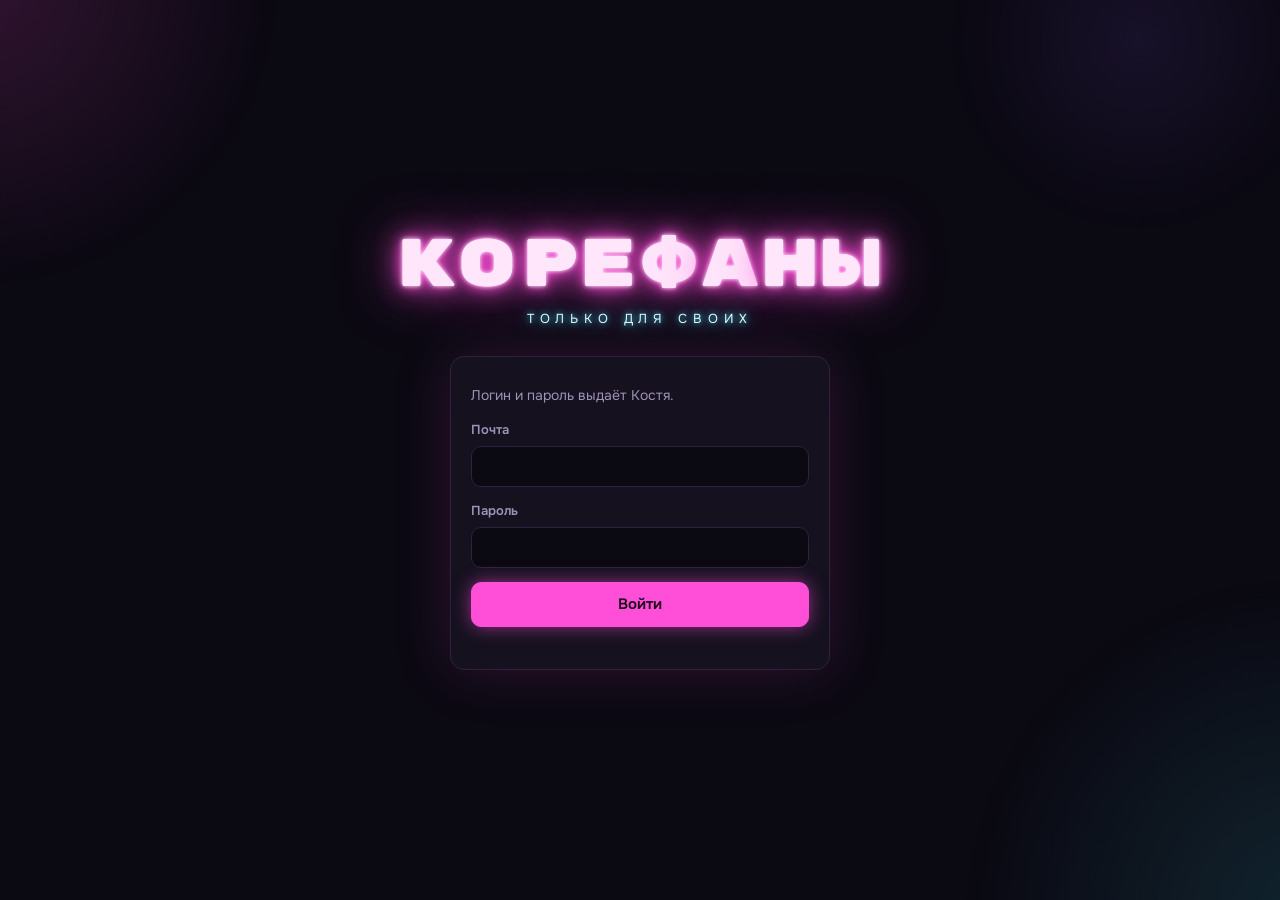
<file: index.html>
<!doctype html>
<html lang="ru">
<head>
<meta charset="utf-8">
<!-- maximum-scale=1: iPhone не приближает страницу при нажатии на поле ввода (пальцами увеличивать всё равно можно) -->
<meta name="viewport" content="width=device-width, initial-scale=1, maximum-scale=1, viewport-fit=cover">
<title>Корефаны</title>
<!-- Иконка и настройки, чтобы сайт можно было поставить на телефон как приложение -->
<link rel="manifest" href="manifest.webmanifest">
<link rel="icon" type="image/png" href="icons/favicon.png">
<link rel="apple-touch-icon" href="icons/apple-touch-icon.png">
<meta name="theme-color" content="#0b0912">
<meta name="apple-mobile-web-app-capable" content="yes">
<meta name="mobile-web-app-capable" content="yes">
<meta name="apple-mobile-web-app-status-bar-style" content="black-translucent">
<meta name="apple-mobile-web-app-title" content="Корефаны">
<link rel="preconnect" href="https://fonts.googleapis.com">
<link rel="preconnect" href="https://fonts.gstatic.com" crossorigin>
<!-- Шрифты грузятся, не задерживая показ сайта: сначала текст системным шрифтом, через миг — Onest -->
<link rel="preload" as="style" href="https://fonts.googleapis.com/css2?family=Rubik+Mono+One&family=Onest:wght@400;500;600;700;800&display=swap">
<link rel="stylesheet" href="https://fonts.googleapis.com/css2?family=Rubik+Mono+One&family=Onest:wght@400;500;600;700;800&display=swap" media="print" onload="this.media='all'">
<!-- Заранее открываем соединение с базой, пока грузятся скрипты -->
<link rel="preconnect" href="https://jvyitolecgbldlxypwcz.supabase.co" crossorigin>
<link rel="preconnect" href="https://korefany.netlify.app" crossorigin>
<!-- ?v=... меняем при каждом обновлении, чтобы телефоны не показывали старые файлы из памяти -->
<link rel="stylesheet" href="style.css?v=137">
</head>
<body>
  <!-- Пока сайт запускается, видны мерцающие заготовки ленты -->
  <div id="app"><div class="loading skeleton" id="boot" aria-label="Загружаю">
    <div class="sk-top"></div>
    <div class="sk-body">
      <div class="sk sk-cover"></div>
      <div class="sk-grid">
        <div class="sk" style="height:180px"></div><div class="sk" style="height:240px"></div><div class="sk" style="height:150px"></div><div class="sk" style="height:210px"></div>
        <div class="sk" style="height:230px"></div><div class="sk" style="height:160px"></div><div class="sk" style="height:200px"></div><div class="sk" style="height:170px"></div>
      </div>
    </div>
  </div></div>

  <!-- Заставка при запуске: неоновая «К» мигает и загорается, буквы «КОРЕФАНЫ» зажигаются по одной.
       Уходит, как только сайт нарисовал первую страницу (но не раньше чем через 0,9 с, чтобы «К» успела загореться) -->
  <div class="splash" id="splash" aria-hidden="true">
    <div class="sp-sign">
      <svg viewBox="0 0 48 48">
        <circle class="sp-ring4" cx="24" cy="24" r="20.5"/><circle class="sp-ring3" cx="24" cy="24" r="20.5"/><circle class="sp-ring2" cx="24" cy="24" r="20.5"/><circle class="sp-ring1" cx="24" cy="24" r="20.5"/>
        <circle class="sp-tube" cx="24" cy="24" r="20.5" style="stroke-width:1.2"/><circle class="sp-ring" cx="24" cy="24" r="20.5"/>
        <g transform="translate(12 12)">
          <path class="sp-tube" d="M8 6v12M8 12.2 15.8 6M10.9 10 16.2 18"/>
          <path class="sp-glow2" d="M8 6v12M8 12.2 15.8 6M10.9 10 16.2 18"/>
          <path class="sp-glow1" d="M8 6v12M8 12.2 15.8 6M10.9 10 16.2 18"/>
          <path class="sp-core" d="M8 6v12M8 12.2 15.8 6M10.9 10 16.2 18"/>
        </g>
      </svg>
      <div class="sp-reflect"></div>
    </div>
    <p class="sp-word"><span style="--n:0">К</span><span style="--n:1">О</span><span style="--n:2">Р</span><span style="--n:3">Е</span><span style="--n:4">Ф</span><span style="--n:5">А</span><span style="--n:6">Н</span><span style="--n:7">Ы</span><i>.</i></p>
    <div class="sp-bar"><b></b></div>
  </div>
  <script>
    (function () {
      var sp = document.getElementById("splash"), app = document.getElementById("app"), t0 = Date.now(), gone = false;
      function hide() {
        if (gone) return; gone = true;
        // Сайт открылся из памяти мгновенно — даём «К» загореться (0,9 с), дольше не держим
        setTimeout(function () { sp.classList.add("out"); setTimeout(function () { sp.remove(); }, 450); }, Math.max(0, 900 - (Date.now() - t0)));
      }
      // Первая страница нарисована (заготовка #boot пропала) или показано сообщение об ошибке — заставка уходит
      new MutationObserver(function (_, obs) {
        if (!document.getElementById("boot") || app.querySelector(".loading b")) { obs.disconnect(); hide(); }
      }).observe(app, { childList: true, subtree: true });
      setTimeout(hide, 25000);   // на всякий случай: заставка не может висеть вечно
    })();
  </script>

  <script>
    // Если через 20 секунд всё ещё висит «Загружаю...», объясняем, что делать
    setTimeout(function () {
      if (!document.querySelector("#app .loading") || document.querySelector("#app .loading b")) return;
      document.getElementById("app").innerHTML =
        '<div class="err-screen loading" role="alert"><div class="err-k" aria-hidden="true">К</div><b>Сайт не может загрузиться</b>' +
        '<p>Переключись с мобильного интернета на Wi‑Fi или наоборот. Не помогло — включи VPN: некоторые провайдеры блокируют сервисы, на которых работает сайт.</p>' +
        '<button type="button" class="btn primary" onclick="location.reload()">Повторить</button><b hidden></b></div>';
    }, 20000);
  </script>

  <!-- Библиотека Supabase 2.45.4 лежит прямо на сайте, чтобы не зависеть от чужих серверов -->
  <script src="vendor/supabase.js"></script>
  <script src="config.js?v=137"></script>
  <script src="app.js?v=137"></script>
  <script src="feed.js?v=137"></script>
  <script src="pages.js?v=137"></script>
  <script src="viewer.js?v=137"></script>
  <script src="boot.js?v=137"></script>
  <script src="chat.js?v=137"></script>
  <script src="social.js?v=137"></script>
  <script src="money.js?v=137"></script>
  <script src="push.js?v=137"></script>
</body>
</html>
</file>
<file: style.css>
/* Корефаны: ночной неон. Тёмный фон, розовое и голубое свечение, плавные анимации */
:root {
  --bg: #0b0912;
  --panel: #15111f;
  --panel-2: #211a31;
  --fg: #f4efff;
  --muted: #9e93b8;
  --line: #2c2340;
  --accent: #ff4fd8;          /* неоновый розовый */
  --accent-2: #3ee6ff;        /* неоновый голубой */
  --accent-ink: #1a0717;
  --glow: 0 0 18px rgba(255, 79, 216, .55);
  --glow-2: 0 0 18px rgba(62, 230, 255, .5);
  --ok: #5ef0a0;
  --danger: #ff7a8a;
  --font-logo: "Rubik Mono One", "Arial Black", sans-serif;
  --font-body: "Onest", "Segoe UI", Arial, sans-serif;
  color-scheme: dark;
}
* { box-sizing: border-box; }
[hidden] { display: none !important; }
html, body { margin: 0; }
/* iPhone: не увеличивать текст самому и не вылезать вбок за экран */
html { -webkit-text-size-adjust: 100%; text-size-adjust: 100%; }
body { overflow-x: hidden; }
/* Убираем «айфоновский» вид полей (свои тени, скругления и внутренние отступы), чтобы везде было одинаково */
input, textarea, button { -webkit-appearance: none; appearance: none; }
input[type=checkbox] { -webkit-appearance: auto; appearance: auto; }
body { background: var(--bg); color: var(--fg); font-family: var(--font-body); font-size: 15px; line-height: 1.5; min-height: 100vh; }
/* Размытые неоновые пятна на фоне */
body::before {
  content: ""; position: fixed; inset: -15%; z-index: -1; pointer-events: none;
  background:
    radial-gradient(40vmax 40vmax at 10% 10%, rgba(255, 79, 216, .16), transparent 60%),
    radial-gradient(45vmax 45vmax at 90% 90%, rgba(62, 230, 255, .12), transparent 60%),
    radial-gradient(25vmax 25vmax at 80% 15%, rgba(140, 90, 255, .10), transparent 60%);
  animation: drift 36s ease-in-out infinite alternate;
  will-change: transform;   /* пятна двигает видеокарта, страница из-за них не перерисовывается */
}
/* Пятна света медленно плывут */
@keyframes drift {
  50% { transform: translate3d(5%, -4%, 0) scale(1.08); }
  100% { transform: translate3d(-4%, 5%, 0) scale(1.02); }
}
a { color: inherit; }
button, input, textarea { font: inherit; color: inherit; }
button:focus-visible, input:focus-visible, textarea:focus-visible, a:focus-visible { outline: 2px solid var(--accent-2); outline-offset: 2px; }

/* iPhone приближает страницу, если шрифт в поле меньше 16px, и края экрана уезжают.
   На телефонах во всех полях ввода ставим 16px, чтобы такого не было */
@media (max-width: 700px) {
  input, textarea, select { font-size: 16px; }
}

/* Тонкие тёмные полосы прокрутки вместо стандартных серых со стрелками — везде на сайте.
   Chrome при scrollbar-width рисует свои полосы со стрелками и игнорирует настройки ниже,
   поэтому scrollbar-width задаём только Firefox (у него нет ::-webkit-scrollbar) */
@supports (-moz-appearance: none) { * { scrollbar-width: thin; scrollbar-color: #3a2f52 transparent; } }
::-webkit-scrollbar { width: 8px; height: 8px; }
::-webkit-scrollbar-track { background: transparent; }
::-webkit-scrollbar-thumb { background: #3a2f52; border-radius: 8px; }
::-webkit-scrollbar-thumb:hover { background: var(--accent); }
::-webkit-scrollbar-button { display: none; }

.loading { padding: 40px 16px; text-align: center; color: var(--muted); }

/* Заготовки, пока грузится: мерцают, как тусклый неон */
.skeleton { padding: 0; text-align: left; }

/* ---------- Заставка при запуске (index.html, #splash) ----------
   «К» нарисована SVG-линиями, свечение — те же линии шире и прозрачнее, без фильтров (iPhone их режет) */
.splash { position: fixed; inset: 0; z-index: 200; display: grid; place-content: center; justify-items: center; gap: 26px; background: var(--bg); transition: opacity .4s ease, transform .4s ease; }
.splash.out { opacity: 0; transform: scale(1.06); pointer-events: none; }
.sp-sign { position: relative; width: min(42vw, 170px); aspect-ratio: 1; }
.sp-sign svg { width: 100%; height: 100%; overflow: visible; fill: none; stroke-linecap: round; stroke-linejoin: round; }
.sp-tube { stroke: #3a1f3a; stroke-width: 2.4; }
.sp-ring { stroke: var(--accent); stroke-width: 1.2; }
.sp-ring1 { stroke: var(--accent); stroke-width: 3; --to: .5; }
.sp-ring2 { stroke: var(--accent); stroke-width: 6; --to: .16; }
/* Ещё два широких и почти прозрачных кольца — свечение гаснет плавно, без резкого края */
.sp-ring3 { stroke: var(--accent); stroke-width: 10; --to: .07; }
.sp-ring4 { stroke: var(--accent); stroke-width: 15; --to: .035; }
.sp-glow2 { stroke: var(--accent); stroke-width: 7.5; --to: .18; }
.sp-glow1 { stroke: var(--accent); stroke-width: 4.2; --to: .5; }
.sp-core { stroke: #ffd6f6; stroke-width: 2.2; }
/* Мигает, как включающаяся вывеска: вспышка, пауза, ещё вспышка — и горит */
.sp-ring, .sp-ring1, .sp-ring2, .sp-ring3, .sp-ring4, .sp-glow1, .sp-glow2, .sp-core, .sp-reflect { opacity: 0; animation: sp-on 1.1s linear .2s forwards; }
@keyframes sp-on {
  0% { opacity: 0; } 8% { opacity: var(--to, 1); } 12% { opacity: 0; } 30% { opacity: 0; }
  33% { opacity: var(--to, 1); } 37% { opacity: .1; } 42% { opacity: var(--to, 1); } 100% { opacity: var(--to, 1); }
}
/* Отражение на «полу» — овал, который плавно гаснет во все стороны (раньше центр был на самом краю блока, и сверху получалась резкая линия) */
.sp-reflect { position: absolute; left: 5%; right: 5%; top: 96%; height: 30%; background: radial-gradient(closest-side, rgba(255, 79, 216, .32), rgba(255, 79, 216, .12) 55%, transparent); }
.sp-word { margin: 0; display: flex; font-family: var(--font-logo); font-size: 22px; letter-spacing: .06em; color: #3a2b45; }
.sp-word span { animation: sp-letter .3s ease forwards; animation-delay: calc(.8s + var(--n) * 60ms); }
.sp-word i { font-style: normal; color: #24414a; animation: sp-dot .3s ease forwards 1.35s; }
@keyframes sp-letter { to { color: #ffe6fb; text-shadow: 0 0 6px var(--accent), 0 0 16px rgba(255, 79, 216, .6); } }
@keyframes sp-dot { to { color: var(--accent-2); text-shadow: 0 0 8px var(--accent-2); } }
.sp-bar { width: 120px; height: 3px; border-radius: 2px; background: rgba(255, 255, 255, .07); overflow: hidden; }
.sp-bar b { display: block; height: 100%; width: 0; background: linear-gradient(90deg, var(--accent), var(--accent-2)); box-shadow: 0 0 8px var(--accent); animation: sp-load 2.4s cubic-bezier(.3, 0, .2, 1) forwards .2s; }
@keyframes sp-load { 70% { width: 80%; } to { width: 100%; } }

/* Без анимаций (настройка «Уменьшение движения») — вывеска сразу горит */
@media (prefers-reduced-motion: reduce) {
  .sp-ring, .sp-ring1, .sp-ring2, .sp-ring3, .sp-ring4, .sp-glow1, .sp-glow2, .sp-core, .sp-reflect { opacity: var(--to, 1) !important; }
  .sp-word span { color: #ffe6fb; } .sp-word i { color: var(--accent-2); }
}
.sk-top { height: 52px; margin: 10px 16px 8px; border-radius: 999px; border: 1px solid var(--line); background: var(--panel); }
.sk-body { max-width: 1100px; margin: 0 auto; padding: 28px 16px; display: grid; gap: 28px; }
.sk {
  border-radius: 12px; background: linear-gradient(100deg, var(--panel) 30%, #2a1f3d 50%, var(--panel) 70%);
  background-size: 250% 100%; animation: shimmer 1.4s linear infinite;
}
.sk-cover { height: clamp(230px, 38vw, 400px); border-radius: 20px; box-shadow: 0 0 30px rgba(255, 79, 216, .12); }
.sk-grid { column-width: 210px; column-gap: 10px; }
.sk-grid .sk { margin-bottom: 10px; break-inside: avoid; }
@keyframes shimmer { from { background-position: 100% 0; } to { background-position: -150% 0; } }

/* Полоса прогресса при загрузке файлов */
.progress { height: 8px; border-radius: 999px; background: var(--panel-2); overflow: hidden; }
.progress i {
  display: block; height: 100%; width: 0; border-radius: inherit; transition: width .4s ease;
  background: linear-gradient(90deg, var(--accent), var(--accent-2), var(--accent)); background-size: 200% 100%;
  box-shadow: 0 0 12px rgba(255, 79, 216, .8); animation: shimmer 1.2s linear infinite;
}
.wrap { max-width: 1100px; margin: 0 auto; padding: 0 16px; }

/* Шапка */
/* Шапка — парящая неоновая капсула. Сама полоса шапки прозрачная, лента видна вокруг капсулы */
.top { position: sticky; top: 0; z-index: 20; padding-top: env(safe-area-inset-top, 0px); pointer-events: none; }
.top .wrap { padding-block: 10px 8px; }
.capsule {
  pointer-events: auto; display: flex; align-items: center; gap: 6px; height: 52px; padding: 0 6px 0 20px;
  border-radius: 999px; border: 1px solid rgba(255, 79, 216, .45);
  background: rgba(21, 17, 31, .82); backdrop-filter: blur(14px) saturate(1.3); -webkit-backdrop-filter: blur(14px) saturate(1.3);
  box-shadow: 0 0 0 1px rgba(255, 79, 216, .08), 0 8px 30px rgba(0, 0, 0, .45), 0 0 22px rgba(255, 79, 216, .18);
  transition: box-shadow .3s, border-color .3s, background .3s;
  animation: capsule-in .5s cubic-bezier(.2, 1.2, .4, 1) both;
}
body.scrolled .capsule { border-color: rgba(255, 79, 216, .7); box-shadow: 0 0 0 1px rgba(255, 79, 216, .15), 0 10px 34px rgba(0, 0, 0, .55), 0 0 30px rgba(255, 79, 216, .32); background: rgba(21, 17, 31, .92); }
@keyframes capsule-in { from { opacity: 0; transform: translateY(-10px) scale(.98); } }
.logo { font-family: var(--font-logo); font-size: 17px; letter-spacing: .02em; text-decoration: none; margin-right: auto; white-space: nowrap; text-shadow: 0 0 8px rgba(255, 79, 216, .8), 0 0 22px rgba(255, 79, 216, .45); animation: flicker 9s 3s infinite; }
/* Иногда логотип мигает, как старая вывеска */
@keyframes flicker { 0%, 94%, 100% { opacity: 1; } 94.5% { opacity: .35; } 95.2% { opacity: 1; } 96% { opacity: .5; } 96.6% { opacity: 1; } }
.logo span { color: var(--accent-2); text-shadow: var(--glow-2); }
/* Разделы с иконками. Под активным едет розовая подсветка .nav-ind */
.nav { position: relative; display: flex; gap: 2px; align-items: center; }
.nav a { position: relative; z-index: 1; display: inline-flex; align-items: center; gap: 7px; height: 40px; padding: 0 14px; border-radius: 999px; text-decoration: none; color: var(--muted); font-weight: 600; white-space: nowrap; transition: color .25s; }
.nav a svg { width: 18px; height: 18px; fill: none; stroke: currentColor; stroke-width: 1.9; stroke-linecap: round; stroke-linejoin: round; transition: transform .25s, filter .25s; }
.nav a:hover { color: var(--fg); }
.nav a:hover svg { transform: translateY(-2px) scale(1.08); }
.nav a.on { color: #fff; }
.nav a.on svg { color: var(--accent); filter: drop-shadow(0 0 6px rgba(255, 79, 216, .9)); }
.nav-ind {
  position: absolute; left: 0; top: 0; height: 40px; border-radius: 999px; pointer-events: none;
  background: linear-gradient(135deg, rgba(255, 79, 216, .22), rgba(138, 60, 255, .18));
  box-shadow: inset 0 0 0 1px rgba(255, 79, 216, .55), 0 0 18px rgba(255, 79, 216, .35);
  transition: transform .45s cubic-bezier(.5, 1.4, .4, 1), width .45s cubic-bezier(.5, 1.4, .4, 1), opacity .25s;
}
.nav .nav-badge { margin-left: 0; }
.cta-up {
  display: inline-flex; align-items: center; gap: 6px; height: 40px; padding: 0 16px 0 12px; margin-left: 6px; border-radius: 999px;
  background: var(--accent); color: var(--accent-ink); font-weight: 700; text-decoration: none; white-space: nowrap; box-shadow: var(--glow);
  transition: box-shadow .2s, transform .15s;
}
.cta-up svg { width: 18px; height: 18px; fill: none; stroke: currentColor; stroke-width: 2.4; stroke-linecap: round; }
.cta-up:hover { box-shadow: 0 0 28px rgba(255, 79, 216, .85); transform: translateY(-1px); }
.me-link { display: inline-flex; padding: 3px; border-radius: 50%; text-decoration: none; transition: box-shadow .2s; }
.me-link .ava { width: 38px; height: 38px; }
.me-link:hover { box-shadow: 0 0 0 2px var(--accent-2), var(--glow-2); }
.me-m { display: none; text-decoration: none; }
/* На средних экранах подписи прячем, остаются иконки */
@media (max-width: 1060px) { .nav a { padding: 0 12px; } .cta-up span { display: none; } .cta-up { padding: 0 12px; } }
@media (max-width: 900px) { .nav a { font-size: 0; gap: 0; padding: 0 12px; } .nav a svg { width: 20px; height: 20px; } }

/* Аватар: фото или первая буква имени */
.ava { display: inline-grid; place-items: center; width: 34px; height: 34px; border-radius: 50%; font-weight: 700; color: #15121c; flex: none; overflow: hidden; }
.ava img { width: 100%; height: 100%; object-fit: cover; display: block; }
.ava.big { width: 76px; height: 76px; font-size: 30px; box-shadow: 0 0 0 2px var(--accent), var(--glow); }

main.wrap { padding-block: 28px 64px; display: grid; gap: 28px; animation: page-in .42s cubic-bezier(.2, .9, .25, 1) both; }
/* Разделы страницы не шире экрана: иначе Safari считает ширину сетки по настоящему размеру картинок
   (превью 640px) и раздувает колонку — сетка в галерее уезжала за правый край вместе с кнопкой фильтра */
main.wrap > * { min-width: 0; }
/* Новая страница мягко выплывает снизу */
@keyframes page-in { from { opacity: 0; transform: translateY(14px); } }
h1 {
  font-family: var(--font-logo); font-weight: 400; font-size: clamp(22px, 4vw, 32px); margin: 0; line-height: 1.15;
  background: linear-gradient(90deg, var(--fg) 30%, var(--accent) 75%, var(--accent-2)); -webkit-background-clip: text; background-clip: text; color: transparent;
}
h2 { font-size: 13px; letter-spacing: .1em; text-transform: uppercase; color: var(--muted); margin: 0 0 12px; font-weight: 700; }
.sub { color: var(--muted); margin: 6px 0 0; }
.sub a { color: var(--accent-2); }

/* Сетка фото и видео: каждое фото в своих пропорциях, без обрезки */
.grid { column-width: 210px; column-gap: 10px; }
.tile {
  display: block; width: 100%; margin: 0 0 10px; break-inside: avoid;
  position: relative; border: 0; padding: 0; border-radius: 10px; overflow: hidden; background: var(--panel); cursor: pointer;
  animation: rise .5s ease both; animation-delay: calc(var(--i, 0) * 45ms);
  transition: transform .2s, box-shadow .2s;
}
.tile:hover { transform: translateY(-3px); box-shadow: 0 0 0 1px rgba(255, 79, 216, .5), 0 8px 30px rgba(255, 79, 216, .25); }
.tile > img { width: 100%; height: auto; display: block; }
/* Фото проявляются: появляются из прозрачности и лёгкого размытия, когда загрузятся */
img.fade { opacity: 0; filter: blur(8px); transition: opacity .5s ease, filter .6s ease; }
img.fade.loaded { opacity: 1; filter: none; }
/* В посте под чётким фото лежит размытое превью — оно задаёт размер, чёткое проступает поверх */
.post-media { overflow: hidden; }
.post-media img.ph { filter: blur(14px) saturate(1.2); transform: scale(1.06); }
.post-media img.full.fade { position: absolute; inset: 0; height: 100%; max-height: none; }
/* Чёткое фото поверх превью проступает только прозрачностью: анимация размытия большой картинки на iPhone тормозит прокрутку */
.post-media img.full.fade { filter: none; transition: opacity .35s ease; }
.post-media img { height: auto; }
/* Превью уже убрано (app.js, когда чёткое фото загрузилось) — теперь размер задаёт само фото */
.post-media.solid img.full.fade { position: static; height: auto; max-height: 720px; }
.tile .noimg { display: grid; place-items: center; aspect-ratio: 4 / 3; color: var(--muted); font-size: 28px; }
.tile .rc { position: absolute; left: 8px; bottom: 8px; background: rgba(0, 0, 0, .6); border-radius: 999px; padding: 2px 8px; font-size: 12px; font-weight: 700; }
/* Обложка ленты */
.cover {
  position: relative; display: grid; align-items: end; overflow: hidden;
  height: clamp(320px, 46vw, 560px); border-radius: 20px; border: 1px solid var(--line);
  background: linear-gradient(135deg, rgba(255, 79, 216, .35), rgba(62, 230, 255, .18)), var(--panel);
  box-shadow: var(--glow); animation: rise .5s ease both;
}
/* Слайды обложки: фото целиком (cs-fg) поверх своей размытой копии (cs-bg), смена — заезд сбоку */
.cover-slide { position: absolute; inset: 0; overflow: hidden; transform: translateX(100%); transition: transform .9s cubic-bezier(.7, 0, .2, 1); cursor: pointer; }
.cover-slide.on { transform: none; }
.cs-bg { position: absolute; inset: -8%; width: 116%; height: 116%; object-fit: cover; filter: blur(28px) brightness(.55) saturate(1.3); }
.cs-fg { position: absolute; inset: 0; width: 100%; height: 100%; object-fit: contain; }
.cover-slide.on .cs-fg { animation: ken 6s ease-out both; }
@keyframes ken { from { transform: scale(1.06); } to { transform: scale(1); } }
.cover-dots { position: absolute; top: 14px; left: 50%; transform: translateX(-50%); z-index: 2; display: flex; gap: 6px; pointer-events: none; }
.cover-dots i { width: 6px; height: 6px; border-radius: 999px; background: rgba(255, 255, 255, .35); transition: width .3s, background .3s, box-shadow .3s; }
.cover-dots i.on { width: 18px; background: var(--accent); box-shadow: 0 0 8px var(--accent); }
.cover-in { pointer-events: none; }
@media (max-width: 700px) { .cover { height: min(118vw, 66vh); border-radius: 16px; } }
.cover > img { position: absolute; inset: 0; width: 100%; height: 100%; object-fit: cover; filter: saturate(1.15) contrast(1.05); }
.cover::after { content: ""; position: absolute; inset: 0; z-index: 1; pointer-events: none; background: linear-gradient(to top, rgba(11, 9, 18, .96) 8%, rgba(11, 9, 18, .35) 55%, rgba(255, 79, 216, .18)); }
.cover-in { position: relative; z-index: 2; padding: clamp(18px, 4vw, 34px); display: grid; gap: 10px; }
.cover-kicker { margin: 0; font-size: 12px; letter-spacing: .3em; text-transform: uppercase; color: var(--accent-2); text-shadow: var(--glow-2); }
.cover-title { font-size: clamp(30px, 6vw, 54px); color: #ffe6fb; background: none; text-shadow: 0 0 10px var(--accent), 0 0 30px rgba(255, 79, 216, .6); }
.stats { display: flex; flex-wrap: wrap; gap: 10px 28px; }
.stats b { display: block; font-family: var(--font-logo); font-weight: 400; font-size: 22px; line-height: 1.2; text-shadow: 0 0 12px rgba(62, 230, 255, .5); }
.stats span { font-size: 12px; color: var(--muted); text-transform: uppercase; letter-spacing: .06em; }

.month { display: grid; gap: 10px; }
.month + .month { margin-top: 18px; }
.empty { color: var(--muted); background: var(--panel); border: 1px dashed var(--line); border-radius: 12px; padding: 28px 20px; text-align: center; }
.empty a { color: var(--accent); font-weight: 600; }

/* Корефаны-постеры */
.posters { display: grid; grid-template-columns: repeat(auto-fill, minmax(200px, 1fr)); gap: 12px; }
.poster {
  position: relative; display: grid; align-items: end; aspect-ratio: 3 / 4; max-width: 100%; overflow: hidden;
  border-radius: 16px; text-decoration: none; border: 1px solid var(--line);
  background: linear-gradient(160deg, rgba(255, 79, 216, .35), rgba(62, 230, 255, .2)), var(--panel);
  animation: rise .5s ease both; animation-delay: calc(var(--i, 0) * 60ms);
  transition: transform .25s, box-shadow .25s, border-color .25s;
}
.poster > img { position: absolute; inset: 0; width: 100%; height: 100%; object-fit: cover; transition: transform .5s; }
.poster::after { content: ""; position: absolute; inset: 0; background: linear-gradient(to top, rgba(11, 9, 18, .95) 12%, rgba(11, 9, 18, .2) 60%, rgba(255, 79, 216, .12)); }
.poster:hover { transform: translateY(-4px); border-color: var(--accent); box-shadow: var(--glow); }
.poster:hover > img { transform: scale(1.06); }
.poster-in { position: relative; z-index: 1; display: grid; gap: 4px; padding: 16px; }
.poster-in .ava { box-shadow: 0 0 0 2px var(--accent); margin-bottom: 6px; }
.poster-in b { font-family: var(--font-logo); font-weight: 400; font-size: 18px; line-height: 1.2; color: #ffe6fb; text-shadow: 0 0 10px rgba(255, 79, 216, .8); overflow-wrap: anywhere; }
.poster-in span { font-size: 13px; color: var(--muted); }
@media (max-width: 700px) { .posters { grid-template-columns: repeat(2, minmax(0, 1fr)); gap: 8px; } .poster-in { padding: 12px; } .poster-in b { font-size: 15px; } }

/* Список корефанов */
.people { display: grid; grid-template-columns: repeat(auto-fill, minmax(220px, 1fr)); gap: 10px; }
.person { display: flex; gap: 12px; align-items: center; padding: 14px; background: var(--panel); border-radius: 12px; text-decoration: none; border: 1px solid var(--line); transition: border-color .2s, box-shadow .2s, transform .2s; animation: rise .45s ease both; }
.person:hover { border-color: var(--accent); box-shadow: var(--glow); transform: translateY(-2px); }
.person b { display: block; }
.person span { color: var(--muted); font-size: 13px; }
.head { display: flex; gap: 16px; align-items: center; flex-wrap: wrap; }

/* Профиль корефана */
.profile { display: flex; gap: clamp(16px, 4vw, 36px); align-items: center; flex-wrap: wrap; padding: clamp(16px, 3vw, 28px); background: var(--panel); border: 1px solid var(--line); border-radius: 20px; animation: rise .45s ease both; }
.profile .ava.big { width: clamp(86px, 18vw, 128px); height: clamp(86px, 18vw, 128px); font-size: clamp(34px, 7vw, 52px); box-shadow: 0 0 0 3px var(--bg), 0 0 0 5px var(--accent), 0 0 30px rgba(255, 79, 216, .6); }
.pinfo { display: grid; gap: 8px; min-width: 0; flex: 1 1 260px; }
.pinfo .sub { margin: 0; }
.pinfo .stats { margin-top: 6px; }
.badges { display: flex; flex-wrap: wrap; gap: 8px; }
.badge { display: inline-grid; grid-template-columns: auto 1fr; column-gap: 8px; align-items: center; padding: 8px 14px 8px 10px; border-radius: 12px; background: var(--panel); border: 1px solid var(--line); font-weight: 700; font-size: 14px; animation: rise .45s ease both; }
.badge i { grid-row: span 2; font-style: normal; font-size: 22px; }
.badge small { font-weight: 500; font-size: 12px; color: var(--muted); }
.badge.gold { border-color: var(--accent); box-shadow: 0 0 16px rgba(255, 79, 216, .35); }

/* Формы */
.card { background: var(--panel); border: 1px solid var(--line); border-radius: 14px; padding: 20px; display: grid; gap: 14px; max-width: 640px; }
label { display: grid; gap: 6px; font-size: 13px; color: var(--muted); font-weight: 600; }
input[type=text], input[type=email], input[type=password], input[type=date], textarea {
  width: 100%; padding: 10px 12px; border: 1px solid var(--line); border-radius: 10px; background: var(--bg); transition: border-color .2s, box-shadow .2s;
}
input:focus, textarea:focus { border-color: var(--accent); box-shadow: 0 0 0 3px rgba(255, 79, 216, .15); outline: none; }
/* Поля для текста сами растут под текст (autoGrow в app.js), полоса прокрутки появляется только на максимуме */
textarea { min-height: 70px; max-height: 300px; resize: none; overflow-y: hidden; }
.btn { border: 1px solid var(--line); background: var(--panel-2); border-radius: 10px; padding: 10px 16px; cursor: pointer; font-weight: 600; transition: box-shadow .2s, transform .1s, border-color .2s; }
.btn:hover { border-color: var(--accent-2); box-shadow: var(--glow-2); }
.btn:active { transform: scale(.97); }
.btn.primary { background: var(--accent); border-color: var(--accent); color: var(--accent-ink); box-shadow: var(--glow); }
.btn.primary:hover { box-shadow: 0 0 28px rgba(255, 79, 216, .85); }
.btn.danger { color: var(--danger); border-color: currentColor; background: transparent; }
.btn.danger:hover { box-shadow: 0 0 16px rgba(255, 122, 138, .45); }
.btn:disabled { opacity: .5; cursor: default; box-shadow: none; }
.row { display: flex; gap: 10px; flex-wrap: wrap; align-items: center; }
.msg { font-size: 14px; color: var(--muted); margin: 0; }
.msg.err { color: var(--danger); }
.msg.ok { color: var(--ok); }

.drop { border: 2px dashed var(--line); border-radius: 12px; padding: 26px 16px; text-align: center; color: var(--muted); cursor: pointer; transition: border-color .2s, box-shadow .2s, color .2s; }
.drop:hover, .drop.over { border-color: var(--accent); color: var(--fg); box-shadow: inset 0 0 30px rgba(255, 79, 216, .15); }
.drop small { display: block; margin-top: 4px; font-size: 12px; opacity: .75; }
/* Загрузка пачкой: сверху лента выбранных, ниже — текущее фото и его отметки */
.up-editor { display: grid; gap: 14px; min-width: 0; }
.up-strip { display: flex; gap: 8px; overflow-x: auto; padding: 4px 2px 8px; scroll-snap-type: x proximity; overscroll-behavior-x: contain; }
.up-thumb { position: relative; flex: none; width: 68px; height: 68px; padding: 0; border-radius: 12px; overflow: hidden; border: 2px solid transparent; background: var(--panel-2); cursor: pointer; scroll-snap-align: center; color: var(--muted); font-size: 11px; transition: border-color .2s, transform .2s; }
.up-thumb img, .up-thumb video { width: 100%; height: 100%; object-fit: cover; display: block; pointer-events: none; }
.up-thumb > span:not(.up-x) { display: grid; place-items: center; height: 100%; font-size: 20px; }
/* Пока миниатюра делается — мерцающая заготовка */
.up-pic.wait { background: linear-gradient(100deg, var(--panel-2) 30%, #2a2340 50%, var(--panel-2) 70%); background-size: 250% 100%; animation: shimmer 1.2s linear infinite; }
.up-thumb.on { border-color: var(--accent); box-shadow: 0 0 12px rgba(255, 79, 216, .5); transform: scale(1.04); }
.up-thumb.up-more { display: grid; place-items: center; font-size: 26px; color: var(--accent); border: 2px dashed var(--line); background: none; }
.up-vid { position: absolute; left: 4px; bottom: 4px; font-style: normal; font-size: 10px; padding: 1px 5px; border-radius: 6px; background: rgba(0, 0, 0, .65); color: #fff; }
.up-badge { position: absolute; right: 4px; bottom: 4px; font-style: normal; font-size: 10px; font-weight: 700; padding: 1px 5px; border-radius: 6px; background: var(--accent); color: #1a0717; }
.up-x { position: absolute; right: 3px; top: 3px; width: 20px; height: 20px; border-radius: 50%; display: grid; place-items: center; font-size: 10px; background: rgba(0, 0, 0, .7); color: #fff; }
.up-cur { display: grid; grid-template-columns: minmax(0, 1fr) minmax(0, 1.1fr); gap: 16px; align-items: start; }
.up-preview { border-radius: 14px; overflow: hidden; background: var(--panel-2); display: grid; place-items: center; min-height: 200px; max-height: 60vh; }
.up-preview img, .up-preview video { width: 100%; max-height: 60vh; object-fit: contain; display: block; }
.up-nopic { padding: 30px 16px; text-align: center; color: var(--muted); font-size: 13px; }
.up-fields { display: grid; gap: 10px; min-width: 0; }
.up-head { display: flex; align-items: center; justify-content: space-between; gap: 8px; }
.up-head b { font-family: var(--font-logo); font-weight: 400; font-size: 15px; }
.up-label { font-weight: 700; }
.up-quick { display: flex; flex-wrap: wrap; gap: 4px 14px; font-size: 13px; }
.up-form.uploading .up-editor { opacity: .5; pointer-events: none; }
@media (max-width: 700px) {
  .up-cur { grid-template-columns: minmax(0, 1fr); }
  /* На телефоне превью небольшое, чтобы отметки и «→» были видны без прокрутки */
  .up-preview { min-height: 120px; max-height: 30vh; }
  .up-preview img, .up-preview video { max-height: 30vh; }
}
.picked { display: grid; grid-template-columns: repeat(auto-fill, minmax(72px, 1fr)); gap: 6px; }
.picked div { aspect-ratio: 1; border-radius: 8px; background: var(--panel-2) center / cover; display: grid; place-items: center; font-size: 12px; color: var(--muted); animation: rise .3s ease both; }

/* Отметки людей */
.chips { display: flex; gap: 6px; flex-wrap: wrap; }
.chip { display: inline-flex; gap: 6px; align-items: center; padding: 4px 12px 4px 4px; border-radius: 999px; background: var(--panel-2); border: 1px solid transparent; cursor: pointer; text-decoration: none; font-size: 14px; transition: border-color .2s, box-shadow .2s; }
.chip .ava { width: 24px; height: 24px; font-size: 12px; }
.chip:hover { border-color: var(--line); }
.chip[aria-pressed="true"] { border-color: var(--accent); background: rgba(255, 79, 216, .15); box-shadow: 0 0 12px rgba(255, 79, 216, .35); }

/* Цитаты и шутки */
.tab { border: 1px solid var(--line); background: transparent; border-radius: 999px; padding: 6px 14px; cursor: pointer; font-weight: 600; color: var(--muted); transition: all .2s; }
.tab[aria-pressed="true"] { background: var(--panel-2); color: var(--fg); border-color: var(--accent); box-shadow: 0 0 12px rgba(255, 79, 216, .3); }
.quotes { display: grid; grid-template-columns: repeat(auto-fill, minmax(280px, 1fr)); gap: 12px; align-items: start; }
.quote { background: var(--panel); border: 1px solid var(--line); border-radius: 14px; padding: 18px; display: grid; gap: 12px; border-top: 3px solid var(--accent); box-shadow: 0 -6px 20px -10px rgba(255, 79, 216, .6); animation: rise .45s ease both; }
.quote.joke { border-top-color: var(--accent-2); box-shadow: 0 -6px 20px -10px rgba(62, 230, 255, .6); }
.quote .kind { font-size: 11px; letter-spacing: .1em; text-transform: uppercase; color: var(--muted); font-weight: 700; }
.quote .qtext { margin: 0; font-size: 19px; line-height: 1.35; font-weight: 600; white-space: pre-wrap; overflow-wrap: anywhere; }
.quote .qmeta { display: flex; justify-content: space-between; gap: 8px; font-size: 12px; color: var(--muted); }
.link-btn { border: 0; background: none; color: var(--muted); cursor: pointer; padding: 0; font-size: 12px; text-decoration: underline; }
.link-btn:hover { color: var(--danger); }

/* Реакции */
.reacts { display: flex; gap: 6px; flex-wrap: wrap; }
.react { display: inline-flex; align-items: center; gap: 4px; border: 1px solid var(--line); background: transparent; border-radius: 999px; padding: 4px 10px; cursor: pointer; font-size: 16px; line-height: 1.2; transition: border-color .2s, box-shadow .2s, transform .1s; }
.react:active { transform: scale(.9); }
.react span { font-size: 13px; font-weight: 700; color: var(--muted); }
.react[aria-pressed="true"] { border-color: var(--accent); background: rgba(255, 79, 216, .15); box-shadow: 0 0 14px rgba(255, 79, 216, .45); }
.react[aria-pressed="true"] span { color: var(--fg); }
.react.pop { animation: pop .35s ease; }

/* Комментарии */
.comments { display: grid; gap: 12px; border-top: 1px solid var(--line); padding-top: 14px; }
.comments h2 { margin: 0; display: flex; align-items: center; gap: 8px; }
.c-count:not(:empty) { color: var(--accent); background: rgba(255, 79, 216, .15); border-radius: 999px; padding: 0 8px; font-size: 12px; letter-spacing: 0; box-shadow: 0 0 10px rgba(255, 79, 216, .35); }
.c-list { display: grid; gap: 10px; }
.c-empty { margin: 0; font-size: 14px; color: var(--muted); }
.c-item { display: grid; grid-template-columns: auto minmax(0, 1fr); gap: 8px; align-items: start; animation: rise .35s ease both; animation-delay: calc(var(--i, 0) * 40ms); }
.c-item > a { text-decoration: none; }
.c-item .ava { width: 30px; height: 30px; font-size: 13px; }
.c-bubble { background: var(--panel-2); border: 1px solid var(--line); border-radius: 4px 16px 16px 16px; padding: 8px 12px; min-width: 0; }
.c-item.mine .c-bubble { border-color: rgba(255, 79, 216, .45); background: linear-gradient(135deg, rgba(255, 79, 216, .16), var(--panel-2) 70%); }
.c-head { display: flex; gap: 8px; align-items: baseline; flex-wrap: wrap; font-size: 12px; }
.c-head span { color: var(--muted); }
.c-head .link-btn { margin-left: auto; }
.c-text { margin: 2px 0 0; font-size: 14px; white-space: pre-wrap; overflow-wrap: anywhere; }
.c-item.new { animation: pop-in .45s cubic-bezier(.2, 1.4, .4, 1) both; }
.c-item.new .c-bubble { animation: glow-pulse 1.4s ease; }
.c-item.bye { animation: bye .28s ease forwards; }

.c-form { position: sticky; bottom: -20px; display: flex; gap: 8px; align-items: flex-end; padding: 10px 0 20px; background: var(--panel); }
.c-form .pill textarea { max-height: 120px; }
.c-form .c-send { width: 44px; height: 44px; }
.c-send {
  flex: none; display: grid; place-items: center; width: 42px; height: 42px; border: 0; border-radius: 50%; cursor: pointer;
  background: var(--accent); color: var(--accent-ink); box-shadow: var(--glow); transition: transform .15s, box-shadow .2s, opacity .2s;
}
.c-send svg { width: 20px; height: 20px; fill: none; stroke: currentColor; stroke-width: 2; stroke-linecap: round; stroke-linejoin: round; }
.c-send:hover:not(:disabled) { transform: scale(1.08); box-shadow: 0 0 26px rgba(255, 79, 216, .9); }
.c-send:disabled { opacity: .35; box-shadow: none; cursor: default; }
.c-send.flying svg { animation: fly .6s ease-in-out infinite; }

@keyframes pop-in { from { opacity: 0; transform: translateY(14px) scale(.9); } }
@keyframes glow-pulse { 0% { box-shadow: 0 0 0 rgba(255, 79, 216, 0); } 30% { box-shadow: 0 0 24px rgba(255, 79, 216, .75); } 100% { box-shadow: 0 0 0 rgba(255, 79, 216, 0); } }
@keyframes bye { to { opacity: 0; transform: translateX(30px) scale(.95); } }
@keyframes fly { 45% { transform: translate(8px, -8px) scale(.7); opacity: 0; } 55% { transform: translate(-8px, 8px) scale(.7); opacity: 0; } 100% { transform: none; opacity: 1; } }

/* ---------- Мессенджер v2: два окна, пузыри как в Telegram ---------- */
body.chats-page main.wrap { padding-block: 4px 16px; gap: 0; animation: none; }
.chat-layout {
  display: grid; grid-template-columns: 320px minmax(0, 1fr);
  height: calc(var(--vvh, 100dvh) - 90px - env(safe-area-inset-top, 0px));
  border: 1px solid var(--line); border-radius: 20px; overflow: hidden; background: var(--panel);
  box-shadow: 0 0 30px rgba(255, 79, 216, .08);
}
.chat-side { border-right: 1px solid var(--line); overflow-y: auto; padding: 14px 10px; display: flex; flex-direction: column; gap: 10px; }
.cs-head { display: flex; align-items: center; justify-content: space-between; padding: 0 6px; }
.cs-head h1 { font-size: 22px; }
.icon-btn { width: 38px; height: 38px; padding: 0; display: grid; place-items: center; border-radius: 50%; font-size: 18px; }
.chat-panel { display: grid; gap: 10px; padding: 12px; border-radius: 14px; background: var(--panel-2); animation: rise .25s ease both; }
.label-sm { margin: 0; font-size: 12px; font-weight: 700; color: var(--muted); text-transform: uppercase; letter-spacing: .08em; }
.chat-side .chat-list { gap: 2px; }
.chat-side .chat-row { border-color: transparent; background: transparent; padding: 10px; }
.chat-side .chat-row:hover { background: var(--panel-2); transform: none; box-shadow: none; border-color: transparent; }
.chat-side .chat-row.active { background: linear-gradient(135deg, rgba(255, 79, 216, .2), rgba(138, 60, 255, .14)); border-color: rgba(255, 79, 216, .5); }
.chat-side.no-anim .chat-row { animation: none; }
.chat-main { position: relative; display: flex; flex-direction: column; min-width: 0; min-height: 0; }
.pick-main { display: grid; place-items: center; }
.pick { text-align: center; color: var(--muted); }
.pick span { font-size: 54px; display: block; filter: drop-shadow(0 0 16px rgba(255, 79, 216, .6)); animation: float 3s ease-in-out infinite; }
@keyframes float { 50% { transform: translateY(-8px); } }
.chat-main .chat-head { padding: 10px 16px; background: rgba(21, 17, 31, .9); z-index: 2; }
.chat-main .composer { padding: 10px 16px calc(10px + env(safe-area-inset-bottom, 0px)); background: rgba(21, 17, 31, .92); }
@media (min-width: 861px) { .chat-head .back { display: none; } }

/* Фон переписки: сверху мягкое свечение в цвете собеседника (--ca, --cb ставит chatTheme),
   и три размытых пятна того же цвета очень медленно переливаются. Пятна — отдельный слой под перепиской:
   двигает их видеокарта, прокрутка и сообщения от этого не тормозят */
.chat-main { background: #0d0a15; isolation: isolate; }
.chat-bg { position: absolute; inset: 0; z-index: -1; overflow: hidden; pointer-events: none; border-radius: inherit; }
.chat-bg::before {
  content: ""; position: absolute; inset: 0;
  background:
    radial-gradient(130% 45% at 50% 6%, color-mix(in srgb, var(--ca, #ff4fd8) 15%, transparent), transparent 72%),
    linear-gradient(180deg, transparent 55%, color-mix(in srgb, var(--cb, #8a3cff) 5%, transparent));
}
/* Пятна еле заметные (Костя: «слишком размыто») — фон почти тёмный, цвет только угадывается */
.chat-bg i { position: absolute; width: 80%; aspect-ratio: 1; border-radius: 50%; will-change: transform; }
.chat-bg i:nth-child(1) { left: -25%; top: 8%; background: radial-gradient(closest-side, color-mix(in srgb, var(--ca, #ff4fd8) 11%, transparent), transparent); animation: aurora-a 26s ease-in-out infinite alternate; }
.chat-bg i:nth-child(2) { right: -30%; top: 38%; background: radial-gradient(closest-side, color-mix(in srgb, var(--cb, #8a3cff) 12%, transparent), transparent); animation: aurora-b 32s ease-in-out infinite alternate; }
.chat-bg i:nth-child(3) { left: 5%; bottom: -30%; background: radial-gradient(closest-side, color-mix(in srgb, var(--ca, #ff4fd8) 8%, transparent), transparent); animation: aurora-c 38s ease-in-out infinite alternate; }
@keyframes aurora-a { to { transform: translate3d(35%, 20%, 0) scale(1.15); } }
@keyframes aurora-b { to { transform: translate3d(-30%, -18%, 0) scale(.9); } }
@keyframes aurora-c { to { transform: translate3d(20%, -30%, 0) scale(1.2); } }
.chat-main .msgs { display: block; padding: 14px 16px; overflow-x: hidden; background: none; }
/* Пузыри-«стекло»: полупрозрачные, через них проступает фон, по верхнему краю — светлый блик.
   Без backdrop-filter: размытие под каждым пузырём на iPhone тормозило бы прокрутку */
.chat-main .msgs-in .msg:not(.mine):not(.jumbo) .bubble:not(.media-only) {
  background: linear-gradient(180deg, rgba(255, 255, 255, .09), rgba(255, 255, 255, .05)), color-mix(in srgb, var(--ca, #ff4fd8) 5%, rgba(20, 16, 30, .55));
  border: 1px solid rgba(255, 255, 255, .06); border-top-color: rgba(255, 255, 255, .12);
  box-shadow: 0 4px 14px rgba(0, 0, 0, .25);
}
.chat-main .msgs-in .msg.mine:not(.jumbo) .bubble:not(.media-only) {
  background: linear-gradient(135deg, color-mix(in srgb, var(--uc, #ff4fd8) 42%, transparent), color-mix(in srgb, var(--uc2, #8a3cff) 34%, transparent));
  /* Рамка и блик — в цвете автора, без белого (Костя: «слишком много белого») */
  border: 1px solid color-mix(in srgb, var(--uc, #ff4fd8) 30%, transparent); border-top-color: color-mix(in srgb, var(--uc, #ff4fd8) 60%, transparent);
  box-shadow: 0 4px 16px color-mix(in srgb, var(--uc, #ff4fd8) 18%, transparent);
}
.chat-main .chat-head { border-bottom-color: color-mix(in srgb, var(--ca, #ff4fd8) 35%, transparent); }
.msgs-in { display: flex; flex-direction: column; gap: 2px; max-width: 760px; min-height: 100%; margin: 0 auto; justify-content: flex-end; }

/* Пузыри: подряд идущие склеиваются, «хвостик» только у последнего в блоке */
.msgs-in .msg { max-width: min(80%, 520px); }
.msgs-in .msg:not(.run) { margin-top: 10px; }
.msgs-in .bubble { border-radius: 18px; padding: 6px 12px 6px; }
/* Фото без подписи — без рамки вокруг, как в Telegram: только само фото со скруглёнными углами */
.msgs-in .bubble.media-only { padding: 0; background: none !important; border: 0; box-shadow: none !important; overflow: hidden; }
.msgs-in .bubble.media-only .m-img { margin: 0; border-radius: inherit; max-width: min(100%, 300px); }
/* Фото с подписью — тонкая рамка, фото во всю ширину пузыря */
.msgs-in .bubble:not(.media-only) .m-img { margin: -2px -8px 6px; max-width: calc(100% + 16px); border-radius: 13px; }
/* У своих пузырей рамки нет: под прозрачной рамкой градиент повторялся, и слева проступала светлая полоска.
   Отступ на 1px больше, чтобы размер совпадал с чужими пузырями (у них рамка 1px) */
.msgs-in .msg.mine .bubble { border: 0; padding: 7px 13px; }
.msgs-in .msg .bubble.media-only { padding: 0; }
.msgs-in .msg:not(.mine) .bubble { background: #221b31; border-color: #2e2542; }
.msgs-in .msg:not(.mine).run .bubble { border-top-left-radius: 6px; }
.msgs-in .msg:not(.mine):not(.tail) .bubble { border-bottom-left-radius: 6px; }
.msgs-in .msg:not(.mine).tail .bubble { border-bottom-left-radius: 4px; }
.msgs-in .msg.mine .bubble { border-radius: 18px; }
.msgs-in .msg.mine.run .bubble { border-top-right-radius: 6px; }
.msgs-in .msg.mine:not(.tail) .bubble { border-bottom-right-radius: 6px; }
.msgs-in .msg.mine.tail .bubble { border-bottom-right-radius: 4px; }
.msgs-in .m-ava { visibility: hidden; align-self: flex-end; }
.msgs-in .msg.tail .m-ava { visibility: visible; }

/* Время и галочки внутри пузыря, в правом нижнем углу */
/* Время стоит в той же строке, что и конец текста, и на одной линии с буквами, как в Telegram.
   Для этого у текста и у блока времени одна и та же высота строки (20px): тогда их базовые линии совпадают */
.msgs-in .m-text { font-size: 15px; line-height: 20px; }
.m-meta { float: right; display: block; height: 20px; line-height: 20px; margin: 0 0 0 8px; position: relative; top: 1px; font-size: 11px; opacity: .7; white-space: nowrap; }
.bubble .m-meta time { display: inline; margin: 0; opacity: 1; font-size: 11px; }
.m-meta.on-img { float: none; position: absolute; top: auto; right: 8px; bottom: 8px; height: auto; line-height: 1; padding: 4px 8px; border-radius: 999px; background: rgba(0, 0, 0, .55); opacity: 1; color: #fff; }
.msgs-in .bubble { position: relative; }
/* Галочки: помельче и с отступом от времени */
.tick { font-style: normal; font-size: 10px; letter-spacing: -2.5px; margin-left: 4px; padding-right: 2.5px; transition: color .3s, text-shadow .3s; }
.tick.read { color: #8ff4ff; text-shadow: 0 0 6px rgba(62, 230, 255, .9); }

/* Только эмодзи — крупно, без пузыря */
.msgs-in .msg.jumbo .bubble { background: none !important; border: 0; box-shadow: none !important; padding: 0; }
.msg.jumbo .m-text { font-size: 48px; line-height: 1.1; }
.msg.jumbo .m-meta { float: none; display: flex; justify-content: flex-end; margin: 2px 0 0; color: var(--muted); }
.msg.jumbo.new .m-text { display: inline-block; animation: jumbo-pop .6s cubic-bezier(.2, 1.6, .4, 1) both; }
/* Живые эмодзи: каждый крупный эмодзи двигается по-своему. Между движениями — пауза, чтобы не мельтешило */
.je { display: inline-block; animation-delay: var(--d, 0s); animation-iteration-count: infinite; will-change: transform; }
.je-fire { transform-origin: 50% 90%; animation: je-fire 1.6s ease-in-out infinite; animation-delay: var(--d); }
.je-heart { animation: je-heart 1.4s ease-in-out infinite; animation-delay: var(--d); }
.je-laugh { animation: je-laugh 2.4s ease-in-out infinite; animation-delay: var(--d); }
.je-clap { animation: je-clap 2.2s ease-in-out infinite; animation-delay: var(--d); }
.je-cry { transform-origin: 50% 100%; animation: je-cry 2.6s ease-in-out infinite; animation-delay: var(--d); }
.je-bob { animation: je-bob 3s ease-in-out infinite; animation-delay: var(--d); }
/* Анимированные эмодзи (Lottie): квадрат чуть больше буквы, до загрузки виден обычный эмодзи */
.je-lottie { position: relative; width: 1.25em; height: 1.25em; vertical-align: bottom; text-align: center; line-height: 1.25em; }
.je-lottie .je-anim { position: absolute; inset: 0; opacity: 0; transition: opacity .2s; }
.je-lottie .je-anim svg { display: block; }
.je-lottie.lot-on .je-anim { opacity: 1; }
.je-lottie.lot-on { cursor: pointer; -webkit-tap-highlight-color: transparent; }
.je-lottie.lot-on .je-fb { visibility: hidden; }
@keyframes je-fire {
  0%, 100% { transform: scale(1, 1) skewX(0); filter: drop-shadow(0 0 6px rgba(255, 140, 40, .6)); }
  25% { transform: scale(.96, 1.08) skewX(-3deg); filter: drop-shadow(0 -2px 12px rgba(255, 120, 30, .9)); }
  50% { transform: scale(1.04, .95) skewX(2deg); }
  75% { transform: scale(.98, 1.06) skewX(-1deg); filter: drop-shadow(0 -1px 10px rgba(255, 170, 40, .8)); }
}
@keyframes je-heart {
  0%, 40%, 100% { transform: scale(1); }
  10% { transform: scale(1.22); filter: drop-shadow(0 0 12px rgba(255, 60, 120, .9)); }
  20% { transform: scale(1); }
  30% { transform: scale(1.14); filter: drop-shadow(0 0 8px rgba(255, 60, 120, .7)); }
}
@keyframes je-laugh {
  0%, 45%, 100% { transform: rotate(0) translateY(0); }
  50%, 60%, 70%, 80% { transform: rotate(-9deg) translateY(-3px); }
  55%, 65%, 75% { transform: rotate(9deg) translateY(0); }
}
@keyframes je-clap { 0%, 60%, 100% { transform: scale(1) rotate(0); } 70% { transform: scale(1.18) rotate(-10deg); } 80% { transform: scale(.95) rotate(6deg); } 90% { transform: scale(1.1) rotate(-4deg); } }
@keyframes je-cry { 0%, 50%, 100% { transform: scale(1, 1); } 60% { transform: scale(1.06, .9); } 70% { transform: scale(.96, 1.05); } 80% { transform: scale(1.03, .95); } }
@keyframes je-bob { 0%, 100% { transform: translateY(0) rotate(0); } 50% { transform: translateY(-4px) rotate(4deg); } }
@keyframes jumbo-pop { 0% { transform: scale(.2) rotate(-20deg); opacity: 0; } 60% { transform: scale(1.25) rotate(8deg); } 100% { transform: none; opacity: 1; } }

/* Полоска «Новые сообщения» */
.new-sep { display: flex; align-items: center; gap: 10px; margin: 14px 0 4px; color: var(--accent); font-size: 12px; font-weight: 700; text-transform: uppercase; letter-spacing: .08em; }
.new-sep::before, .new-sep::after { content: ""; flex: 1; height: 1px; background: linear-gradient(90deg, transparent, var(--accent), transparent); box-shadow: 0 0 6px var(--accent); }

/* Кнопка «вниз» со счётчиком новых */
.to-bottom {
  position: absolute; right: 18px; bottom: 84px; z-index: 3; width: 44px; height: 44px; border-radius: 50%; cursor: pointer;
  display: grid; place-items: center; border: 1px solid rgba(255, 79, 216, .5); background: rgba(21, 17, 31, .92); color: var(--fg);
  box-shadow: 0 6px 20px rgba(0, 0, 0, .5), 0 0 14px rgba(255, 79, 216, .3); animation: rise .25s ease both;
}
.to-bottom svg { width: 22px; height: 22px; fill: none; stroke: currentColor; stroke-width: 2.2; stroke-linecap: round; stroke-linejoin: round; }
.to-bottom .tb-count { position: absolute; top: -6px; right: -4px; min-width: 20px; height: 20px; padding: 0 5px; border-radius: 999px; display: grid; place-items: center; background: var(--accent); color: var(--accent-ink); font-size: 11px; font-style: normal; font-weight: 800; box-shadow: var(--glow); }
.to-bottom.pop { animation: pop .35s ease; }

/* Свайп для ответа: справа появляется значок ↩ */
.msgs-in .msg { position: relative; }
.msgs-in .msg::after { content: "↩"; position: absolute; right: -34px; top: 50%; transform: translateY(-50%) scale(.5); opacity: 0; font-size: 18px; color: var(--accent-2); transition: opacity .15s, transform .15s; }
.msgs-in .msg.swiping::after { opacity: 1; transform: translateY(-50%) scale(1); }

/* Кто в сети: зелёная точка на аватарке */
.ava-wrap { position: relative; display: inline-flex; flex: none; }
/* «В сети» — зелёная точка в углу аватарки */
.ava-wrap.is-online::after { content: ""; position: absolute; right: 0; bottom: 0; width: 12px; height: 12px; border-radius: 50%; background: #3ddc84; border: 2px solid var(--panel); box-shadow: 0 0 8px rgba(61, 220, 132, .8); animation: pop .4s ease; }
#chSub.online { color: #3ddc84; }

/* Телефон: список и переписка — отдельные экраны */
@media (max-width: 860px) {
  .chat-layout { display: block; height: auto; border: 0; border-radius: 0; background: none; box-shadow: none; overflow: visible; }
  .chat-side { border: 0; padding: 0; overflow: visible; }
  .pick-main { display: none; }
  body.in-chat .chat-side { display: none; }
  /* Открытая переписка на телефоне — на весь экран, как в Telegram: без верхней капсулы,
     прибита к видимой части экрана. Когда выезжает клавиатура, чат сжимается над ней, а не уезжает вверх */
  body.in-chat { overflow: hidden; }
  body.in-chat .top { display: none; }
  body.in-chat .chat-layout {
    position: fixed; left: 0; right: 0; top: var(--vvt, 0px); z-index: 15;
    display: flex; height: var(--vvh, 100dvh); margin: 0; background: var(--bg);
  }
  body.in-chat .chat-main { flex: 1; }
  body.in-chat .chat-main .chat-head { padding-top: calc(10px + env(safe-area-inset-top, 0px)); }
  /* С открытой клавиатурой нижний отступ под «полоску» iPhone не нужен */
  body.in-chat.kb-open .chat-main .composer { padding-bottom: 8px; }
  body.chats-page:not(.in-chat) main.wrap { padding-block: 10px 24px; }
  .chat-side .chat-row { background: var(--panel); border-color: var(--line); }
  .msgs-in .msg { max-width: 86%; }
  .to-bottom { right: 12px; }
}

/* ---------- Голосовые, опросы, закреплённое, поиск ---------- */

/* Скрепка и её меню */
.attach-wrap { position: relative; flex: none; }
.attach-menu { position: absolute; bottom: calc(100% + 8px); left: 0; z-index: 6; display: grid; gap: 2px; padding: 6px; width: max-content; min-width: 240px; border-radius: 16px; background: rgba(21, 17, 31, .97); border: 1px solid var(--line); box-shadow: 0 10px 30px rgba(0, 0, 0, .55); animation: pop-in .2s cubic-bezier(.2, 1.4, .4, 1) both; transform-origin: bottom left; }
.attach-menu button { display: flex; align-items: center; gap: 12px; text-align: left; border: 0; background: none; padding: 8px 10px; border-radius: 12px; cursor: pointer; color: var(--fg); font: inherit; }
.am-ic { width: 36px; height: 36px; flex: none; border-radius: 50%; display: grid; place-items: center; color: #fff; }
.am-ic svg { width: 18px; height: 18px; fill: none; stroke: currentColor; stroke-width: 2; stroke-linecap: round; stroke-linejoin: round; }
.am-ic.pk { background: linear-gradient(135deg, #ff4fd8, #b04dff); box-shadow: 0 0 12px rgba(255, 79, 216, .5); }
.am-ic.cy { background: linear-gradient(135deg, #3ee6ff, #3b8bff); box-shadow: 0 0 12px rgba(62, 230, 255, .45); }
.am-t { display: grid; line-height: 1.25; } .am-t b { font-size: 15px; } .am-t small { font-size: 12px; color: var(--muted); }
.attach-menu button:hover { background: var(--panel-2); }

/* Кнопка-микрофон: зажми и говори */
.c-send.mic-mode { background: var(--panel-2); color: var(--accent-2); border: 1px solid var(--line); box-shadow: none; touch-action: none; user-select: none; -webkit-user-select: none; -webkit-touch-callout: none; }
.c-send.mic-mode svg { stroke-width: 2; }
.composer.recording .c-send { background: #ff4f6d; color: #fff; border-color: #ff4f6d; transform: scale(1.25); box-shadow: 0 0 0 8px rgba(255, 79, 109, .2), 0 0 24px rgba(255, 79, 109, .8); animation: rec-pulse 1.2s ease-in-out infinite; }
.composer.recording .pill, .composer.recording .attach-wrap { visibility: hidden; }
@keyframes rec-pulse { 50% { box-shadow: 0 0 0 14px rgba(255, 79, 109, .08), 0 0 30px rgba(255, 79, 109, .9); } }
.rec-bar { display: flex; align-items: center; gap: 10px; padding: 6px 12px; border-radius: 999px; background: var(--panel); border: 1px solid rgba(255, 79, 109, .5); font-variant-numeric: tabular-nums; animation: rise .2s ease both; }
.rec-dot { width: 10px; height: 10px; border-radius: 50%; background: #ff4f6d; box-shadow: 0 0 8px #ff4f6d; animation: blink 1s infinite; }
.rec-hint { margin-left: auto; font-size: 13px; color: var(--muted); }
/* Закрепление записи: тянешь вверх к замку — запись идёт без пальца, кнопка становится «отправить» */
.composer.recording .rec-bar { margin-right: 56px; }
.comp-row { position: relative; }
.rec-lock { position: absolute; right: 2px; bottom: 62px; width: 40px; height: 66px; border-radius: 20px; background: var(--panel); border: 1px solid var(--line); color: var(--accent-2);
  display: flex; flex-direction: column; align-items: center; justify-content: center; gap: 2px; pointer-events: none; opacity: 0; transform: translateY(10px); transition: opacity .2s, transform .2s; z-index: 2; }
.rec-lock svg { width: 18px; height: 18px; fill: none; stroke: currentColor; stroke-width: 2; stroke-linecap: round; stroke-linejoin: round; }
.rec-lock .rl-up { animation: rl-bob 1.1s ease-in-out infinite; }
@keyframes rl-bob { 50% { transform: translateY(-4px); } }
.composer.recording .rec-lock { opacity: 1; transform: translateY(calc(var(--lp, 0) * -14px)); border-color: rgba(62, 230, 255, calc(.2 + var(--lp, 0) * .8)); box-shadow: 0 0 calc(var(--lp, 0) * 18px) rgba(62, 230, 255, .6); }
.composer.rec-locked .rec-lock { opacity: 0; transform: translateY(-20px); }
.rec-cancel { display: none; margin-left: auto; background: none; border: 0; color: #ff4f6d; font: inherit; font-weight: 700; font-size: 14px; padding: 4px 6px; cursor: pointer; }
.composer.rec-locked .rec-hint { display: none; }
.composer.rec-locked .rec-cancel { display: block; }
.composer.rec-locked .rec-bar { margin-right: 0; }
.composer.rec-locked .c-send { background: var(--accent); border-color: var(--accent); transform: none; animation: none; box-shadow: 0 0 18px rgba(255, 79, 216, .7); }
@keyframes blink { 50% { opacity: .2; } }

/* Плеер голосового */
.voice { display: flex; align-items: center; gap: 10px; min-width: 210px; padding: 2px 0; }
.v-play { flex: none; width: 38px; height: 38px; border-radius: 50%; border: 0; cursor: pointer; font-size: 14px; display: grid; place-items: center; background: rgba(255, 255, 255, .92); color: #1a0717; }
.msg:not(.mine) .v-play { background: var(--uc, var(--accent-2)); }
.v-play { position: relative; padding: 0 !important; }
.v-play svg { position: absolute; inset: 0; margin: auto; width: 18px; height: 18px; fill: currentColor; }.v-play .i-pause, .voice.playing .v-play .i-play { display: none; }
.voice.playing .v-play .i-pause { display: block; }
.v-wave { flex: 1; display: flex; align-items: center; gap: 2px; height: 30px; cursor: pointer; }
.v-wave i { flex: 1; min-width: 2px; border-radius: 2px; background: rgba(255, 255, 255, .35); transition: background .15s; }
/* Проигранная часть «волны» — яркие полоски */
.v-wave i.on { background: rgba(255, 255, 255, .95); }
.msg:not(.mine) .v-wave i.on { background: var(--uc, var(--accent-2)); }
.v-time { font-size: 12px; font-variant-numeric: tabular-nums; opacity: .85; min-width: 32px; }
.voice.playing .v-play { box-shadow: 0 0 12px rgba(255, 255, 255, .7); }

/* Опрос */
.poll { display: grid; gap: 6px; min-width: min(260px, 70vw); }
.p-q { font-size: 15px; }
.p-opt {
  position: relative; display: flex; justify-content: space-between; gap: 10px; padding: 8px 12px; border-radius: 10px; cursor: pointer; text-align: left; overflow: hidden;
  border: 1px solid rgba(255, 255, 255, .25); background: rgba(0, 0, 0, .18); color: inherit; font-weight: 600;
}
.p-opt::before { content: ""; position: absolute; inset: 0 auto 0 0; width: var(--pct, 0%); background: rgba(255, 255, 255, .18); transition: width .5s cubic-bezier(.2, 1, .3, 1); }
.p-opt > * { position: relative; }
.p-opt.chosen { border-color: #fff; box-shadow: 0 0 10px rgba(255, 255, 255, .35); }
.p-opt i { font-style: normal; opacity: .85; font-variant-numeric: tabular-nums; }
.p-total { font-size: 12px; opacity: .75; }
.p-total a { color: inherit; text-decoration: underline; text-underline-offset: 2px; }
.p-opt { align-items: center; }
.p-who { display: inline-flex; align-items: center; margin-left: auto; margin-right: 8px; }
.p-who .ava { width: 20px; height: 20px; font-size: 10px; margin-left: -6px; box-shadow: 0 0 0 2px rgba(21, 17, 31, .9); }
.p-who .ava:first-child { margin-left: 0; }
.p-who b { font-size: 11px; margin-left: 4px; opacity: .85; }
.pf-anon { font-size: 14px; color: var(--muted); }
.pvl { display: grid; gap: 14px; max-height: 60vh; overflow-y: auto; }
.pvl h4 { margin: 0 0 6px; font-size: 14px; } .pvl h4 small { color: var(--muted); font-weight: 600; margin-left: 4px; }
.pvl-row { display: flex; align-items: center; gap: 10px; padding: 6px 0; color: var(--fg); text-decoration: none; }
.pvl-row .ava { width: 32px; height: 32px; }
.m-meta-block { float: none; display: flex; justify-content: flex-end; margin: 4px 0 0; }

/* Форма нового опроса над полем ввода */
.poll-form { display: grid; gap: 8px; padding: 12px; border-radius: 14px; background: var(--panel); border: 1px solid var(--accent); animation: rise .2s ease both; }
.pf-head { display: flex; justify-content: space-between; align-items: center; }
.pf-opts { display: grid; gap: 6px; }
.poll-form input { width: 100%; padding: 9px 12px; border: 1px solid var(--line); border-radius: 10px; background: var(--bg); }

/* Закреплённое сообщение под шапкой чата */
.pin-bar { display: flex; align-items: center; gap: 8px; padding: 6px 16px; border-bottom: 1px solid var(--line); background: rgba(21, 17, 31, .95); animation: rise .25s ease both; }
.pin-main { flex: 1; min-width: 0; display: flex; align-items: center; gap: 10px; border: 0; background: none; cursor: pointer; text-align: left; padding: 4px 0; border-left: 3px solid var(--accent); padding-left: 10px; }
.pin-ico { font-size: 16px; }
.pin-txt { display: grid; min-width: 0; }
.pin-txt b { font-size: 12px; color: var(--accent); }
.pin-txt span { font-size: 14px; overflow: hidden; text-overflow: ellipsis; white-space: nowrap; color: var(--fg); }

/* Поиск по переписке */
.c-search { padding: 8px 16px; border-bottom: 1px solid var(--line); background: rgba(21, 17, 31, .97); display: grid; gap: 6px; animation: rise .2s ease both; }
.cs-row { display: flex; gap: 8px; align-items: center; }
.cs-row input { flex: 1; min-width: 0; padding: 9px 14px; border: 1px solid var(--line); border-radius: 999px; background: var(--bg); }
.cs-res { display: grid; gap: 2px; max-height: 40vh; overflow-y: auto; }
.cs-hit { display: grid; gap: 2px; text-align: left; border: 0; background: none; padding: 8px 10px; border-radius: 10px; cursor: pointer; }
.cs-hit:hover { background: var(--panel-2); }
.cs-who { font-size: 12px; color: var(--muted); }
.cs-txt { font-size: 14px; overflow-wrap: anywhere; }
.cs-txt mark { background: rgba(255, 79, 216, .35); color: #fff; border-radius: 3px; padding: 0 2px; }

/* Плашка «новое на сайте» */
.toast {
  position: fixed; left: 50%; bottom: calc(24px + env(safe-area-inset-bottom, 0px)); z-index: 60; transform: translateX(-50%);
  display: flex; align-items: center; gap: 12px; max-width: calc(100vw - 32px);
  padding: 10px 10px 10px 18px; border-radius: 999px; background: rgba(21, 17, 31, .95); backdrop-filter: blur(10px);
  border: 1px solid var(--accent); box-shadow: var(--glow); font-weight: 600; font-size: 14px;
  animation: toast-in .4s cubic-bezier(.2, 1.4, .4, 1) both;
}
.toast span { min-width: 0; overflow: hidden; text-overflow: ellipsis; white-space: nowrap; }
.toast button { flex: none; border: 0; border-radius: 999px; padding: 6px 14px; background: var(--accent); color: var(--accent-ink); font-weight: 700; cursor: pointer; }
.toast.out { animation: toast-out .3s ease forwards; }
@media (max-width: 700px) { .toast { bottom: calc(84px + env(safe-area-inset-bottom, 0px)); } }
@keyframes toast-in { from { opacity: 0; transform: translate(-50%, 30px) scale(.9); } }
@keyframes toast-out { to { opacity: 0; transform: translate(-50%, 20px); } }

/* ---------- Мессенджер ---------- */

/* Счётчик непрочитанных в меню */
.nav-badge {
  display: inline-grid; place-items: center; min-width: 18px; height: 18px; padding: 0 5px; margin-left: 6px; border-radius: 999px;
  background: var(--accent); color: var(--accent-ink); font-size: 11px; font-style: normal; font-weight: 800; vertical-align: 1px;
  box-shadow: 0 0 10px rgba(255, 79, 216, .8); animation: pop .4s ease;
}
.bn-ico { position: relative; display: block; }
.bn-ico .nav-badge { position: absolute; top: -6px; right: -12px; margin: 0; }
.top-m { color: var(--muted); }
.top-m svg { width: 24px; height: 24px; fill: none; stroke: currentColor; stroke-width: 1.8; stroke-linecap: round; stroke-linejoin: round; }

/* Аватарки общих чатов и групп */
.chat-ava { color: var(--accent-ink); font-weight: 800; font-size: 14px; }
/* Свечение не тенью (box-shadow), а фильтром: iPhone во время анимаций обрезал тень круглого значка по квадрату,
   а drop-shadow повторяет форму самого круга */
/* Свечение общего чата. На iPhone и box-shadow, и filter: drop-shadow давали квадрат вокруг «К».
   Поэтому свечение — отдельный круг-градиент позади значка: это просто нарисованные пиксели, они круглые везде */
/* Значок общего чата — маленькая неоновая вывеска: тёмный круг, розовый неоновый контур, светящаяся «К»,
   которая изредка мигает, как логотип на экране входа */
/* Всё — тёмный круг, неоновое кольцо и свечение вокруг него — нарисовано одним круговым градиентом
   ВНУТРИ значка и плавно гаснет к его краю. Так свечению нечем обрезаться: раньше iPhone срезал его квадратом */
.chat-ava.general { background: none; }
.chat-ava.general svg { width: 100%; height: 100%; display: block; fill: none; stroke-linecap: round; stroke-linejoin: round; }
.chat-ava.general .halo2 { stroke: #ff4fd8; stroke-width: 5; opacity: .14; }
.chat-ava.general .halo1 { stroke: #ff4fd8; stroke-width: 2.6; opacity: .35; }
.chat-ava.general .disc { fill: #120d1c; stroke: #ff4fd8; stroke-width: 1.8; }
.chat-ava.general .core { stroke: #ffe3f9; stroke-width: 2.1; }
.chat-ava.general .glow1 { stroke: #ff4fd8; stroke-width: 4; opacity: .5; }
.chat-ava.general .glow2 { stroke: #ff4fd8; stroke-width: 6.5; opacity: .18; }
/* «К» изредка мигает, как перегорающая вывеска */
.chat-ava.general .letter { animation: sign-flicker 7s linear infinite; }
@keyframes sign-flicker {
  0%, 90%, 92.5%, 96%, 100% { opacity: 1; }
  91%, 94% { opacity: .3; }
}
.chat-ava.group { background: linear-gradient(135deg, var(--accent-2), #8c5aff); }

/* Список чатов */
.chat-panel { animation: rise .3s ease both; }
.chat-list { display: grid; gap: 6px; }
.chat-row {
  display: grid; grid-template-columns: auto minmax(0, 1fr) auto; gap: 12px; align-items: center;
  padding: 12px 14px; border-radius: 14px; background: var(--panel); border: 1px solid var(--line); text-decoration: none;
  animation: rise .4s ease both; animation-delay: calc(var(--i, 0) * 40ms); transition: border-color .2s, box-shadow .2s, transform .2s;
}
.chat-row:hover { border-color: var(--accent); box-shadow: var(--glow); transform: translateX(3px); }
.chat-row .ava { width: 46px; height: 46px; font-size: 18px; }
.cr-main { display: grid; min-width: 0; }
.cr-main b { font-size: 16px; overflow: hidden; text-overflow: ellipsis; white-space: nowrap; }
.cr-main span { color: var(--muted); font-size: 14px; overflow: hidden; text-overflow: ellipsis; white-space: nowrap; }
.chat-row.unread .cr-main span { color: var(--fg); }
.cr-side { display: grid; justify-items: end; gap: 4px; }
.cr-side time { font-size: 12px; color: var(--muted); display: inline-flex; align-items: center; gap: 4px; white-space: nowrap; }
/* Пометка «изм.» у отредактированного сообщения и полоска «Редактирование» над полем */
.m-edited { font-size: 11px; font-style: italic; opacity: .8; margin-right: 4px; }
.reply-bar.editing { border-left-color: var(--accent-2); }
.reply-bar.editing b { color: var(--accent-2); }

/* Галочки у моего последнего сообщения: ✓ отправлено, ✓✓ голубые — прочитано */
.cr-tick { font-style: normal; font-size: 12px; letter-spacing: -3px; padding-right: 3px; color: var(--muted); }
.cr-tick.read { color: #8ff4ff; text-shadow: 0 0 6px rgba(62, 230, 255, .8); }
.cr-badge { min-width: 22px; height: 22px; padding: 0 7px; border-radius: 999px; display: grid; place-items: center; background: var(--accent); color: var(--accent-ink); font-size: 12px; font-style: normal; font-weight: 800; box-shadow: 0 0 12px rgba(255, 79, 216, .8); }

/* Переписка на весь экран */
body.in-chat main.wrap { padding-block: 0; gap: 0; animation: none; }
body.in-chat .bnav { display: none; }
body.in-chat { padding-bottom: 0; }
.chat { display: flex; flex-direction: column; height: calc(var(--vvh, 100dvh) - 70px - env(safe-area-inset-top, 0px)); }
.chat-head { display: flex; align-items: center; gap: 12px; padding: 12px 0; border-bottom: 1px solid var(--line); }
.chat-head .back { padding: 8px 12px; }
.ch-who { display: flex; align-items: center; gap: 10px; min-width: 0; flex: 1; text-decoration: none; }
.ch-who > div { display: grid; min-width: 0; }
.ch-who b { overflow: hidden; text-overflow: ellipsis; white-space: nowrap; }
.ch-who span { font-size: 12px; color: var(--muted); overflow: hidden; text-overflow: ellipsis; white-space: nowrap; }
.add-ppl { padding: 10px 0; display: grid; gap: 8px; border-bottom: 1px solid var(--line); animation: rise .25s ease both; }

.msgs { flex: 1; overflow-y: auto; padding: 16px 2px; display: flex; flex-direction: column; gap: 4px; overscroll-behavior: contain; }
.msgs-empty { margin: auto; color: var(--muted); }
.day-sep { display: flex; justify-content: center; margin: 14px 0 8px; }
.day-sep span { font-size: 12px; font-weight: 700; color: var(--muted); background: var(--panel); border: 1px solid var(--line); padding: 3px 12px; border-radius: 999px; }

.msg { display: flex; gap: 8px; align-items: flex-end; max-width: min(78%, 560px); }
.msg:not(.run) { margin-top: 8px; }
.msg.mine { align-self: flex-end; flex-direction: row-reverse; }
.m-ava { width: 30px; flex: none; text-decoration: none; }
.m-ava .ava { width: 30px; height: 30px; font-size: 13px; }
.m-body { display: grid; gap: 3px; min-width: 0; position: relative; }
.msg.mine .m-body { justify-items: end; }
.m-name { font-size: 12px; font-weight: 700; color: var(--accent-2); padding-left: 12px; }
.bubble {
  position: relative; background: var(--panel-2); border: 1px solid var(--line); border-radius: 18px 18px 18px 6px;
  padding: 8px 12px 6px; cursor: pointer; min-width: 0; max-width: 100%; transition: box-shadow .2s;
}
.msg.run .bubble { border-radius: 6px 18px 18px 6px; }
.msg.mine .bubble {
  border-radius: 18px 18px 6px 18px; border-color: transparent; color: #fff;
  background: linear-gradient(135deg, #d63ab4, #8a3cff); box-shadow: 0 0 16px rgba(255, 79, 216, .25);
}
.msg.mine.run .bubble { border-radius: 18px 6px 6px 18px; }
.m-text { margin: 0; white-space: pre-wrap; overflow-wrap: anywhere; line-height: 1.4; }
.m-text a { color: var(--accent-2); }
.msg.mine .m-text a { color: #dffbff; }
.bubble time { display: block; text-align: right; font-size: 11px; opacity: .6; margin-top: 2px; }
.m-img { display: block; max-width: min(100%, 320px); max-height: 360px; border-radius: 12px; margin: 2px 0 4px; cursor: zoom-in; object-fit: cover; }
.m-img-pending { padding: 30px 20px; font-size: 14px; }
.m-reply {
  display: grid; text-align: left; width: 100%; margin-bottom: 6px; padding: 4px 10px; border: 0; border-left: 3px solid var(--accent-2);
  border-radius: 6px; background: rgba(0, 0, 0, .25); cursor: pointer; font-size: 13px; color: inherit;
}
.m-reply b { color: var(--accent-2); font-size: 12px; }
.m-reply span { overflow: hidden; text-overflow: ellipsis; white-space: nowrap; opacity: .85; }
.msg.mine .m-reply { border-left-color: #fff; } .msg.mine .m-reply b { color: #fff; }

.m-reacts { display: flex; gap: 4px; flex-wrap: wrap; }
.m-reacts:empty { display: none; }
.m-react { border: 1px solid var(--line); background: var(--panel); border-radius: 999px; padding: 1px 8px; font-size: 13px; cursor: pointer; }
.m-react[aria-pressed="true"] { border-color: var(--accent); background: rgba(255, 79, 216, .18); box-shadow: 0 0 10px rgba(255, 79, 216, .4); }
.m-react.pop { animation: pop .35s ease; }


/* ---------- Меню сообщения (как в iMessage / Telegram) ----------
   Над пузырём — плашка реакций, под ним — аккуратный список действий со значками.
   .below — у верхних сообщений всё уходит вниз, .up — у нижних всё поднимается вверх */
.m-pick, .m-menu {
  display: none; position: absolute; z-index: 7; left: 0;
  background: rgba(30, 24, 43, .97); border: 1px solid rgba(255, 255, 255, .09);
  box-shadow: 0 12px 34px rgba(0, 0, 0, .55), 0 0 0 1px rgba(0, 0, 0, .3);
  -webkit-backdrop-filter: blur(16px); backdrop-filter: blur(16px);
}
.msg.mine .m-pick, .msg.mine .m-menu { left: auto; right: 0; }
.m-pick { bottom: calc(100% + 8px); padding: 5px 6px; gap: 2px; border-radius: 999px; transform-origin: bottom left; }
.m-menu { top: calc(100% + 8px); width: 196px; padding: 5px; border-radius: 16px; transform-origin: top left; }
.msg.mine .m-pick { transform-origin: bottom right; }
.msg.mine .m-menu { transform-origin: top right; }
.msg.below .m-pick { bottom: auto; top: calc(100% + 8px); transform-origin: top left; }
.msg.below .m-menu { top: calc(100% + 66px); }
.msg.up .m-menu { top: auto; bottom: calc(100% + 66px); transform-origin: bottom left; }
.msg.mine.up .m-menu { transform-origin: bottom right; }
.msg.active .m-pick { display: flex; animation: fan-open .34s cubic-bezier(.2, 1.5, .4, 1) both; }
.msg.active .m-menu { display: grid; animation: fan-open .3s cubic-bezier(.2, 1.3, .4, 1) .04s both; }
/* Реакции выскакивают по очереди, при нажатии подпрыгивают */
.m-pick button { border: 0; background: none; cursor: pointer; font-size: 27px; line-height: 1; padding: 5px 6px; border-radius: 50%; transition: transform .15s, background .15s; }
.m-pick button:hover { background: rgba(255, 255, 255, .08); transform: scale(1.15); }
.m-pick button:active { transform: scale(1.4); }
.msg.active .m-pick button { animation: fan-item .42s cubic-bezier(.2, 1.7, .4, 1) both; }
.msg.active .m-pick button:nth-child(2) { animation-delay: .05s; }
.msg.active .m-pick button:nth-child(3) { animation-delay: .1s; }
/* Список действий: строка — значок и подпись */
.m-menu button {
  display: flex; align-items: center; gap: 12px; width: 100%; height: 42px; padding: 0 12px; border: 0; border-radius: 11px;
  background: none; color: var(--fg); font-size: 15px; font-weight: 500; text-align: left; cursor: pointer;
}
.m-menu button + button { box-shadow: 0 -1px 0 rgba(255, 255, 255, .06); }
.m-menu button:hover, .m-menu button:active { background: rgba(255, 255, 255, .07); box-shadow: none; }
.m-menu svg { width: 19px; height: 19px; flex: none; fill: none; stroke: currentColor; stroke-width: 1.9; stroke-linecap: round; stroke-linejoin: round; opacity: .85; }
.m-menu .danger { color: #ff6b7f; }
@keyframes fan-open { from { opacity: 0; transform: scale(.5); } }
@keyframes fan-item { from { opacity: 0; transform: translateY(8px) scale(.3); } }
/* Пока меню открыто, остальные сообщения приглушены, а выбранное чуть приподнято */
.msgs-in .msg { transition: opacity .25s; }
.msgs.has-active .msgs-in .msg:not(.active) { opacity: .25; }
.msgs-in .msg.active { z-index: 6; }
.msgs-in .msg.active .bubble { transform: scale(1.02); box-shadow: 0 10px 30px rgba(0, 0, 0, .5); transition: transform .2s cubic-bezier(.2, 1.4, .4, 1); }
/* Долгое нажатие открывает меню, а не выделение текста и не системное меню iPhone */
.msgs-in .bubble { -webkit-user-select: none; user-select: none; -webkit-touch-callout: none; }

/* Анимации сообщений */
.msg.new { animation: msg-in .3s cubic-bezier(.2, .8, .3, 1) both; }   /* без «пружины» — спокойно встаёт на место */
.msg.mine.new .bubble { animation: glow-pulse 1.2s ease; }
.msg.pending { opacity: .55; }
.msg.pending .bubble { background: linear-gradient(100deg, #8a3cff 30%, #d63ab4 50%, #8a3cff 70%); background-size: 250% 100%; animation: shimmer 1.2s linear infinite; }
.msg.failed .bubble { background: var(--panel-2); border: 1px solid var(--danger); }
.m-fail { display: block; font-size: 12px; color: var(--danger); }
.msg.bye { animation: bye .28s ease forwards; }
.msg.flash .bubble { animation: flash 1.2s ease; }
@keyframes msg-in { from { opacity: 0; transform: translateY(12px) scale(.98); } }
/* Своё отправленное: мягко поднимается на место. Только прозрачность и сдвиг — их рисует видеокарта, ничего не перестраивается */
.msg.sent { animation: msg-sent .26s cubic-bezier(.2, .8, .3, 1) both; }
@keyframes msg-sent { from { opacity: 0; transform: translateY(10px); } }
@keyframes flash { 0%, 100% { box-shadow: none; } 30% { box-shadow: 0 0 0 3px var(--accent-2), 0 0 26px rgba(62, 230, 255, .7); } }

/* Поле ввода */
.composer { border-top: 1px solid var(--line); padding: 10px 0 calc(10px + env(safe-area-inset-bottom, 0px)); display: grid; gap: 8px; }
.reply-bar { display: flex; align-items: center; gap: 10px; padding: 6px 10px; border-left: 3px solid var(--accent-2); background: var(--panel); border-radius: 8px; animation: rise .2s ease both; }
.reply-bar div { display: grid; min-width: 0; flex: 1; font-size: 13px; }
.reply-bar b { color: var(--accent-2); font-size: 12px; }
.reply-bar span { overflow: hidden; text-overflow: ellipsis; white-space: nowrap; color: var(--muted); }
.comp-row { display: flex; align-items: flex-end; gap: 8px; width: 100%; }
/* Поле и обе кнопки ровно 44px.
   Рамку рисует обёртка .pill, а само поле внутри прозрачное и без рамки:
   так Safari на iPhone не может сделать поле выше или ниже кнопок своими настройками */
.pill {
  flex: 1 1 auto; min-width: 0; display: flex; align-items: center;
  min-height: 44px; padding: 0 16px; border: 1px solid var(--line); border-radius: 22px; background: var(--bg);
  transition: border-color .2s, box-shadow .2s;
}
.pill:focus-within { border-color: var(--accent); box-shadow: 0 0 0 3px rgba(255, 79, 216, .15); }
.pill textarea, .pill textarea:focus {
  flex: 1 1 auto; width: 100%; min-width: 0; margin: 0; border: 0; border-radius: 0; background: transparent; box-shadow: none; outline: none;
  height: 42px; min-height: 42px; padding: 11px 0; line-height: 20px;
}
.comp-row .pill textarea { max-height: 140px; }
.comp-row .c-send { width: 44px; height: 44px; }
.attach { flex: none; width: 44px; height: 44px; display: grid; place-items: center; border-radius: 50%; border: 1px solid var(--line); background: var(--panel-2); color: var(--accent-2); cursor: pointer; transition: box-shadow .2s, border-color .2s; }
.attach:hover { border-color: var(--accent-2); box-shadow: var(--glow-2); }
.attach svg { width: 22px; height: 22px; fill: none; stroke: currentColor; stroke-width: 1.8; stroke-linejoin: round; }
/* Safari на iPhone оставляет у кнопок свои внутренние отступы и плохо центрирует сетку внутри <button>:
   значки скрепки, микрофона и «отправить» съезжали вправо. Убираем отступы и центрируем через flex */
/* Значок прибит к центру кружка абсолютно: так ему не мешают никакие отступы, которые добавляет браузер */
.attach, .c-send { position: relative; }
.attach, .c-send, .to-bottom { padding: 0 !important; min-width: 0; line-height: 0; }
.attach svg, .c-send svg, .to-bottom svg { display: block; position: absolute; inset: 0; margin: auto; }
.to-bottom .tb-count { line-height: 1; }

/* Фото на весь экран */
/* Фото из чата на весь экран: всегда целиком помещается в окно, и высокие скриншоты тоже */
.lightbox { position: fixed; inset: 0; z-index: 70; display: grid; place-items: center; padding: 16px; background: rgba(6, 4, 10, .96); backdrop-filter: blur(8px); cursor: zoom-out; animation: fade .2s ease both; }
.lightbox img {
  display: block; width: auto; height: auto; object-fit: contain;
  max-width: calc(100vw - 32px); max-height: calc(var(--vvh, 100dvh) - 32px);
  border-radius: 8px; animation: zoom .25s ease both; box-shadow: 0 0 60px rgba(255, 79, 216, .25);
}
.lightbox .lb-close { position: absolute; top: calc(14px + env(safe-area-inset-top, 0px)); right: 14px; z-index: 1; }
.lightbox.out { animation: toast-out .2s ease forwards; }

@media (max-width: 700px) {
  .chat { height: calc(var(--vvh, 100dvh) - 70px - env(safe-area-inset-top, 0px)); }
  .msg { max-width: 86%; }
  .top-m { margin-right: 4px; }
}

/* Плашка Netlify в правом нижнем углу (около 190×55): пока она есть, поднимаем свои кнопки над ней */
body.has-nl-badge .composer { padding-bottom: calc(62px + env(safe-area-inset-bottom, 0px)); }
body.has-nl-badge .c-form { padding-bottom: 76px; }
body.has-nl-badge .toast { bottom: calc(84px + env(safe-area-inset-bottom, 0px)); }
@media (max-width: 700px) {
  body.has-nl-badge { padding-bottom: calc(124px + env(safe-area-inset-bottom, 0px)); }
  body.has-nl-badge .bnav { padding-bottom: calc(68px + env(safe-area-inset-bottom, 0px)); }
  body.has-nl-badge .toast { bottom: calc(140px + env(safe-area-inset-bottom, 0px)); }
  body.in-chat.has-nl-badge { padding-bottom: 0; }
}

.push-on { font-weight: 700; color: var(--ok); text-shadow: 0 0 10px rgba(94, 240, 160, .5); }

/* ---------- Новые анимации ---------- */

/* Пока открыт просмотр фото, страница под ним не прокручивается */
body.viewer-open { overflow: hidden; }

/* Большое сердце при двойном касании по фото */
.big-heart {
  position: absolute; left: 50%; top: 50%; z-index: 3; pointer-events: none;
  font-size: clamp(90px, 22vw, 160px); line-height: 1;
  filter: drop-shadow(0 0 24px rgba(255, 79, 216, .9));
  animation: big-heart 1s cubic-bezier(.2, 1.3, .4, 1) forwards;
}
@keyframes big-heart {
  0% { opacity: 0; transform: translate(-50%, -50%) scale(.2); }
  20% { opacity: 1; transform: translate(-50%, -50%) scale(1.15); }
  35% { transform: translate(-50%, -50%) scale(.95); }
  70% { opacity: 1; transform: translate(-50%, -50%) scale(1); }
  100% { opacity: 0; transform: translate(-50%, -80%) scale(1.1); }
}

/* Эмодзи, вылетающие из нажатой реакции */
.float-emoji {
  position: fixed; z-index: 90; pointer-events: none; font-size: 22px;
  transform: translate(-50%, 0); animation: float-up 1.1s ease-out both;
}
@keyframes float-up {
  0% { opacity: 0; transform: translate(-50%, 0) scale(.5); }
  15% { opacity: 1; transform: translate(-50%, -10px) scale(1.2); }
  100% { opacity: 0; transform: translate(calc(-50% + var(--dx, 0px)), -90px) scale(.9) rotate(15deg); }
}

/* Меню у самого верхнего сообщения открывается вниз */

/* «Миша печатает...» с прыгающими точками */
.ch-who span.typing { color: var(--accent-2); }
.ch-who span.typing i { display: inline-block; width: 4px; height: 4px; margin-left: 3px; border-radius: 50%; background: currentColor; vertical-align: middle; animation: dot 1s infinite; }
.ch-who span.typing i:nth-child(2) { animation-delay: .15s; }
.ch-who span.typing i:nth-child(3) { animation-delay: .3s; }
@keyframes dot { 0%, 60%, 100% { transform: translateY(0); opacity: .4; } 30% { transform: translateY(-4px); opacity: 1; } }

/* ---------- Лента постов ---------- */
.feed { display: grid; gap: 22px; width: 100%; max-width: 560px; margin: 0 auto; }
.feed-month { display: flex; align-items: center; gap: 12px; margin: 8px 0 -6px; }
.feed-month::before, .feed-month::after { content: ""; flex: 1; height: 1px; background: linear-gradient(90deg, transparent, rgba(255, 79, 216, .6), transparent); }
.feed-month span { font-family: var(--font-logo); font-size: 13px; letter-spacing: .08em; color: #ffe6fb; text-shadow: 0 0 10px rgba(255, 79, 216, .8); white-space: nowrap; }
.feed-more { text-align: center; color: var(--muted); font-size: 13px; padding: 10px 0 20px; }

.post {
  background: var(--panel); border: 1px solid var(--line); border-radius: 18px; overflow: hidden;
  animation: post-in .55s cubic-bezier(.2, 1, .3, 1) both; animation-delay: calc(var(--i, 0) * 70ms);
  transition: border-color .3s, box-shadow .3s;
  /* content-visibility: auto убран: на iPhone при быстрой прокрутке посты успевали показаться пустыми,
     а потом меняли высоту, и лента дёргалась */
}
.post:hover { border-color: rgba(255, 79, 216, .45); box-shadow: 0 0 26px rgba(255, 79, 216, .14); }
@keyframes post-in { from { opacity: 0; transform: translateY(26px) scale(.97); } }
.post.quiet { animation: none; }
.post-head { padding: 12px 14px; }
.post-who { display: inline-flex; align-items: center; gap: 10px; text-decoration: none; }
.post-who .ava { width: 38px; height: 38px; box-shadow: 0 0 0 2px var(--bg), 0 0 0 3.5px var(--accent); }
.post-who div { display: grid; line-height: 1.25; }
.post-who b { font-size: 15px; }
.post-who span { font-size: 12px; color: var(--muted); }
.post-media { position: relative; background: #000; cursor: pointer; touch-action: manipulation; user-select: none; -webkit-user-select: none; }
.post-media img, .post-media video { display: block; width: 100%; max-height: 720px; object-fit: cover; }
.post-media video { object-fit: contain; background: #000; }
.post-body { padding: 10px 14px 14px; display: grid; gap: 8px; }
.post-actions { display: flex; align-items: center; gap: 6px; flex-wrap: wrap; }
.post-actions .reacts { display: contents; }
.post-cbtn { margin-left: auto; }
.post-cap { margin: 0; font-size: 15px; white-space: pre-wrap; overflow-wrap: anywhere; }
.post-cap b, .post-c b { margin-right: 4px; }
.post-people { margin: 0; font-size: 13px; color: var(--muted); }
.post-people a { color: var(--accent-2); text-decoration: none; }
.post-people a:hover { text-decoration: underline; }
.post-comments { display: grid; gap: 4px; }
.post-c { margin: 0; font-size: 14px; overflow-wrap: anywhere; animation: rise .3s ease both; }
.post-all { justify-self: start; font-size: 13px; text-decoration: none; }
.post-write {
  justify-self: stretch; text-align: left; margin-top: 4px; padding: 9px 14px; border-radius: 999px; cursor: text;
  border: 1px solid var(--line); background: var(--bg); color: var(--muted); font-size: 14px; transition: border-color .2s;
}
.post-write:hover { border-color: var(--accent); }
@media (max-width: 700px) {
  .feed { gap: 16px; }
  .post { border-radius: 14px; }
  .post-media img, .post-media.solid img.full.fade { max-height: 560px; }
}

/* ---------- Галерея ---------- */
.poster { cursor: pointer; font: inherit; color: inherit; text-align: left; padding: 0; }
.poster:focus-visible { outline: 2px solid var(--accent-2); outline-offset: 3px; }
.poster[aria-pressed="true"] { border-color: var(--accent); box-shadow: 0 0 0 2px var(--accent), 0 0 30px rgba(255, 79, 216, .55); transform: translateY(-4px); }
.posters.filtered .poster[aria-pressed="false"] { opacity: .45; filter: saturate(.6); }
.posters.filtered .poster[aria-pressed="false"]:hover { opacity: .8; filter: none; }
.poster { transition: transform .25s, box-shadow .25s, border-color .25s, opacity .3s, filter .3s; }
.poster-link {
  position: absolute; top: 10px; right: 10px; z-index: 2; padding: 4px 10px; border-radius: 999px;
  background: rgba(11, 9, 18, .7); backdrop-filter: blur(6px); border: 1px solid rgba(255, 255, 255, .15);
  color: #fff; font-size: 12px; font-weight: 600; text-decoration: none; opacity: 0; transform: translateY(-4px);
  transition: opacity .2s, transform .2s, border-color .2s;
}
.poster:hover .poster-link, .poster[aria-pressed="true"] .poster-link { opacity: 1; transform: none; }
.poster-link:hover { border-color: var(--accent-2); }
@media (hover: none) { .poster-link { opacity: 1; transform: none; } }

/* На телефоне корефаны — лента, которая листается вбок, чтобы фото были сразу под ней */
@media (max-width: 700px) {
  #posters { display: flex; overflow-x: auto; gap: 10px; padding: 6px 2px 10px; margin: 0 -16px; padding-left: 16px; padding-right: 16px; scroll-snap-type: x mandatory; scrollbar-width: none; }
  #posters::-webkit-scrollbar { display: none; }
  #posters .poster { flex: 0 0 40%; scroll-snap-align: start; }
}
.gallery-head { display: flex; align-items: baseline; justify-content: space-between; gap: 12px; flex-wrap: wrap; margin-bottom: 12px; }
.gallery-head h2 { margin: 0; }
.g-count { color: var(--accent); margin-left: 4px; }
.g-reset { font-size: 13px; color: var(--accent-2); }
/* Заголовок сетки галереи: слева что показано и в каком порядке, справа кнопка шторки «Фильтр и порядок» */
.gallery-head { align-items: center; flex-wrap: nowrap; }
.g-title { min-width: 0; }
.g-sort { display: block; font-size: 13px; color: var(--muted); }
.g-filter { position: relative; flex: none; width: 44px; height: 44px; display: grid; place-items: center; padding: 0; border-radius: 14px; border: 1px solid #3a2f52; background: var(--panel); color: var(--fg); cursor: pointer; transition: border-color .2s, box-shadow .2s, color .2s; }
.g-filter svg { width: 20px; height: 20px; fill: none; stroke: currentColor; stroke-width: 2; stroke-linecap: round; }
.g-filter:hover { border-color: var(--accent); }
.g-filter.on { color: var(--accent); border-color: var(--accent); box-shadow: 0 0 12px rgba(255, 79, 216, .35); }
.g-filter.on::after { content: ""; position: absolute; right: 6px; top: 6px; width: 8px; height: 8px; border-radius: 50%; background: var(--accent); box-shadow: 0 0 8px var(--accent); }

/* Шторка «Фильтр и порядок» (как .me-wrap: на телефоне снизу, на компьютере по центру) */
.gs-wrap { position: fixed; left: 0; right: 0; top: var(--vvt, 0px); height: var(--vvh, 100dvh); z-index: 80; display: flex; flex-direction: column; justify-content: flex-end; }
.gs-wrap.open .pv-dim { opacity: 1; }
.gs-sheet {
  position: relative; display: grid; gap: 10px; max-height: 88%; overflow-y: auto; overscroll-behavior: contain;
  background: var(--panel); border-top: 1px solid var(--line); border-radius: 22px 22px 0 0; box-shadow: 0 -10px 40px rgba(255, 79, 216, .15);
  padding: 0 16px calc(18px + env(safe-area-inset-bottom, 0px));
  transform: translateY(100%); transition: transform .3s cubic-bezier(.2, .9, .25, 1);
}
.gs-wrap.open .gs-sheet { transform: none; }
#gsBody { display: grid; gap: 10px; }
.gs-h { display: flex; align-items: center; justify-content: space-between; margin-top: 4px; }
.gs-h h3 { margin: 0; font-size: 13px; font-weight: 700; color: var(--muted); text-transform: uppercase; letter-spacing: .06em; }
.gs-h .link-btn { font-size: 13px; color: var(--accent-2); }
.gs-kinds { display: grid; grid-template-columns: repeat(3, minmax(0, 1fr)); gap: 8px; }
.gs-kind { display: flex; flex-direction: column; align-items: center; gap: 4px; padding: 12px 6px; border-radius: 16px; border: 1px solid transparent; background: var(--panel-2); color: var(--fg); cursor: pointer; transition: border-color .2s, box-shadow .2s, background .2s; }
.gs-kind svg { width: 24px; height: 24px; fill: none; stroke: currentColor; stroke-width: 1.8; stroke-linejoin: round; stroke-linecap: round; }
.gs-kind b { font-size: 14px; }
.gs-kind small { font-size: 12px; color: var(--muted); }
.gs-kind[aria-pressed="true"] { background: rgba(255, 79, 216, .15); border-color: var(--accent); box-shadow: 0 0 14px rgba(255, 79, 216, .4); }
.gs-kind[aria-pressed="true"] svg { stroke: var(--accent); }
.gs-sorts { display: grid; gap: 2px; }
.gs-sort { display: flex; align-items: center; gap: 12px; min-height: 44px; padding: 0 12px; border: 0; border-radius: 12px; background: transparent; color: var(--fg); font-size: 15px; font-weight: 600; text-align: left; cursor: pointer; }
.gs-sort i { flex: 0 0 18px; height: 18px; box-sizing: border-box; border-radius: 50%; border: 2px solid #4a3e66; transition: border .2s, box-shadow .2s; }
.gs-sort[aria-checked="true"] { background: rgba(62, 230, 255, .1); }
.gs-sort[aria-checked="true"] i { border: 5px solid var(--accent-2); box-shadow: 0 0 10px rgba(62, 230, 255, .6); }
.gs-go { margin-top: 6px; min-height: 48px; font-size: 15px; }
@media (min-width: 701px) {
  .gs-wrap { align-items: center; justify-content: center; }
  .gs-sheet { width: min(420px, 92vw); border: 1px solid var(--line); border-radius: 22px; padding: 22px; transform: translateY(20px) scale(.97); opacity: 0; transition: transform .3s cubic-bezier(.2, 1.2, .4, 1), opacity .25s; }
  .gs-wrap.open .gs-sheet { opacity: 1; transform: none; }
  .gs-sheet .pv-grab { display: none; }
  .gs-sort:not([aria-checked="true"]):hover, .gs-kind:not([aria-pressed="true"]):hover { background: rgba(255, 255, 255, .05); }
}

/* Ровная сетка из квадратов */
.grid.sq { column-width: auto; display: grid; grid-template-columns: repeat(auto-fill, minmax(170px, 1fr)); gap: 6px; }
.grid.sq .tile { margin: 0; aspect-ratio: 1; }
/* Картинка в квадрате лежит поверх (absolute), чтобы её размер вообще не влиял на ширину сетки */
.grid.sq { width: 100%; }
.grid.sq .tile { min-width: 0; }
.grid.sq .tile > img { position: absolute; inset: 0; width: 100%; height: 100%; object-fit: cover; }
.grid.sq .tile .noimg { aspect-ratio: auto; height: 100%; }
@media (max-width: 700px) { .grid.sq { grid-template-columns: repeat(3, minmax(0, 1fr)); gap: 3px; } .grid.sq .tile { border-radius: 4px; } }

/* ---------- Профиль v2 ---------- */
/* --uc / --uc2 — цвет неона человека (задаётся в style у элемента) */
.ava.big { box-shadow: 0 0 0 3px var(--bg), 0 0 0 5px var(--uc, var(--accent)), 0 0 26px var(--uc, var(--accent)); }
.phero { position: relative; border-radius: 22px; overflow: hidden; border: 1px solid color-mix(in srgb, var(--uc, #ff4fd8) 45%, transparent); background: var(--panel); box-shadow: 0 0 34px color-mix(in srgb, var(--uc, #ff4fd8) 18%, transparent); animation: rise .45s ease both; }
/* Обложка профиля во всю высоту фото: какой формат у снимка, такой высоты и обложка — без размытых полос и без обрезки.
   Только очень высокие вертикальные фото упираются в предел (75% экрана) и чуть подрезаются снизу */
.phero-cover { position: relative; overflow: hidden; height: clamp(140px, 22vw, 220px); background: linear-gradient(135deg, color-mix(in srgb, var(--uc, #ff4fd8) 55%, #15111f), color-mix(in srgb, var(--uc2, #8a3cff) 55%, #0b0912)); }
.phero-cover.has-pic { height: auto; min-height: 140px; }
.phero-cover .pc-fg { display: block; width: 100%; height: auto; max-height: min(75vh, 720px); object-fit: cover; object-position: center 30%; }
.phero-cover::after { content: ""; position: absolute; inset: 0; background: linear-gradient(to top, var(--panel) 1%, transparent 28%); pointer-events: none; }
@media (max-width: 700px) { .phero-cover .pc-fg { max-height: min(115vw, 70vh); } }
.phero-edit { position: absolute; right: 12px; top: 12px; z-index: 1; display: flex; gap: 6px; }
.phero-edit .btn { background: rgba(11, 9, 18, .7); backdrop-filter: blur(6px); padding: 7px 12px; font-size: 13px; }
.phero-in { position: relative; display: flex; align-items: flex-end; gap: 18px; flex-wrap: wrap; padding: 0 22px; margin-top: -52px; z-index: 1; }
.phero-ava { position: relative; flex: none; }
.phero .ava.big { width: clamp(96px, 16vw, 132px); height: clamp(96px, 16vw, 132px); font-size: 46px; }
.ava-cam { position: absolute; right: 2px; bottom: 2px; width: 36px; height: 36px; border-radius: 50%; border: 2px solid var(--panel); background: var(--uc, var(--accent)); cursor: pointer; font-size: 16px; display: grid; place-items: center; box-shadow: 0 0 12px var(--uc, var(--accent)); }
.phero-info { flex: 1 1 240px; min-width: 0; display: grid; gap: 4px; padding-bottom: 6px; }
.phero-info h1 { background: none; color: #fff; text-shadow: 0 0 14px color-mix(in srgb, var(--uc, #ff4fd8) 70%, transparent); overflow-wrap: anywhere; }
.phero-info .sub { margin: 0; }
.phero-status { margin: 0; justify-self: start; padding: 3px 12px; border-radius: 999px; font-size: 14px; font-weight: 600; color: #fff; background: color-mix(in srgb, var(--uc, #ff4fd8) 22%, transparent); border: 1px solid color-mix(in srgb, var(--uc, #ff4fd8) 60%, transparent); }
.phero-bday { margin: 0; font-size: 14px; color: var(--muted); }
.phero-actions { display: flex; gap: 8px; padding-bottom: 10px; }
.phero-stats { padding: 16px 22px 18px; }
.phero-stats b { text-shadow: 0 0 12px color-mix(in srgb, var(--uc, #3ee6ff) 60%, transparent); }
.phero-quote { margin: 0 22px 20px; padding: 12px 16px; border-left: 3px solid var(--uc, var(--accent)); border-radius: 0 12px 12px 0; background: var(--panel-2); font-size: 16px; font-weight: 600; font-style: italic; }
.phero-quote span { font-style: normal; margin-right: 8px; }
@media (max-width: 700px) { .phero-in { margin-top: -44px; padding: 0 16px; gap: 12px; } .phero-stats { padding: 14px 16px; } .phero-quote { margin: 0 16px 16px; } }

.me-tabs { display: flex; gap: 6px; flex-wrap: wrap; position: sticky; top: calc(70px + env(safe-area-inset-top, 0px)); z-index: 5; padding: 6px 0; }
.me-tab { display: grid; gap: 16px; max-width: 720px; animation: fade .25s ease both; }
.me-tab .card { max-width: none; }
.me-tab select { width: 100%; padding: 10px 12px; border: 1px solid var(--line); border-radius: 10px; background: var(--bg); color: var(--fg); font: inherit; }
.swatches { display: flex; flex-wrap: wrap; gap: 8px; }
.swatch { display: inline-flex; align-items: center; gap: 8px; padding: 6px 12px 6px 6px; border-radius: 999px; border: 1px solid var(--line); background: transparent; color: var(--fg); cursor: pointer; font-weight: 600; transition: border-color .2s, box-shadow .2s; }
.swatch span { width: 24px; height: 24px; border-radius: 50%; background: linear-gradient(135deg, var(--a), var(--b)); box-shadow: 0 0 10px var(--a); }
.swatch[aria-pressed="true"] { border-color: var(--a); box-shadow: 0 0 14px color-mix(in srgb, var(--a) 60%, transparent); }

/* Цвет неона в других местах */
.post-who .ava { box-shadow: 0 0 0 2px var(--bg), 0 0 0 3.5px var(--uc, var(--accent)); }
.msgs-in .msg.mine .bubble { background: linear-gradient(135deg, var(--uc, #d63ab4), var(--uc2, #8a3cff)); box-shadow: 0 0 16px color-mix(in srgb, var(--uc, #ff4fd8) 25%, transparent); }
.msgs-in .m-name { color: var(--uc, var(--accent-2)); }
.poster-in b { text-shadow: 0 0 10px var(--uc, #ff4fd8); }
.poster-in .ava { box-shadow: 0 0 0 2px var(--uc, var(--accent)); }
.poster-status { font-style: normal; font-size: 12px; color: #fff; opacity: .85; }

/* Дни рождения */
.bday-banner { display: grid; gap: 4px; padding: 14px 18px; border-radius: 16px; border: 1px solid rgba(255, 224, 102, .5); background: linear-gradient(120deg, rgba(255, 224, 102, .14), rgba(255, 79, 216, .12)); box-shadow: 0 0 24px rgba(255, 224, 102, .15); animation: rise .45s ease both; }
.bday-banner p { margin: 0; font-weight: 600; }
.bday-banner a { color: #ffe066; }
.bday-banner .bday-cta { margin-left: 6px; color: var(--accent-2); }
.bday-soon { color: var(--muted); font-weight: 500 !important; }
.confetti { position: fixed; inset: 0; z-index: 95; pointer-events: none; overflow: hidden; }
.confetti i { position: absolute; top: -12px; width: 8px; height: 14px; border-radius: 2px; animation: confetti-fall 3s cubic-bezier(.3, .6, .5, 1) forwards; }
@keyframes confetti-fall { to { transform: translate(var(--x, 0), 105vh) rotate(var(--r, 360deg)); opacity: .9; } }

/* Топ месяца */
/* ---------- «Топ»: награды месяца — коллекционные карточки ----------
   Листаются свайпом (прилипают по центру), нажатие переворачивает. --nc — неон награды */
/* min-width: 0 — иначе длинная лента карточек раздувала колонку страницы, и всё уезжало вправо */
.awards { min-width: 0; }
.aw-wrap { position: relative; min-width: 0; margin: 0 -16px; }
.aw-track {
  display: flex; gap: 16px; overflow-x: auto; scroll-snap-type: x mandatory; overscroll-behavior-x: contain;
  padding: 22px calc(50% - min(37vw, 145px)) 18px; scrollbar-width: none; -webkit-overflow-scrolling: touch;
  /* Края ленты плавно растворяются, а не обрезают карточки резкой линией */
  -webkit-mask-image: linear-gradient(90deg, transparent, #000 16%, #000 84%, transparent);
  mask-image: linear-gradient(90deg, transparent, #000 16%, #000 84%, transparent);
}
.aw-track::-webkit-scrollbar { display: none; }
.aw {
  flex: none; width: min(74vw, 290px); aspect-ratio: 3 / 4; scroll-snap-align: center; perspective: 1100px; cursor: pointer;
  -webkit-tap-highlight-color: transparent; outline: none;
  scale: .88; opacity: .5; transition: scale .35s ease, opacity .35s ease;
  animation: aw-deal .75s cubic-bezier(.2, 1.2, .3, 1) both; animation-delay: calc(var(--i, 0) * .12s);
}
.aw.cur { scale: 1; opacity: 1; }
.aw:focus-visible .aw-face { outline: 2px solid var(--nc); outline-offset: 3px; }
@keyframes aw-deal { from { opacity: 0; transform: translateY(70px) rotate(-8deg); } }
.aw-in { position: relative; width: 100%; height: 100%; transform-style: preserve-3d; transition: transform .75s cubic-bezier(.3, 1.3, .4, 1); }
.aw.flipped .aw-in { transform: rotateY(180deg); }
.aw-face {
  position: absolute; inset: 0; border-radius: 20px; overflow: hidden;
  -webkit-backface-visibility: hidden; backface-visibility: hidden;
  display: flex; flex-direction: column; align-items: center; gap: 8px; padding: 18px 16px;
  border: 2px solid var(--nc);
  background: radial-gradient(120% 80% at 50% 0%, color-mix(in srgb, var(--nc) 32%, #15111f), #0e0b16 72%);
  box-shadow: 0 0 22px color-mix(in srgb, var(--nc) 45%, transparent), inset 0 0 30px color-mix(in srgb, var(--nc) 14%, transparent);
}
.aw-back { transform: rotateY(180deg); gap: 6px; padding: 16px 14px 14px; }
/* Оборот плотнее, чтобы топ-5, правило и ссылка влезали в карточку целиком */
/* overflow: hidden нужен для многоточия, но режет свечение по краю строки: даём свечению запас внутри
   (padding) и возвращаем место отрицательным margin, поэтому вёрстка не сдвигается */
.aw-back .aw-title { font-size: 13px; white-space: nowrap; max-width: calc(100% + 20px); overflow: hidden; text-overflow: ellipsis; flex: none; padding: 8px 10px; margin: -8px -10px; }
/* Голографический блик, как у коллекционной карты (только у той, что в центре) */
.aw-front::after {
  content: ""; position: absolute; inset: -50%; pointer-events: none;
  background: linear-gradient(115deg, transparent 40%, rgba(255, 255, 255, .16) 47%, color-mix(in srgb, var(--nc) 35%, transparent) 52%, transparent 60%);
  transform: translateX(-60%); animation: aw-sheen 4.5s ease-in-out infinite;
}
.aw:not(.cur) .aw-front::after { animation: none; opacity: 0; }
@keyframes aw-sheen { 0%, 35% { transform: translateX(-60%); } 75%, 100% { transform: translateX(60%); } }
.aw-no { position: absolute; top: 12px; left: 14px; font-size: 11px; color: var(--muted); letter-spacing: .08em; }
.aw-ico { font-size: 46px; line-height: 1; margin-top: 14px; filter: drop-shadow(0 0 12px var(--nc)); }
.aw.cur .aw-ico { animation: aw-float 3s ease-in-out infinite; }
@keyframes aw-float { 50% { transform: translateY(-5px) rotate(-5deg); } }
.aw-title { font-family: var(--font-logo); font-size: 15px; text-align: center; color: #fff; letter-spacing: .03em; text-shadow: 0 0 10px var(--nc); }
.aw-ava { margin-top: auto; }
.aw-ava .ava.big { width: 96px; height: 96px; font-size: 38px; box-shadow: 0 0 0 3px #0e0b16, 0 0 0 5px var(--nc), 0 0 26px var(--nc); }
.aw-none { display: grid; place-items: center; width: 96px; height: 96px; border-radius: 50%; border: 2px dashed var(--nc); color: var(--nc); font-size: 40px; font-weight: 800; }
.aw-name { font-size: 22px; font-weight: 800; text-align: center; max-width: 100%; overflow: hidden; text-overflow: ellipsis; white-space: nowrap; }
.aw-val { font-size: 14px; color: var(--muted); }
.aw-val b { font-family: var(--font-logo); font-weight: 400; font-size: 20px; color: #fff; }
.aw-hint { margin-top: auto; font-size: 11px; color: var(--muted); letter-spacing: .06em; opacity: 0; transition: opacity .3s; }
.aw.cur .aw-hint { opacity: 1; }
/* Оборот: кто был рядом и за что награда */
.aw-list { list-style: none; margin: 4px 0 0; padding: 0; width: 100%; display: grid; gap: 4px; }
.aw-list li { display: flex; align-items: center; gap: 8px; padding: 4px 8px; border-radius: 10px; background: rgba(255, 255, 255, .04); border: 1px solid transparent; }
.aw-list li.win { background: color-mix(in srgb, var(--nc) 20%, transparent); border-color: var(--nc); }
.aw-list .ava { width: 24px; height: 24px; font-size: 11px; flex: none; }
.aw-place { width: 16px; font-family: var(--font-logo); font-size: 13px; color: var(--nc); text-align: center; }
.aw-who { flex: 1; min-width: 0; overflow: hidden; text-overflow: ellipsis; white-space: nowrap; font-size: 14px; }
.aw-list b { font-family: var(--font-logo); font-weight: 400; font-size: 14px; }
.aw-empty { margin: auto 0; color: var(--muted); font-size: 14px; text-align: center; }
.aw-rule { margin: auto 0 0; font-size: 11.5px; line-height: 1.35; color: var(--muted); text-align: center; }
.aw-link { font-size: 13px; font-weight: 700; color: var(--nc); text-decoration: none; }
.aw-dots { display: flex; justify-content: center; gap: 6px; }
.aw-dots i { width: 6px; height: 6px; border-radius: 999px; background: rgba(255, 255, 255, .3); transition: width .3s, background .3s, box-shadow .3s; }
.aw-dots i.on { width: 18px; background: var(--accent); box-shadow: 0 0 8px var(--accent); }
/* Стрелки — только на компьютере, на телефоне листают пальцем */
.aw-arrow { position: absolute; top: 50%; z-index: 2; width: 42px; height: 42px; margin-top: -21px; border-radius: 50%; border: 1px solid var(--line); background: rgba(14, 11, 22, .8); color: #fff; font-size: 24px; line-height: 1; cursor: pointer; display: grid; place-items: center; padding: 0 0 3px; }
.aw-arrow:hover { border-color: var(--accent); box-shadow: var(--glow); }
.aw-arrow.prev { left: 24px; } .aw-arrow.next { right: 24px; }
@media (max-width: 700px) { .aw-arrow { display: none; } }
/* На широком экране все четыре карточки в ряд: без ленты, стрелок и пустоты по краям */
@media (min-width: 1000px) {
  .aw-wrap { margin: 0; }
  .aw-track { display: grid; grid-template-columns: repeat(4, minmax(0, 1fr)); gap: 18px; overflow: visible; padding: 8px 0 4px; -webkit-mask-image: none; mask-image: none; }
  .aw { width: auto; scale: 1; opacity: 1; aspect-ratio: 5 / 7; }
  .aw:hover .aw-face { box-shadow: 0 0 34px color-mix(in srgb, var(--nc) 65%, transparent), inset 0 0 30px color-mix(in srgb, var(--nc) 18%, transparent); }
  .aw:not(.cur) .aw-front::after { animation: aw-sheen 4.5s ease-in-out infinite; animation-delay: calc(var(--i, 0) * 1.1s); opacity: 1; }
  .aw .aw-ico { animation: aw-float 3s ease-in-out infinite; animation-delay: calc(var(--i, 0) * -.7s); }
  .aw-hint { opacity: .8; }
  .aw-arrow, .aw-dots { display: none; }
}

/* Шапка «Топа»: название и месяц слева, цифры месяца справа */
.top-hero {
  position: relative; display: flex; flex-wrap: wrap; align-items: center; justify-content: space-between; gap: 18px 28px;
  padding: 22px 24px; border-radius: 22px; border: 1px solid rgba(255, 79, 216, .28);
  background: radial-gradient(90% 140% at 0% 0%, rgba(255, 79, 216, .16), transparent 60%), radial-gradient(70% 140% at 100% 100%, rgba(62, 230, 255, .12), transparent 60%), rgba(14, 11, 22, .6);
  box-shadow: 0 0 30px rgba(255, 79, 216, .08);
}
.th-main { display: grid; gap: 10px; justify-items: start; }
.th-main h1 { margin: 0; }
.th-month { display: inline-flex; align-items: center; gap: 4px; padding: 4px; border-radius: 999px; border: 1px solid var(--line); background: rgba(255, 255, 255, .04); }
.th-month b { min-width: 128px; text-align: center; font-weight: 700; }
.th-month button { width: 34px; height: 34px; border: 0; border-radius: 50%; background: var(--panel-2); color: #fff; font-size: 20px; line-height: 1; cursor: pointer; display: grid; place-items: center; padding: 0 0 2px; transition: box-shadow .2s, background .2s; }
.th-month button:hover:not(:disabled) { background: var(--accent); box-shadow: var(--glow); }
.th-month button:disabled { opacity: .3; cursor: default; }
.th-when { margin: 0; font-size: 13px; color: var(--muted); display: flex; align-items: center; gap: 8px; }
.th-live { width: 8px; height: 8px; border-radius: 50%; background: #3eff9b; box-shadow: 0 0 8px #3eff9b; animation: th-pulse 1.6s ease-in-out infinite; }
@keyframes th-pulse { 50% { opacity: .35; } }
.th-stats { display: flex; gap: 12px; }
.th-stat {
  min-width: 118px; display: grid; gap: 2px; padding: 14px 18px; border-radius: 16px; text-align: center;
  border: 1px solid color-mix(in srgb, var(--sc) 45%, transparent); background: color-mix(in srgb, var(--sc) 9%, transparent);
}
.th-stat b { font-family: var(--font-logo); font-weight: 400; font-size: 30px; line-height: 1.1; color: #fff; text-shadow: 0 0 14px var(--sc); }
.th-stat span { font-size: 12px; color: var(--muted); }
@media (max-width: 700px) {
  .top-hero { padding: 18px 16px; }
  .th-stats { width: 100%; display: grid; grid-template-columns: repeat(3, 1fr); gap: 8px; }
  .th-stat { min-width: 0; padding: 12px 6px; }
  .th-stat b { font-size: 22px; }
  .th-stat span { font-size: 11px; }
}

/* Ползунок громкости: розовая заливка до бегунка */
.vol { gap: 8px; }
.vol b { color: var(--fg); }
.vol-row { display: flex; align-items: center; gap: 10px; font-size: 18px; }
.vol input[type=range] {
  -webkit-appearance: none; appearance: none; flex: 1; height: 6px; border-radius: 999px; cursor: pointer;
  background: linear-gradient(90deg, var(--accent) var(--p, 40%), var(--panel-2) var(--p, 40%));
  box-shadow: 0 0 10px rgba(255, 79, 216, .3);
}
.vol input[type=range]::-webkit-slider-thumb { -webkit-appearance: none; width: 22px; height: 22px; border-radius: 50%; background: #fff; border: 3px solid var(--accent); box-shadow: var(--glow); }
.vol input[type=range]::-moz-range-thumb { width: 18px; height: 18px; border-radius: 50%; background: #fff; border: 3px solid var(--accent); box-shadow: var(--glow); }

/* Аватарка в профиле */
.ava-edit { display: flex; gap: 16px; align-items: center; flex-wrap: wrap; }

/* Вход: неоновая вывеска */
.login { min-height: 100vh; display: grid; place-content: center; justify-items: center; gap: 10px; padding: 24px 16px; }
.login .card { width: 100%; max-width: 380px; margin-top: 18px; box-shadow: 0 0 60px rgba(255, 79, 216, .15); animation: rise .6s 1.2s ease both; }
.sign {
  margin: 0; text-align: center; font-family: var(--font-logo); font-weight: 400; letter-spacing: .04em;
  font-size: clamp(34px, 10vw, 68px); line-height: 1; color: #ffe6fb;
  text-shadow: 0 0 4px #fff, 0 0 12px var(--accent), 0 0 28px var(--accent), 0 0 60px rgba(255, 79, 216, .6);
  animation: ignite 1.4s linear both;
}
.sign .broken { animation: broken 5s 2s infinite; }
.tagline {
  margin: 0; font-size: 13px; letter-spacing: .45em; text-transform: uppercase; color: #dffbff;
  text-shadow: 0 0 6px var(--accent-2), 0 0 18px var(--accent-2);
  animation: ignite 1.4s .5s linear both;
}
@keyframes ignite {
  0% { opacity: 0; } 8% { opacity: 1; } 12% { opacity: .15; } 20% { opacity: 1; }
  24% { opacity: .3; } 34% { opacity: 1; } 38% { opacity: .6; } 46%, 100% { opacity: 1; }
}
@keyframes broken { 0%, 90%, 100% { opacity: 1; } 91% { opacity: .2; } 93% { opacity: 1; } 95% { opacity: .35; } 96% { opacity: 1; } }

/* Просмотр одного фото или видео */
.viewer { position: fixed; inset: 0; z-index: 50; overflow: hidden; background: rgba(6, 4, 10, .95); backdrop-filter: blur(6px); display: grid; grid-template-columns: minmax(0, 1fr) 320px; animation: fade .2s ease both; }
.viewer-bg { position: absolute; inset: -10%; background: center / cover no-repeat; filter: blur(40px) brightness(.45) saturate(1.5); transform: scale(1.1); pointer-events: none; }
.viewer .media { position: relative; display: grid; place-items: center; padding: 16px; min-height: 0; touch-action: pan-y; }
.viewer .media.from-right > * { animation: from-right .28s ease both; }
.viewer .media.from-left > * { animation: from-left .28s ease both; }
.viewer .info { position: relative; }
/* Пока летит копия фото из плитки, настоящее фото спрятано */
.viewer .media.flying img { opacity: 0; animation: none; }
.fly-ghost { position: fixed; z-index: 3; object-fit: cover; pointer-events: none; box-shadow: 0 0 60px rgba(255, 79, 216, .25); }
@keyframes from-right { from { opacity: 0; transform: translateX(40px); } }
@keyframes from-left { from { opacity: 0; transform: translateX(-40px); } }
.viewer .media img, .viewer .media video { max-width: 100%; max-height: calc(100vh - 32px); border-radius: 8px; box-shadow: 0 0 60px rgba(255, 79, 216, .25); animation: zoom .3s ease both; }
.viewer .info { background: var(--panel); border-left: 1px solid var(--line); padding: 20px; overflow-y: auto; display: grid; gap: 14px; align-content: start; }
.viewer .close { position: absolute; left: 16px; top: 16px; z-index: 2; }
.viewer .nav-btn { position: absolute; top: 50%; transform: translateY(-50%); z-index: 2; }
.viewer .prev { left: 16px; } .viewer .next { right: 336px; }
.viewer .caption { font-size: 17px; margin: 0; white-space: pre-wrap; overflow-wrap: anywhere; }

/* ---------- Просмотр фото на телефоне (как в Инстаграме) ---------- */
.viewer.pv {
  display: flex; flex-direction: column; height: 100dvh; backdrop-filter: none; -webkit-backdrop-filter: none;
  background: rgba(7, 5, 12, var(--pv-fade, 1));
}
.viewer.pv .viewer-bg { display: none; }
.pv-top, .pv-info, .pv-dots { opacity: var(--pv-fade, 1); }
.pv-top { display: flex; align-items: center; gap: 10px; padding: calc(env(safe-area-inset-top, 0px) + 8px) 12px 8px; position: relative; z-index: 3; }
.pv-x { flex: none; width: 38px; height: 38px; border-radius: 50%; border: 0; background: rgba(255, 255, 255, .1); color: #fff; font-size: 17px; cursor: pointer; padding: 0; }
.pv-who { display: flex; align-items: center; gap: 8px; min-width: 0; text-decoration: none; font-size: 15px; }
.pv-who .ava { width: 30px; height: 30px; box-shadow: 0 0 0 2px var(--bg), 0 0 0 3.5px var(--uc, var(--accent)); }
.pv-who b { overflow: hidden; text-overflow: ellipsis; white-space: nowrap; }
.pv-count { margin-left: auto; color: var(--muted); font-size: 13px; font-variant-numeric: tabular-nums; white-space: nowrap; }
.pv-del { border: 0; background: none; color: #ff6b7f; font-size: 13px; font-weight: 600; padding: 6px 4px; cursor: pointer; white-space: nowrap; }
/* Лента из трёх фото: предыдущее, текущее, следующее. Соседние выглядывают по краям */
.pv-stage { flex: 1; min-height: 0; overflow: hidden; touch-action: none; transform-origin: 50% 30%; }
.pv-track { display: flex; gap: 8px; height: 100%; padding-left: 6vw; will-change: transform; }
.viewer.pv .pv-slide {
  flex: 0 0 88vw; height: 100%; padding: 0; position: relative; display: grid; place-items: center; overflow: visible;
  background: center / contain no-repeat; border-radius: 12px;
}
.pv-slide:has(img.loaded), .pv-slide.empty { background-image: none !important; }
.pv-slide { transition: opacity .3s ease; }
.pv-slide:not(.media) { opacity: .5; }
.viewer.pv.instant { animation: none; }   /* пересборка просмотра (для видео) без повторного проявления */
.viewer.pv .media img, .viewer.pv .media video, .pv-slide img {
  max-width: 100%; max-height: 100%; border-radius: 12px; box-shadow: none; animation: none; user-select: none; -webkit-user-select: none; -webkit-touch-callout: none;
}
.pv-play { font-size: 40px; color: #fff; text-shadow: 0 0 20px rgba(0, 0, 0, .8); }
.pv-slide img + .pv-play { position: absolute; inset: 0; display: grid; place-items: center; pointer-events: none; }
/* Плитка видео, пока превью делается: тёмная заготовка с мерцанием, потом сюда встаёт кадр */
.tile img.vthumb:not([src]) { aspect-ratio: 4 / 5; object-fit: cover; background: linear-gradient(100deg, var(--panel-2) 30%, #2a2340 50%, var(--panel-2) 70%); background-size: 250% 100%; animation: shimmer 1.4s linear infinite; }
.grid.sq .tile img.vthumb { height: 100%; object-fit: cover; }
.pv-slide img.vthumb:not([src]) { display: none; }
img.fade.now { transition: none; }
.pv-dots { display: flex; justify-content: center; gap: 5px; padding: 10px 0 2px; min-height: 17px; }
.pv-dots i { width: 6px; height: 6px; border-radius: 3px; background: rgba(255, 255, 255, .3); transition: width .25s, background .25s; }
.pv-dots i.on { width: 16px; background: var(--accent); box-shadow: 0 0 8px var(--accent); }
.pv-info { display: grid; gap: 6px; padding: 6px 16px calc(14px + env(safe-area-inset-bottom, 0px)); }
.pv-acts { display: flex; align-items: center; gap: 8px; flex-wrap: wrap; }
.pv-acts .reacts { margin: 0; }
.pv-cbtn { margin-left: auto; }
.pv-cap { margin: 0; font-size: 15px; line-height: 1.4; white-space: pre-wrap; overflow-wrap: anywhere; display: -webkit-box; -webkit-line-clamp: 3; -webkit-box-orient: vertical; overflow: hidden; }
.pv-meta { margin: 0; font-size: 13px; color: var(--muted); }
.pv-meta a { color: var(--fg); text-decoration: none; font-weight: 600; }
/* Комментарии шторкой снизу; прибита к видимой части экрана, поэтому клавиатура её не закрывает */
.pv-sheet-wrap { position: fixed; left: 0; right: 0; top: var(--vvt, 0px); height: var(--vvh, 100dvh); z-index: 6; display: flex; flex-direction: column; justify-content: flex-end; }
.pv-dim { position: absolute; inset: 0; background: rgba(0, 0, 0, .55); opacity: 0; transition: opacity .28s; }
.pv-sheet {
  position: relative; display: flex; flex-direction: column; max-height: 78%; min-height: 40%;
  background: var(--panel); border-radius: 20px 20px 0 0; border-top: 1px solid var(--line);
  padding: 0 16px calc(10px + env(safe-area-inset-bottom, 0px));
  transform: translateY(100%); transition: transform .3s cubic-bezier(.2, .9, .25, 1);
}
.pv-sheet-wrap.open .pv-dim { opacity: 1; }
.pv-sheet-wrap.open .pv-sheet { transform: none; }
body.kb-open .pv-sheet { padding-bottom: 8px; }
.pv-grab { flex: none; height: 22px; display: grid; place-items: center; cursor: pointer; }
.pv-grab::before { content: ""; width: 40px; height: 5px; border-radius: 3px; background: rgba(255, 255, 255, .25); }
.pv-sheet .comments { display: flex; flex-direction: column; min-height: 0; flex: 1; border: 0; padding: 0; margin: 0; }
.pv-sheet .c-list { flex: 1; min-height: 60px; overflow-y: auto; overscroll-behavior: contain; }
.pv-sheet .c-form { position: static; padding: 8px 0 0; background: none; }

/* Уведомление внутри сайта — баннер сверху, как на iPhone */
.nbanner {
  position: fixed; z-index: 95; top: calc(env(safe-area-inset-top, 0px) + 8px); left: 50%;
  width: min(460px, calc(100vw - 16px)); transform: translateX(-50%);
  display: flex; align-items: center; gap: 10px; padding: 10px 12px; cursor: pointer;
  background: rgba(30, 24, 43, .96); -webkit-backdrop-filter: blur(16px); backdrop-filter: blur(16px);
  border: 1px solid rgba(255, 79, 216, .55); border-radius: 18px;
  box-shadow: 0 12px 34px rgba(0, 0, 0, .55), 0 0 22px rgba(255, 79, 216, .25);
  animation: nb-in .45s cubic-bezier(.2, 1.3, .4, 1) backwards; transition: transform .25s, opacity .25s;
}
.nbanner .ava { width: 38px; height: 38px; flex: none; }
.nbanner .nb-k { display: grid; place-items: center; background: var(--accent); color: var(--accent-ink); font-family: var(--font-logo); }
.nb-main { display: grid; min-width: 0; line-height: 1.3; }
.nb-main b { font-size: 14px; overflow: hidden; text-overflow: ellipsis; white-space: nowrap; }
.nb-main span { font-size: 14px; color: #cfc6dd; overflow: hidden; text-overflow: ellipsis; white-space: nowrap; }
.nbanner time { margin-left: auto; align-self: flex-start; font-size: 11px; color: var(--muted); flex: none; }
.nbanner.out { animation: nb-out .3s ease forwards; }
.nbanner.out-fade { animation: fade-out .25s ease forwards; }
@keyframes nb-in { from { transform: translate(-50%, -140%); opacity: .4; } }
@keyframes nb-out { to { transform: translate(-50%, -140%); opacity: 0; } }
@keyframes fade-out { to { opacity: 0; } }

/* Чаты с выключенными уведомлениями: значок 🔕 и серый счётчик */
.cr-mute { font-style: normal; font-size: 12px; opacity: .7; }
.chat-row.muted .cr-badge { background: #5d5470; box-shadow: none; color: #fff; }
.btn.pop { animation: pop .35s ease; }

/* Кнопка ✎ «Изменить своё фото» у поста и в просмотре */
.post-head { display: flex; align-items: center; }
.post-edit, .pv-edit {
  margin-left: auto; flex: none; width: 34px; height: 34px; border-radius: 50%; border: 1px solid var(--line); padding: 0;
  background: var(--panel-2); color: var(--fg); font-size: 16px; cursor: pointer; transition: border-color .2s, box-shadow .2s;
}
.post-edit:hover, .pv-edit:hover { border-color: var(--accent); box-shadow: var(--glow); }
.pv-edit { margin-left: 0; width: 32px; height: 32px; background: rgba(255, 255, 255, .1); border: 0; }

/* Окно «Изменить фото»: на телефоне — шторка снизу (прибита к видимой части экрана, клавиатура не закрывает), на компьютере — окно по центру */
/* Такая же шторка у «Участников» чата (.mem-wrap) */
.me-wrap, .mem-wrap { position: fixed; left: 0; right: 0; top: var(--vvt, 0px); height: var(--vvh, 100dvh); z-index: 80; display: flex; flex-direction: column; justify-content: flex-end; }
.me-wrap.open .pv-dim, .mem-wrap.open .pv-dim { opacity: 1; }
.me-sheet, .mem-sheet {
  position: relative; display: grid; gap: 14px; max-height: 88%; overflow-y: auto; overscroll-behavior: contain;
  background: var(--panel); border-top: 1px solid var(--line); border-radius: 20px 20px 0 0;
  padding: 0 16px calc(16px + env(safe-area-inset-bottom, 0px));
  transform: translateY(100%); transition: transform .3s cubic-bezier(.2, .9, .25, 1);
}
.me-wrap.open .me-sheet, .mem-wrap.open .mem-sheet { transform: none; }
.me-sheet h2, .mem-sheet h2 { margin: 0; }
.me-sheet label { display: grid; gap: 8px; }
.me-sheet input[type=date] { width: 100%; }
@media (min-width: 701px) {
  .me-wrap, .mem-wrap { align-items: center; justify-content: center; }
  .me-sheet, .mem-sheet { width: min(540px, 92vw); border: 1px solid var(--line); border-radius: 22px; padding: 22px; transform: translateY(20px) scale(.97); opacity: 0; transition: transform .3s cubic-bezier(.2, 1.2, .4, 1), opacity .25s; }
  .mem-sheet { width: min(420px, 92vw); }
  .me-wrap.open .me-sheet, .mem-wrap.open .mem-sheet { opacity: 1; }
  .me-sheet .pv-grab, .mem-sheet .pv-grab { display: none; }
}
/* Список участников */
.mem-sheet { gap: 2px; align-content: start; }
.mem-sheet h2 { margin-bottom: 6px; }
.mem-sec { margin: 12px 0 4px; font-size: 11px; font-weight: 700; letter-spacing: .08em; text-transform: uppercase; color: var(--muted); }
.mem-row { display: flex; align-items: center; gap: 10px; padding: 6px 4px; border-radius: 12px; }
.mem-row:hover { background: rgba(255, 255, 255, .05); }
.mem-row:not(.on) .ava { opacity: .55; }
.mem-who { display: flex; align-items: center; gap: 12px; flex: 1; min-width: 0; text-decoration: none; }
.mem-who .ava { width: 42px; height: 42px; }
.mem-txt { display: grid; min-width: 0; line-height: 1.3; }
.mem-txt b { font-size: 15px; overflow: hidden; text-overflow: ellipsis; white-space: nowrap; }
.mem-txt b i { font-style: normal; font-weight: 400; color: var(--muted); }
.mem-txt small { font-size: 13px; color: var(--muted); }
.mem-row.on .mem-txt small { color: #3ddc84; }
.mem-dm { flex: none; width: 38px; height: 38px; border-radius: 50%; border: 1px solid var(--line); background: var(--panel-2); color: var(--accent-2); font-size: 16px; cursor: pointer; padding: 0; }
.mem-dm:hover { border-color: var(--accent-2); box-shadow: var(--glow-2); }
/* Название общего чата и группы нажимается — открывает участников */
.ch-who[data-members] { cursor: pointer; }

/* ---------- «Счёт» ---------- */
.top-m.on { color: var(--accent); filter: drop-shadow(0 0 6px rgba(255, 79, 216, .8)); }
.mo-new { display: grid; gap: 14px; }
.mo-new[hidden] { display: none; }
.mo-list { display: grid; grid-template-columns: repeat(auto-fill, minmax(260px, 1fr)); gap: 12px; }
.mo-trip { display: grid; gap: 10px; text-decoration: none; transition: border-color .2s, box-shadow .2s, transform .2s; animation: rise .4s ease both; }
.mo-trip:hover { border-color: var(--accent); box-shadow: var(--glow); transform: translateY(-2px); }
.mo-trip.closed { opacity: .65; }
.mo-trip-top { display: flex; align-items: center; gap: 8px; }
.mo-trip-top b { font-size: 17px; }
.mo-avas { display: flex; }
.mo-avas .ava { width: 28px; height: 28px; font-size: 12px; margin-right: -6px; box-shadow: 0 0 0 2px var(--panel); }
.mo-trip-bottom { display: flex; justify-content: space-between; align-items: baseline; gap: 8px; flex-wrap: wrap; }
.mo-plus { color: #3ddc84; font-weight: 700; }
.mo-minus { color: #ff6b9a; font-weight: 700; }
.mo-even { color: var(--muted); font-weight: 600; }
.mo-badge { font-size: 11px; font-weight: 700; padding: 2px 8px; border-radius: 999px; background: var(--panel-2); color: var(--muted); vertical-align: middle; letter-spacing: 0; }
/* Моё положение крупно: зелёным — мне должны, розовым — я должен */
.mo-me { display: flex; justify-content: space-between; align-items: center; gap: 12px; }
.mo-me b { font-size: 28px; font-variant-numeric: tabular-nums; }
.mo-me.plus { border-color: rgba(61, 220, 132, .5); box-shadow: 0 0 22px rgba(61, 220, 132, .15); }
.mo-me.plus b { color: #3ddc84; }
.mo-me.minus { border-color: rgba(255, 107, 154, .5); box-shadow: 0 0 22px rgba(255, 79, 216, .15); }
.mo-me.minus b { color: #ff6b9a; }
/* Кто кому переводит */
.mo-plan { display: grid; gap: 8px; }
.mo-pay { display: flex; align-items: center; gap: 10px; flex-wrap: wrap; padding: 10px 12px; border-radius: 14px; background: var(--panel); border: 1px solid var(--line); }
.mo-pay.me { border-color: var(--accent); box-shadow: var(--glow); }
.mo-who { display: inline-flex; align-items: center; gap: 8px; min-width: 0; }
.mo-who .ava { width: 30px; height: 30px; font-size: 13px; }
.mo-arrow { color: var(--accent-2); font-weight: 800; font-variant-numeric: tabular-nums; white-space: nowrap; }
.mo-done { margin-left: auto; }
/* Форма траты */
.mo-add { display: grid; gap: 14px; }
/* Блоки трат: у каждого своя сумма, «за что», кто платил и на кого делим */
.mo-entries { display: grid; gap: 12px; }
.mo-entry { display: grid; gap: 12px; animation: rise .3s ease both; }
.mo-entry + .mo-entry { padding-top: 14px; border-top: 1px dashed var(--line); }
.mo-entry-head { display: flex; justify-content: space-between; align-items: center; }
.mo-entry-head b { color: var(--accent-2); font-size: 14px; text-transform: uppercase; letter-spacing: .06em; }
/* Строка: сумма · за что · «+» */
.mo-add-row { display: grid; grid-template-columns: 140px 1fr 44px; gap: 10px; align-items: end; animation: rise .25s ease both; }
.mo-add-row label { display: grid; gap: 6px; }
.mo-row-btn {
  width: 44px; height: 44px; padding: 0; border-radius: 12px; border: 1px solid var(--line); background: var(--panel-2);
  color: var(--muted); font-size: 18px; cursor: pointer; transition: border-color .2s, box-shadow .2s, color .2s;
}
.mo-row-btn.add { background: var(--accent); border-color: var(--accent); color: var(--accent-ink); font-size: 24px; font-weight: 700; box-shadow: var(--glow); }
.mo-row-btn:hover { border-color: var(--accent); color: var(--fg); }
@media (max-width: 520px) { .mo-add-row { grid-template-columns: 96px 1fr 44px; gap: 8px; } }
/* Список трат и возвратов */
.mo-items { display: grid; gap: 6px; }
.mo-item { display: flex; align-items: center; gap: 12px; padding: 10px 12px; border-radius: 14px; background: var(--panel); border: 1px solid var(--line); }
.mo-item-main { display: grid; min-width: 0; flex: 1; }
.mo-item-main b { overflow: hidden; text-overflow: ellipsis; white-space: nowrap; }
.mo-item-main .msg { font-size: 13px; overflow: hidden; text-overflow: ellipsis; }
.mo-item-side { display: grid; justify-items: end; gap: 2px; white-space: nowrap; font-variant-numeric: tabular-nums; }

/* Нижнее меню на телефоне */
.bnav { display: none; }
@media (max-width: 700px) {
  .top .nav { display: none; }
  .me-m { display: inline-flex; }
  .cta-up { display: none; }
  .capsule { height: 48px; padding: 0 4px 0 16px; }
  .logo { font-size: 15px; }
  .me-link .ava { width: 34px; height: 34px; }
  body { padding-bottom: calc(68px + env(safe-area-inset-bottom, 0px)); }
  .bnav {
    display: grid; grid-template-columns: repeat(5, 1fr); align-items: end;
    position: fixed; left: 0; right: 0; bottom: 0; z-index: 30;
    padding: 6px max(6px, env(safe-area-inset-right, 0px)) calc(6px + env(safe-area-inset-bottom, 0px)) max(6px, env(safe-area-inset-left, 0px));
    /* Без backdrop-filter: размытие того, что под меню, пересчитывалось на каждом кадре прокрутки и тормозило iPhone */
    background: rgba(11, 9, 18, .96); border-top: 1px solid var(--line);
  }
  .capsule { -webkit-backdrop-filter: none; backdrop-filter: none; background: rgba(21, 17, 31, .95); }
  body.scrolled .capsule { background: rgba(21, 17, 31, .97); }
  .bnav a { display: grid; justify-items: center; gap: 2px; text-decoration: none; color: var(--muted); font-size: 11px; font-weight: 600; padding: 4px 0; transition: color .2s; }
  .bnav svg { width: 24px; height: 24px; fill: none; stroke: currentColor; stroke-width: 1.8; stroke-linecap: round; stroke-linejoin: round; }
  .bnav a.on { color: var(--accent); }
  .bnav a.on svg { filter: drop-shadow(0 0 6px rgba(255, 79, 216, .9)); }
  .bnav a.plus { color: var(--accent-ink); }
  .bnav a.plus span { display: grid; place-items: center; width: 48px; height: 48px; margin-top: -18px; border-radius: 50%; background: var(--accent); box-shadow: var(--glow); }
  .bnav a.plus svg { stroke-width: 2.4; }
  .viewer { grid-template-columns: minmax(0, 1fr); grid-template-rows: minmax(0, 1fr) auto; }
  .viewer .media img, .viewer .media video { max-height: 52vh; }
  .viewer .info { max-height: 48vh; border-left: 0; border-top: 1px solid var(--line); }
  .viewer .next { right: 16px; }
  .grid { column-width: 150px; column-gap: 8px; }
  .tile { margin-bottom: 8px; }
}

/* Обновление свайпом вниз: неоновая «К» сверху */
.ptr {
  position: fixed; left: 50%; top: calc(env(safe-area-inset-top, 0px) + 10px); z-index: 45; pointer-events: none;
  width: 46px; height: 46px; border-radius: 50%; display: grid; place-items: center;
  background: rgba(21, 17, 31, .92); border: 1px solid var(--line); box-shadow: 0 6px 20px rgba(0, 0, 0, .5);
  font-family: var(--font-logo); font-size: 20px; color: #5d4f6d;
  transform: translate(-50%, -70px); opacity: 0; transition: transform .3s cubic-bezier(.2, 1.3, .4, 1), opacity .25s, border-color .2s;
}
.ptr.drag { transition: border-color .2s; }
.ptr.ready, .ptr.spin { border-color: var(--accent); }
.ptr.ready span, .ptr.spin span { color: #ffe6fb; text-shadow: 0 0 6px var(--accent), 0 0 16px var(--accent), 0 0 30px rgba(255, 79, 216, .7); }
.ptr.ready span { animation: pop .3s ease; }
.ptr.spin { transform: translate(-50%, 14px); opacity: 1; }
.ptr.spin span { animation: ptr-flicker 1s ease-in-out infinite; }
@keyframes ptr-flicker { 0%, 100% { opacity: 1; } 20% { opacity: .35; } 24% { opacity: 1; } 60% { opacity: .6; } }

@keyframes fade { from { opacity: 0; } }
@keyframes rise { from { opacity: 0; transform: translateY(14px) scale(.98); } }
@keyframes zoom { from { opacity: 0; transform: scale(.94); } }
@keyframes pop { 40% { transform: scale(1.25); } }

/* ---------- Эффекты v87 ---------- */

/* Посты выплывают снизу, когда до них долистываешь (там, где браузер это умеет; где нет — как раньше) */
/* Только на компьютере: на телефоне пост выше экрана, и выплывание с уменьшением выглядело рывками */
@supports (animation-timeline: view()) {
  @media (min-width: 701px) {
    .post, .post.quiet { animation: post-reveal linear both; animation-timeline: view(); animation-range: entry 0% entry 40%; animation-delay: 0s; }
  }
}
@keyframes post-reveal { from { opacity: 0; transform: translateY(46px) scale(.95); } }

/* Параллакс обложки: --px от 0 до 1 ставит app.js при прокрутке.
   Сдвигается один слой со всеми слайдами (.cover-stage), и он отдельный слой видеокарты: размытый фон
   рисуется один раз, а не перерисовывается на каждом кадре прокрутки (раньше из-за этого обложка «тупила»
   и при прокрутке вверх какое-то время была пустой) */
.cover-stage { position: absolute; inset: 0; transform: translate3d(0, calc(var(--px, 0) * 38%), 0); will-change: transform; }
.cover::before { content: ""; position: absolute; inset: 0; z-index: 1; pointer-events: none; background: #0b0912; opacity: calc(var(--px, 0) * .7); }
.cover-in { opacity: calc(1 - var(--px, 0) * 1.4); translate: 0 calc(var(--px, 0) * -40px); will-change: opacity, translate; }
/* Рисуются только текущий слайд и тот, что уезжает. Остальные 10 не рисуются вовсе — с их размытыми копиями
   телефон не успевал перерисовать обложку, когда к ней возвращаешься */
.cover-slide:not(.on):not(.leaving) { visibility: hidden; }
/* Где браузер умеет анимации от прокрутки (iPhone с iOS 26, Chrome), параллакс считает он сам, ровно в такт пальцу.
   Скрипт тогда не нужен: раньше на iPhone он не успевал за быстрой прокруткой, и, вернувшись к обложке,
   ты какое-то время видел её тёмной и без надписи */
@supports (animation-timeline: view()) {
  @media (prefers-reduced-motion: no-preference) {
    .cover { view-timeline: --cover block; }
    .cover-stage { transform: none; animation: cover-stage linear both; animation-timeline: --cover; animation-range: exit 0% exit 100%; }
    .cover::before { opacity: 0; animation: cover-shade linear both; animation-timeline: --cover; animation-range: exit 0% exit 100%; }
    .cover-in { opacity: 1; translate: none; animation: cover-text linear both; animation-timeline: --cover; animation-range: exit 0% exit 72%; }
  }
}
@keyframes cover-stage { from { transform: translate3d(0, 0, 0); } to { transform: translate3d(0, 38%, 0); } }
@keyframes cover-shade { from { opacity: 0; } to { opacity: .7; } }
@keyframes cover-text { from { opacity: 1; translate: 0 0; } to { opacity: 0; translate: 0 -29px; } }

/* Живая реакция друга: эмодзи с именем всплывает над кнопкой и улетает */
.live-react { position: fixed; z-index: 90; pointer-events: none; display: grid; justify-items: center; gap: 2px; transform: translate(-50%, 0); animation: live-up 2.1s cubic-bezier(.2, .8, .3, 1) forwards; }
.live-react i { font-style: normal; font-size: 34px; line-height: 1; filter: drop-shadow(0 0 10px rgba(255, 79, 216, .7)); }
.live-react b { font-size: 11px; font-weight: 700; padding: 1px 8px; border-radius: 999px; background: rgba(11, 9, 18, .85); border: 1px solid rgba(255, 79, 216, .5); color: #ffe6fb; white-space: nowrap; }
@keyframes live-up {
  0% { opacity: 0; transform: translate(-50%, 10px) scale(.4); }
  15% { opacity: 1; transform: translate(-50%, -22px) scale(1.15); }
  30% { transform: translate(-50%, -32px) scale(1); }
  100% { opacity: 0; transform: translate(-50%, -150px) scale(.9); }
}

/* «Печатает» внизу переписки: аватарка и пузырь с тремя прыгающими неоновыми точками */
.typing-bubble { display: flex; align-items: flex-end; width: 100%; max-width: 760px; margin: 0 auto; padding: 8px 0 4px; animation: msg-in .35s cubic-bezier(.2, 1.3, .4, 1) both; transition: opacity .2s, transform .2s; }
.typing-bubble.out { opacity: 0; transform: translateY(6px) scale(.92); }
.tb-avas { display: flex; }
.tb-avas .ava { width: 28px; height: 28px; font-size: 12px; margin-right: -9px; box-shadow: 0 0 0 2px var(--bg); }
.tb-dots { display: inline-flex; align-items: center; gap: 5px; height: 36px; padding: 0 14px; margin-left: 16px; background: var(--panel-2); border: 1px solid var(--line); border-radius: 18px 18px 18px 6px; }
.tb-dots i { width: 8px; height: 8px; border-radius: 50%; background: var(--uc, var(--accent-2)); box-shadow: 0 0 8px var(--uc, var(--accent-2)); animation: tb-jump 1.2s ease-in-out infinite; }
.tb-dots i:nth-child(2) { animation-delay: .15s; }
.tb-dots i:nth-child(3) { animation-delay: .3s; }
@keyframes tb-jump { 0%, 60%, 100% { transform: translateY(0); opacity: .45; } 30% { transform: translateY(-6px); opacity: 1; } }

/* Блик по только что отправленному пузырю */
.bubble.shine::after { content: ""; position: absolute; inset: 0; border-radius: inherit; pointer-events: none; background: linear-gradient(110deg, transparent 35%, rgba(255, 255, 255, .5) 50%, transparent 65%) no-repeat; background-size: 250% 100%; animation: shine 1s ease .3s both; }
@keyframes shine { from { background-position: 130% 0; } to { background-position: -30% 0; } }


@media (prefers-reduced-motion: reduce) {
  *, *::before, *::after { animation: none !important; transition: none !important; }
}

/* «Лучшие фото и видео» в «Топе». Номер места — контур шрифтом логотипа: золото, серебро, бронза */
.best { min-width: 0; }
.b-pic { position: absolute; inset: 0; overflow: hidden; background: var(--panel-2); }
.b-pic img { position: absolute; inset: 0; width: 100%; height: 100%; object-fit: cover; display: block; }
.b-num {
  position: absolute; z-index: 2; font-family: var(--font-logo); line-height: 1; pointer-events: none;
  color: transparent; -webkit-text-stroke: 1.5px var(--rc, rgba(255, 255, 255, .8)); text-shadow: 0 0 16px var(--rg, transparent);
}
.r1 { --rc: #ffd34f; --rg: rgba(255, 211, 79, .6); }
.r2 { --rc: #e6e1f5; --rg: rgba(230, 225, 245, .4); }
.r3 { --rc: #ff9b4f; --rg: rgba(255, 155, 79, .5); }
.b-who { display: flex; align-items: center; gap: 8px; min-width: 0; }
.b-who .ava { width: 30px; height: 30px; font-size: 13px; box-shadow: 0 0 0 2px var(--uc, var(--accent)); }
.b-who b { font-size: 16px; white-space: nowrap; overflow: hidden; text-overflow: ellipsis; min-width: 0; }
.b-stats { margin-left: auto; display: flex; gap: 6px; flex: none; }
.b-stats span { padding: 3px 10px; border-radius: 999px; background: rgba(0, 0, 0, .55); font-size: 13px; font-weight: 700; white-space: nowrap; }
.b-cap { font-size: 14px; color: #d9d0ee; display: -webkit-box; -webkit-line-clamp: 2; -webkit-box-orient: vertical; overflow: hidden; }

/* Компьютер: гармошка. Раскрытая полоса в 5 раз шире остальных, ширина меняется плавно */
.b-acc { display: flex; gap: 10px; height: clamp(380px, 36vw, 480px); }
.b-item {
  position: relative; flex: 1 1 0; min-width: 0; padding: 0; border: 0; border-radius: 18px; overflow: hidden; cursor: pointer;
  color: var(--fg); text-align: left; background: var(--panel-2);
  transition: flex-grow .6s cubic-bezier(.2, .9, .25, 1), box-shadow .4s, transform .25s;
  animation: b-in .6s cubic-bezier(.2, .9, .25, 1) both; animation-delay: calc(var(--i) * 70ms);
}
@keyframes b-in { from { opacity: 0; transform: translateY(26px) scale(.97); } }
.b-item.on { flex-grow: 5; box-shadow: 0 0 0 2px var(--uc), 0 0 34px -6px var(--uc); cursor: zoom-in; }
.b-item:not(.on):hover { transform: translateY(-4px); }
/* Сжатые полосы приглушены, фото в них чуть крупнее; при раскрытии фото «отъезжает» на место */
.b-item .b-pic img { transform: scale(1.12); filter: saturate(.7) brightness(.72); transition: transform .9s cubic-bezier(.2, .9, .25, 1), filter .5s, opacity .5s; }
.b-item .b-pic img.fade:not(.loaded) { opacity: 0; }
.b-item.on .b-pic img { transform: none; filter: none; }
.b-item .b-num { font-size: 30px; top: 16px; left: 50%; transform: translateX(-50%); transition: left .5s cubic-bezier(.2, .9, .25, 1), transform .5s cubic-bezier(.2, .9, .25, 1), font-size .5s; }
.b-item.on .b-num { font-size: 54px; left: 20px; transform: none; -webkit-text-stroke-width: 2px; }
.b-info {
  position: absolute; left: 0; right: 0; bottom: 0; z-index: 2; display: grid; gap: 8px; padding: 80px 20px 18px;
  background: linear-gradient(transparent, rgba(8, 6, 14, .9)); opacity: 0; transform: translateY(14px); pointer-events: none;
  transition: opacity .25s, transform .25s;
}
.b-item.on .b-info { opacity: 1; transform: none; transition: opacity .45s .25s, transform .45s .25s cubic-bezier(.2, .9, .25, 1); }
.b-mini { position: absolute; left: 50%; bottom: 16px; z-index: 2; transform: translateX(-50%); transition: opacity .3s; }
.b-mini .ava { width: 32px; height: 32px; font-size: 14px; box-shadow: 0 0 0 2px var(--uc, var(--accent)); }
.b-item.on .b-mini { opacity: 0; }
@media (prefers-reduced-motion: reduce) { .b-item, .b-item * { transition: none !important; animation: none !important; } }

/* Телефон: карусель в 3D на всю ширину экрана, без пустых полей по бокам.
   Центральная карточка 66% ширины, соседние наполовину видны у краёв */
.b-car { margin-inline: calc(50% - 50vw); }
.b-stage { --cw: 66vw; --step: 50vw; position: relative; height: calc(var(--cw) * 1.25 + 32px); padding-block: 16px; box-sizing: border-box; overflow: hidden; perspective: 1100px; touch-action: pan-y; }
.b-card {
  position: absolute; left: 50%; top: 16px; width: var(--cw); aspect-ratio: 4 / 5; margin-left: calc(var(--cw) / -2);
  padding: 0; border: 0; border-radius: 20px; overflow: hidden; background: var(--panel-2); color: var(--fg); cursor: pointer;
  transform: translateX(calc(var(--off, 0) * var(--step) + var(--dx, 0px))) rotateY(calc(var(--side, 0) * -32deg)) scale(var(--sc, .84));
  filter: brightness(.6); transition: transform .5s cubic-bezier(.2, .9, .25, 1), filter .4s, opacity .4s, box-shadow .4s;
  -webkit-tap-highlight-color: transparent;
}
.b-card.on { --sc: 1; filter: none; box-shadow: 0 0 0 2px var(--uc), 0 0 30px -6px var(--uc); }
.b-card.far { opacity: 0; pointer-events: none; }
.b-stage.drag .b-card { transition: none; }
.b-card .b-num { font-size: 40px; left: 14px; top: 12px; -webkit-text-stroke-width: 2px; }
.b-under { display: grid; gap: 10px; justify-items: center; padding: 6px 16px 0; }
.b-cur { display: grid; gap: 6px; width: 100%; max-width: 480px; text-align: center; }
.b-cur .b-who { justify-content: center; }
.b-cur .b-stats { margin-left: 4px; }
.b-cur .b-stats span { background: var(--panel-2); }
.b-dots { display: flex; gap: 6px; }
.b-dots i { width: 8px; height: 8px; border-radius: 4px; background: #3a2f52; transition: width .3s, background .3s, box-shadow .3s; }
.b-dots i.on { width: 22px; background: var(--accent); box-shadow: 0 0 10px var(--accent); }

/* Галерея на телефоне: размер сетки меняется щипком (data-cols: 2, 3, 5, 9), как в «Фото» на iPhone */
.g-month, .t-who { display: none; }
@media (max-width: 700px) {
  /* Увеличенная щипком сетка не наезжает на постеры и заголовок */
  #galleryGrid { overflow: clip; }
  #galleryGrid[data-cols="2"] .grid.sq { grid-template-columns: repeat(2, minmax(0, 1fr)); gap: 6px; }
  #galleryGrid[data-cols="2"] .grid.sq .tile { aspect-ratio: 4 / 5; border-radius: 12px; }
  #galleryGrid[data-cols="2"] .t-who {
    display: flex; align-items: center; gap: 6px; position: absolute; left: 0; right: 0; bottom: 0; padding: 22px 8px 7px;
    background: linear-gradient(transparent, rgba(8, 6, 14, .8)); font-size: 12px; text-align: left; min-width: 0;
  }
  #galleryGrid[data-cols="2"] .t-who .ava { width: 20px; height: 20px; font-size: 10px; box-shadow: 0 0 0 2px var(--uc, var(--accent)); }
  #galleryGrid[data-cols="2"] .t-who b { white-space: nowrap; overflow: hidden; text-overflow: ellipsis; min-width: 0; padding-right: 64px; }
  #galleryGrid[data-cols="2"] .tile .rc { left: auto; right: 8px; bottom: 8px; z-index: 1; }
  #galleryGrid[data-cols="5"] .grid.sq { grid-template-columns: repeat(5, minmax(0, 1fr)); gap: 2px; }
  #galleryGrid[data-cols="9"] .grid.sq { grid-template-columns: repeat(9, minmax(0, 1fr)); gap: 1px; }
  #galleryGrid[data-cols="5"] .grid.sq .tile, #galleryGrid[data-cols="9"] .grid.sq .tile { border-radius: 2px; }
  /* В мелкой сетке подписи не влезают: реакции прячем, круг видео меньше */
  #galleryGrid[data-cols="5"] .tile .rc, #galleryGrid[data-cols="9"] .tile .rc { display: none; }
  #galleryGrid[data-cols="5"] .tile .play { --pl: 26px; border-width: 1.5px; }
  #galleryGrid[data-cols="9"] .tile .play { --pl: 16px; border-width: 1px; box-shadow: 0 0 6px rgba(255, 79, 216, .7); }
  #galleryGrid[data-cols="5"] .g-month, #galleryGrid[data-cols="9"] .g-month {
    display: block; grid-column: 1 / -1; margin: 14px 0 6px; padding: 0 2px; font-size: 16px; font-weight: 800; color: var(--fg);
  }
  #galleryGrid[data-cols="5"] .g-month:first-child, #galleryGrid[data-cols="9"] .g-month:first-child { margin-top: 0; }
  /* Мелкие плитки появляются без очереди, иначе 9 в ряд «сыплются» слишком долго */
  #galleryGrid[data-cols="9"] .tile { animation: none; }
}

/* ---------- Новое для тебя (v129) ---------- */
/* Лента: синяя кнопка «Смотреть новые фото» и значок порядка */
.feedbar { display: flex; gap: 8px; margin: 4px 0 6px; }
.feedbar.only-sort { justify-content: flex-end; }
.newbtn { flex: 1; min-height: 48px; border: 0; border-radius: 16px; background: linear-gradient(90deg, #2a6cff, #2fb8ff); color: #fff; font: inherit; font-size: 15px; font-weight: 700; display: flex; align-items: center; justify-content: center; gap: 8px; cursor: pointer; box-shadow: 0 0 22px rgba(47, 140, 255, .45); transition: box-shadow .2s, transform .1s; }
.newbtn:hover { box-shadow: 0 0 30px rgba(47, 160, 255, .7); }
.newbtn:active { transform: scale(.98); }
.newbtn em { font-style: normal; background: rgba(255, 255, 255, .22); border-radius: 10px; padding: 2px 8px; font-size: 13px; }
.sortbtn { min-height: 48px; min-width: 48px; padding: 0 13px; border-radius: 16px; border: 1px solid var(--line); background: var(--panel); color: var(--fg); font: inherit; font-size: 13px; font-weight: 600; display: flex; align-items: center; justify-content: center; gap: 8px; cursor: pointer; transition: border-color .2s, box-shadow .2s; }
.sortbtn:hover { border-color: var(--accent-2); box-shadow: var(--glow-2); }
.sortbtn svg { width: 18px; height: 18px; flex: none; fill: none; stroke: currentColor; stroke-width: 2; stroke-linecap: round; stroke-linejoin: round; }
.feedsub { margin: 0 0 6px; font-size: 13px; color: var(--muted); }
.feedsub b { color: var(--fg); font-weight: 600; }
/* Режим «Новые для тебя» */
.newsbar { display: flex; align-items: center; gap: 12px; margin: 4px 0 8px; padding: 10px 12px; border-radius: 14px; background: rgba(47, 140, 255, .12); border: 1px solid rgba(47, 140, 255, .4); color: #cfe3ff; font-size: 14px; }
.newsbar span { flex: 1; }
.newsbar b { color: #7fc4ff; }
.newsbar .link-btn { color: #7fc4ff; font-size: 13px; font-weight: 700; text-decoration: none; }
.newsbar-x { width: 32px; height: 32px; flex: none; border-radius: 50%; border: 0; background: rgba(255, 255, 255, .08); color: var(--fg); cursor: pointer; font-size: 14px; }
.feed-more .link-btn, .empty .link-btn { color: var(--accent-2); font-size: inherit; font-weight: 600; }
/* Метка «Новое» у поста */
.post-new { margin-left: auto; flex: none; font-size: 11px; font-weight: 800; letter-spacing: .06em; text-transform: uppercase; color: #04121f; background: #2fb8ff; padding: 3px 8px; border-radius: 10px; box-shadow: 0 0 12px rgba(47, 184, 255, .5); }
.post-new + .post-edit { margin-left: 8px; }
/* Шторка «Что смотреть» */
.fs-new { display: flex; align-items: center; justify-content: space-between; min-height: 48px; padding: 0 14px; border: 1px solid rgba(47, 140, 255, .45); border-radius: 14px; background: rgba(47, 140, 255, .14); color: #9fd2ff; font: inherit; font-size: 15px; font-weight: 700; cursor: pointer; }
.fs-new em { font-style: normal; background: #2a6cff; color: #fff; border-radius: 10px; padding: 2px 9px; font-size: 13px; }
.gs-sort small { margin-left: auto; font-size: 12px; font-weight: 500; color: var(--muted); }

/* Галерея: «Все» и «Новое» */
.g-tabs { display: flex; gap: 8px; margin-bottom: 12px; }
.g-tab { min-height: 38px; padding: 0 14px; border-radius: 19px; border: 1px solid var(--line); background: transparent; color: var(--muted); font: inherit; font-size: 14px; font-weight: 600; display: flex; align-items: center; gap: 7px; cursor: pointer; transition: border-color .2s, box-shadow .2s, color .2s, background .2s; }
.g-tab:hover { color: var(--fg); }
.g-tab[aria-selected="true"] { color: #fff; border-color: var(--accent); background: rgba(255, 79, 216, .15); box-shadow: 0 0 14px rgba(255, 79, 216, .35); }
.g-tab i { width: 7px; height: 7px; border-radius: 50%; background: var(--accent); box-shadow: 0 0 8px var(--accent); }
.new-bar { display: flex; align-items: center; gap: 10px; padding: 10px 12px; border-radius: 14px; background: rgba(62, 230, 255, .07); border: 1px solid rgba(62, 230, 255, .22); color: #bfeff7; font-size: 13px; }
.new-bar span { flex: 1; }
.new-bar .link-btn { color: var(--accent-2); font-size: 13px; font-weight: 700; text-decoration: none; }
.new-who { display: flex; align-items: center; gap: 10px; padding: 16px 0 10px; color: var(--fg); text-decoration: none; }
.new-who .ava { width: 30px; height: 30px; font-size: 13px; box-shadow: 0 0 0 2px var(--uc, var(--accent)); }
.new-who b { font-size: 15px; }
.new-who span { font-size: 13px; color: var(--muted); }
/* Розовая точка на новом фото в сетке */
.tile.is-new::before { content: ""; position: absolute; left: 7px; top: 7px; z-index: 2; width: 10px; height: 10px; border-radius: 50%; background: var(--accent); box-shadow: 0 0 8px var(--accent); border: 2px solid var(--bg); }

/* Пачка одного человека (#/new/...) */
.batch { max-width: 720px; margin: 0 auto; }
.batch-head { display: flex; align-items: center; gap: 10px; margin-bottom: 14px; }
.batch-back { width: 40px; height: 40px; flex: none; display: grid; place-items: center; border-radius: 50%; color: var(--fg); font-size: 30px; line-height: 1; text-decoration: none; }
.batch-back:hover { background: rgba(255, 255, 255, .06); }
.batch-ava .ava { width: 42px; height: 42px; box-shadow: 0 0 0 2px var(--uc, var(--accent)), 0 0 14px var(--uc, var(--accent)); }
.batch-head h1 { margin: 0; font-size: 20px; }
.batch-head span { font-size: 13px; color: var(--muted); }
.batch-hero { position: relative; display: block; width: 100%; padding: 0; border: 0; border-radius: 18px 18px 0 0; overflow: hidden; background: var(--panel-2); cursor: pointer; }
.batch-hero img { display: block; width: 100%; max-height: min(70vh, 640px); object-fit: cover; }
.batch-hero .noimg { display: grid; place-items: center; aspect-ratio: 4 / 3; color: var(--muted); font-size: 32px; }
.batch-cap { position: absolute; left: 10px; bottom: 10px; max-width: calc(100% - 20px); background: rgba(0, 0, 0, .55); padding: 5px 10px; border-radius: 10px; font-size: 13px; font-weight: 600; color: #fff; text-align: left; }
.batch .grid.sq { margin-top: 3px; grid-template-columns: repeat(4, minmax(0, 1fr)); gap: 3px; }
.batch .grid.sq .tile { border-radius: 0; }
.batch .tile.is-new::before { display: none; }   /* в пачке новое всё, точки лишние */
.batch-btns { display: flex; gap: 10px; margin-top: 16px; }
.batch-btns .btn { min-height: 48px; display: flex; align-items: center; justify-content: center; text-decoration: none; }
.batch-btns .btn.primary { flex: 1; }
.batch-more { display: flex; align-items: center; gap: 10px; margin-top: 12px; padding: 10px 12px; border-radius: 14px; background: var(--panel); border: 1px solid var(--line); color: var(--muted); font-size: 14px; text-decoration: none; }
.batch-more span { flex: 1; }
.batch-more b { color: var(--fg); }
.batch-more em { font-style: normal; color: var(--accent-2); font-weight: 700; }
/* На компьютере кнопка «новые фото» и порядок — под обложкой, по ширине колонки постов (а не на весь экран) */
@media (min-width: 701px) {
  .feed-top, .newsbar { width: 100%; max-width: 560px; margin-inline: auto; }
}
/* Видео в пачке, у которого ещё нет превью: мерцающая заготовка, пока сайт делает кадр */
.batch-hero img.vthumb:not([src]) { aspect-ratio: 4 / 3; background: linear-gradient(100deg, var(--panel-2) 30%, #2a2340 50%, var(--panel-2) 70%); background-size: 250% 100%; animation: shimmer 1.4s linear infinite; }

/* ---------- Шторки на телефоне: плавнее (v130) ---------- */
/* Пока открыт просмотр фото, страница под ним не двигается и не «пружинит» даже на iPhone */
html:has(body.viewer-open), body.viewer-open { overflow: hidden; overscroll-behavior: none; }
@media (max-width: 700px) {
  /* Выезд и уход — по кривой, как у шторок iPhone: быстро трогается и мягко доезжает */
  .pv-sheet, .gs-sheet, .me-sheet, .mem-sheet { transition: transform .42s cubic-bezier(.32, .72, 0, 1); will-change: transform; }
  .pv-dim { transition: opacity .42s ease; }
  /* Полоска сверху шире по зоне касания — за неё удобно хвататься пальцем */
  .pv-grab { height: 28px; margin: 0 -16px; touch-action: none; }
  .pv-grab::before { width: 44px; transition: background .2s, width .2s; }
  .pv-grab:active::before { width: 52px; background: rgba(255, 255, 255, .45); }
  /* Пока клавиатуры нет (ни одно поле не в фокусе), шторка просто во весь экран и прижата к низу. Раньше она бралась
     из размеров «видимой части экрана», а iPhone после закрытия клавиатуры иногда сообщал их с опозданием —
     и шторка оставалась короткой, висела посреди экрана */
  .pv-sheet-wrap:not(:has(textarea:focus, input:focus)), .me-wrap:not(:has(textarea:focus, input:focus)),
  .gs-wrap, .mem-wrap { top: 0; bottom: 0; height: auto; }
  .pv-sheet .c-list { -webkit-overflow-scrolling: touch; }
}

/* ---------- v131 ---------- */
/* Полоска «Нет связи»: интернета нет или сервер не ответил при запуске. В переписке и просмотре фото не мешает —
   там о сбое и так сообщает само действие («Не отправилось») */
.netbar {
  position: fixed; left: 50%; bottom: calc(24px + env(safe-area-inset-bottom, 0px)); z-index: 55; transform: translateX(-50%);
  display: inline-flex; align-items: center; gap: 8px; max-width: calc(100vw - 32px); padding: 8px 14px; border-radius: 999px;
  border: 1px solid rgba(255, 192, 97, .5); background: rgba(21, 17, 31, .95); color: var(--fg);
  font: inherit; font-size: 13px; font-weight: 600; white-space: nowrap; cursor: pointer; animation: toast-in .3s ease;
}
.netbar i { flex: none; width: 8px; height: 8px; border-radius: 50%; background: #ffc061; box-shadow: 0 0 8px rgba(255, 192, 97, .8); }
@media (max-width: 700px) { .netbar { bottom: calc(84px + env(safe-area-inset-bottom, 0px)); } }
body.in-chat .netbar, body.viewer-open .netbar { display: none; }

/* Зона нажатия у мелких кнопок — не меньше 44px по высоте. Вид прежний: вокруг кнопки невидимое поле */
.top-m, .react { position: relative; }
.top-m::after, .react::after, .poster-link::after { content: ""; position: absolute; }
.top-m::after { inset: -10px -5px; }
.react::after { inset: -8px -2px; }
.poster-link::after { inset: -9px -4px; }

/* Поделиться фото: кнопка, шторка, карточка-ссылка в чате */
.ico { width: 18px; height: 18px; fill: none; stroke: currentColor; stroke-width: 2; stroke-linecap: round; stroke-linejoin: round; vertical-align: -3px; }
.pv-share { margin-left: 0; }
.share-copy { width: 100%; justify-content: center; }
.share-chats { display: grid; gap: 6px; max-height: 46vh; overflow-y: auto; }
.share-chat { display: flex; align-items: center; gap: 10px; padding: 8px 10px; border: 1px solid var(--line); border-radius: 14px; background: transparent; color: var(--fg); font: inherit; text-align: left; cursor: pointer; }
.share-chat:hover, .share-chat:focus-visible { border-color: var(--accent); }
.share-chat .chat-ava, .share-chat .ava { width: 36px; height: 36px; flex: none; }
.share-chat b { min-width: 0; overflow: hidden; text-overflow: ellipsis; white-space: nowrap; font-weight: 600; }
.m-share { display: flex; gap: 10px; align-items: center; margin: 2px 0 6px; padding: 6px; border-radius: 12px; background: rgba(255, 255, 255, .06); color: inherit; text-decoration: none; max-width: 280px; }
.m-share img { width: 56px; height: 56px; object-fit: cover; border-radius: 8px; flex: none; }
.m-share span { display: grid; gap: 2px; min-width: 0; font-size: 13px; }
.m-share i { font-style: normal; opacity: .75; overflow: hidden; text-overflow: ellipsis; white-space: nowrap; }

/* Поиск: значок в шапке, поле, результаты */
.search-l { display: inline-flex; align-items: center; justify-content: center; width: 40px; height: 40px; margin-left: auto; border-radius: 50%; color: var(--muted); text-decoration: none; transition: color .2s, box-shadow .2s; }
.search-l svg { width: 22px; height: 22px; fill: none; stroke: currentColor; stroke-width: 2; stroke-linecap: round; }
.search-l:hover, .search-l.on { color: var(--accent); }
.search-l.on { filter: drop-shadow(0 0 6px rgba(255, 79, 216, .8)); }
.capsule .nav + .search-l { margin-left: 4px; }
@media (max-width: 700px) { .search-l { width: 36px; height: 36px; } .search-l svg { width: 22px; height: 22px; } }
.visually-hidden { position: absolute; width: 1px; height: 1px; overflow: hidden; clip: rect(0 0 0 0); white-space: nowrap; }
.search-box { display: flex; align-items: center; gap: 10px; padding: 0 16px; height: 52px; border-radius: 999px; border: 1px solid var(--line); background: var(--panel); }
.search-box:focus-within { border-color: var(--accent); box-shadow: var(--glow); }
.search-box svg { width: 20px; height: 20px; flex: none; fill: none; stroke: var(--muted); stroke-width: 2; stroke-linecap: round; }
.search-box input, .search-box input:focus, .search-box input:focus-visible { flex: 1; min-width: 0; border: 0; border-radius: 0; padding: 0; box-shadow: none; background: transparent; color: var(--fg); font: inherit; font-size: 16px; outline: none; height: 100%; }
.search-box input::-webkit-search-decoration, .search-box input::-webkit-search-cancel-button { -webkit-appearance: none; appearance: none; }
#searchRes { display: grid; gap: 14px; }
.sr-h { margin: 6px 0 0; font-size: 18px; }
.sr-h small { color: var(--muted); font-weight: 600; font-size: 14px; }
.sr-comments { display: grid; gap: 8px; }
.sr-c { display: flex; gap: 10px; align-items: flex-start; padding: 10px 12px; border: 1px solid var(--line); border-radius: 14px; background: var(--panel); color: var(--fg); font: inherit; text-align: left; cursor: pointer; }
.sr-c span { display: grid; gap: 2px; min-width: 0; overflow-wrap: anywhere; }
.sr-c:hover { border-color: var(--accent); }

/* ---------- v132 ---------- */
/* Колокольчик */
.bell { position: relative; margin-left: 0; }
.bell .nav-badge { position: absolute; top: 2px; right: 0; margin: 0; }
/* Шторки-формы (жалоба, правка цитаты, удаление аккаунта, приглашение) */
.sheet-form { display: grid; gap: 14px; }
.sheet-form label { display: grid; gap: 6px; }
.danger-t { color: #ff6b81 !important; }
/* Комментарии: ответ, правка, лайк, упоминание */
.c-acts { display: flex; flex-wrap: wrap; gap: 4px 12px; align-items: center; margin-top: 4px; font-size: 13px; }
.c-acts .link-btn { font-size: 13px; padding: 2px 0; }
.c-like { display: inline-flex; align-items: center; gap: 3px; border: 0; background: none; color: var(--muted); font: inherit; font-size: 14px; cursor: pointer; padding: 2px 4px 2px 0; }
.c-like[aria-pressed="true"] { color: var(--accent); text-shadow: 0 0 8px rgba(255, 79, 216, .7); }
.c-like span { font-size: 12px; font-weight: 700; }
.c-quote { margin: 2px 0 4px; padding: 4px 8px; border-left: 2px solid var(--accent-2); border-radius: 4px; background: rgba(255, 255, 255, .04); font-size: 13px; color: var(--muted); overflow: hidden; text-overflow: ellipsis; white-space: nowrap; }
.c-at { color: var(--accent-2); font-weight: 700; }
.c-mode { display: flex; align-items: center; justify-content: space-between; gap: 8px; padding: 6px 10px; margin-bottom: 6px; border-radius: 10px; background: rgba(62, 230, 255, .08); font-size: 13px; flex-basis: 100%; }
.c-mention { display: flex; flex-wrap: wrap; gap: 6px; margin-bottom: 6px; flex-basis: 100%; }
.c-form { flex-wrap: wrap; }
/* Уведомления */
.notif-list { display: grid; gap: 6px; }
.notif { display: flex; gap: 12px; align-items: center; padding: 10px 12px; border-radius: 14px; border: 1px solid var(--line); background: var(--panel); color: var(--fg); text-decoration: none; }
.notif.unread { border-color: rgba(255, 79, 216, .5); box-shadow: inset 3px 0 0 var(--accent); }
.notif-main { flex: 1; min-width: 0; display: grid; gap: 2px; overflow-wrap: anywhere; }
.notif-main small { color: var(--muted); font-size: 12px; }
.notif img { width: 48px; height: 48px; object-fit: cover; border-radius: 10px; flex: none; }
.notif-set summary { cursor: pointer; font-weight: 700; }
.notif-kinds { display: grid; gap: 10px; margin-top: 10px; }
.toggle { display: flex; align-items: center; gap: 10px; cursor: pointer; }
.toggle input { width: 20px; height: 20px; accent-color: var(--accent); flex: none; }
/* Админка */
.adm-list { display: grid; gap: 6px; margin-top: 10px; }
.adm-row { display: flex; flex-wrap: wrap; gap: 6px 12px; align-items: center; padding: 8px 10px; border-radius: 12px; background: rgba(255, 255, 255, .03); }
.adm-row > span:first-of-type:not(.ava), .adm-row > b { flex: 1; min-width: 160px; display: grid; gap: 2px; overflow-wrap: anywhere; }
.adm-row > .ava { flex: none; }
.adm-row small { color: var(--muted); font-size: 12px; }
.adm-row.unread { box-shadow: inset 3px 0 0 var(--accent); }
.adm-acts { display: flex; gap: 12px; flex-wrap: wrap; }
.err-row b { font-family: ui-monospace, Consolas, monospace; font-size: 13px; font-weight: 600; }
.inv-link { display: flex; gap: 8px; margin-top: 10px; }
.inv-link input { flex: 1; min-width: 0; }
#invNote { flex: 1; min-width: 0; }
/* Сходки */
.ev { display: flex; gap: 16px; align-items: flex-start; }
.ev-date { flex: none; width: 58px; padding: 8px 0; border-radius: 14px; text-align: center; background: linear-gradient(160deg, rgba(255, 79, 216, .25), rgba(62, 230, 255, .15)); border: 1px solid rgba(255, 79, 216, .4); }
.ev-date b { display: block; font-size: 24px; line-height: 1; }
.ev-date span { font-size: 12px; text-transform: uppercase; letter-spacing: .06em; color: var(--muted); }
.ev-main { flex: 1; min-width: 0; display: grid; gap: 8px; }
.ev-main h3 { margin: 0; }
.ev-who { display: flex; gap: 4px; flex-wrap: wrap; }
.ev-who .ava { width: 28px; height: 28px; font-size: 12px; }
.ev-btn { text-decoration: none; font-size: 18px; }
/* В этот день */
.otd h2 { margin: 0 0 8px; font-size: 18px; }
.otd h2 small { color: var(--muted); font-weight: 600; font-size: 14px; }
.otd-strip { display: flex; gap: 8px; overflow-x: auto; scrollbar-width: none; padding-bottom: 4px; }
.otd-t { position: relative; flex: none; width: 92px; height: 92px; border-radius: 14px; overflow: hidden; border: 1px solid var(--line); background: var(--panel); padding: 0; cursor: pointer; color: #fff; }
.otd-t img { width: 100%; height: 100%; object-fit: cover; }
.otd-t span { position: absolute; left: 6px; bottom: 4px; font-size: 12px; font-weight: 800; text-shadow: 0 1px 4px #000; }
/* Итоги года */
.th-year { display: inline-block; margin-top: 6px; font-size: 14px; font-weight: 700; color: var(--accent-2); text-decoration: none; }
.yr-stats { display: grid; grid-template-columns: repeat(auto-fit, minmax(150px, 1fr)); gap: 10px; }
.yr-stats div { padding: 14px; border-radius: 16px; border: 1px solid var(--line); background: var(--panel); display: grid; gap: 2px; }
.yr-stats b { font-size: 28px; }
.yr-stats span { color: var(--muted); font-size: 13px; }
.yr-people { display: grid; grid-template-columns: repeat(auto-fit, minmax(220px, 1fr)); gap: 10px; }
.yr-people h3 { margin: 0 0 10px; }
.yr-p { display: flex; align-items: center; gap: 12px; color: var(--fg); text-decoration: none; }
.yr-p b { font-size: 18px; }
.yr-p small { color: var(--muted); margin-left: auto; }
/* Загрузка: размер видео и место */
.up-size { margin: 6px 0 0; font-size: 13px; color: var(--muted); }
.up-size.err { color: #ff6b81; font-weight: 700; }
.pv-rep { background: rgba(255, 255, 255, .1); }
/* Чат: сетка из нескольких фото, видео, «переслано», другие реакции */
.m-grid { display: grid; gap: 3px; width: min(300px, 70vw); border-radius: 14px; overflow: hidden; }
.m-grid.n2 { grid-template-columns: 1fr 1fr; }
.m-grid.n3, .m-grid.n4 { grid-template-columns: 1fr 1fr; }
.m-grid.n3 .m-img:first-child { grid-column: span 2; }
.m-grid .m-img { width: 100%; height: 100%; aspect-ratio: 1; object-fit: cover; border-radius: 0; max-height: none; }
.m-grid.n3 .m-img:first-child { aspect-ratio: 2 / 1; }
.m-vid { display: block; width: min(300px, 70vw); max-height: 60vh; border-radius: 14px; background: #000; }
.m-fwd { display: block; font-size: 12px; font-weight: 700; color: var(--accent-2); margin-bottom: 4px; }
.m-more { font-size: 18px !important; color: var(--muted); }
.emo-grid { display: grid; grid-template-columns: repeat(6, 1fr); gap: 6px; }
.emo-grid button { font-size: 26px; padding: 8px 0; border: 0; border-radius: 12px; background: rgba(255, 255, 255, .05); cursor: pointer; }
.emo-grid button:hover, .emo-grid button:focus-visible { background: rgba(255, 79, 216, .2); }
/* «Счёт»: у каждого своя сумма */
.mo-split { gap: 6px; }
.mo-parts { display: grid; gap: 6px; }
.mo-part { display: flex !important; align-items: center; gap: 8px; }
.mo-part span { flex: 1; min-width: 0; }
.mo-part input { width: 120px; flex: none; }
.mo-parts-sum { margin: 0; }
/* «Счёт»: у каждого своя сумма */
.mo-split { gap: 6px; }
.mo-parts { display: grid; gap: 6px; }
.mo-part { display: flex !important; align-items: center; gap: 8px; }
.mo-part[hidden] { display: none !important; }
.mo-part span { flex: 1; min-width: 0; }
.mo-part input { width: 120px; flex: none; }
.mo-parts-sum { margin: 0; }
/* Альбом в ленте: фото листаются внутри одного поста */
.alb { position: relative; }
.alb-track { display: flex; overflow-x: auto; scroll-snap-type: x mandatory; scrollbar-width: none; overscroll-behavior-x: contain; }
.alb-track::-webkit-scrollbar { display: none; }
.alb-track > .post-media { flex: 0 0 100%; scroll-snap-align: center; min-width: 0; }
.alb-count { position: absolute; top: 10px; right: 10px; padding: 3px 9px; border-radius: 999px; background: rgba(11, 9, 18, .7); color: #fff; font-size: 12px; font-weight: 700; pointer-events: none; }
.alb-dots { position: absolute; left: 0; right: 0; bottom: 10px; display: flex; justify-content: center; gap: 5px; pointer-events: none; }
.alb-dots i { width: 6px; height: 6px; border-radius: 999px; background: rgba(255, 255, 255, .45); transition: width .25s, background .25s; }
.alb-dots i.on { width: 16px; background: var(--accent); }
.up-album { margin-top: 4px; }
.alb-track { align-items: center; background: #000; }

/* п. 28: видимая рамка фокуса для управления с клавиатуры (мышью и пальцем её не видно) */
a:focus-visible, button:focus-visible, [role="button"]:focus-visible, [tabindex]:focus-visible, summary:focus-visible {
  outline: 2px solid var(--accent-2) !important; outline-offset: 2px;
}
/* «Уменьшение движения» в настройках телефона — анимации и плавная прокрутка выключаются везде */
@media (prefers-reduced-motion: reduce) {
  *, *::before, *::after { animation-duration: .01ms !important; animation-iteration-count: 1 !important; animation-delay: 0s !important; transition-duration: .01ms !important; scroll-behavior: auto !important; }
}

/* Пункт 27 А: экран «нет связи» / «ошибка» — неоновая «К», объяснение, кнопка */
.err-screen { display: grid; justify-items: center; gap: 12px; text-align: center; padding: 56px 16px; max-width: 420px; margin: 0 auto; }
.err-screen b { font-size: 20px; }
.err-screen p { margin: 0; color: var(--muted); }
.err-screen small { font-size: 12px; opacity: .7; overflow-wrap: anywhere; }
.err-k { width: 84px; height: 84px; border-radius: 50%; border: 2px solid var(--accent); display: grid; place-items: center; font-family: var(--font-logo); font-size: 34px; color: #ffe6fb;
  text-shadow: 0 0 10px var(--accent); background: radial-gradient(circle, rgba(255, 79, 216, .22), rgba(255, 79, 216, .05) 60%, transparent 70%); }
#app > .err-screen { min-height: 70vh; align-content: center; }

/* Пункт 26 А: обложка после первого поста (телефон) */
.feed-extra { display: grid; gap: 22px; }
.feed-extra .cover { margin: 0; }

/* Пункт 29 Б: правая колонка на широком экране */
.feed-layout { display: grid; gap: 28px; justify-content: center; grid-template-columns: minmax(0, 560px); }
.feed-col { min-width: 0; display: grid; gap: 0; }
.feed-aside { display: none; }
@media (min-width: 1180px) {
  .feed-layout { grid-template-columns: minmax(0, 560px) 290px; align-items: start; }
  .feed-aside { display: grid; gap: 14px; position: sticky; top: 92px; }
}
.fa-card { display: grid; gap: 8px; padding: 14px; border-radius: 18px; border: 1px solid var(--line); background: var(--panel); }
.fa-card h3 { margin: 0; font-size: 13px; text-transform: uppercase; letter-spacing: .08em; color: var(--muted); }
.fa-card .msg { margin: 0; font-size: 13px; }
.fa-row { display: flex; align-items: center; gap: 10px; color: var(--fg); text-decoration: none; font-size: 14px; }
.fa-row .ava { width: 30px; height: 30px; font-size: 13px; }
.fa-row small { margin-left: auto; color: var(--muted); font-size: 12px; white-space: nowrap; }
.fa-row:hover { color: var(--accent); }
.fa-q { display: grid; gap: 2px; color: var(--fg); text-decoration: none; font-size: 13px; font-style: italic; }
.fa-q small { font-style: normal; color: var(--muted); }
.feed-col > .feed-top, .feed-col > .newsbar { margin-bottom: 22px; }

/* Перетаскивание фото и видео в чат */
.drop-ov { position: absolute; inset: 8px; z-index: 30; display: grid; place-items: center; border-radius: 18px; border: 2px dashed var(--accent);
  background: rgba(12, 9, 20, .82); pointer-events: none; animation: fade .15s ease both; }
.drop-ov div { display: grid; gap: 4px; text-align: center; }
.drop-ov b { font-size: 18px; color: var(--fg); text-shadow: 0 0 12px rgba(255, 79, 216, .6); }
.drop-ov span { color: var(--muted); font-size: 14px; }
/* Избранное */
.chat-ava.saved { background: none; overflow: visible; }
.chat-ava.saved svg { display: block; width: 100%; height: 100%; }
button.chat-row { width: 100%; border: 0; background: transparent; color: inherit; font: inherit; text-align: left; cursor: pointer; }

/* Плеер голосовых под шапкой чата */
.vbar { display: grid; gap: 6px; padding: 8px 16px 0; background: rgba(33, 26, 49, .92); border-bottom: 1px solid var(--line); animation: rise .2s ease both; }
.vb-row { display: flex; align-items: center; gap: 10px; min-width: 0; }
.vb-play { position: relative; flex: none; width: 34px; height: 34px; border-radius: 50%; border: 0; padding: 0; cursor: pointer; background: var(--accent); color: #fff; box-shadow: var(--glow); }
.vb-play svg { position: absolute; inset: 0; margin: auto; width: 16px; height: 16px; fill: currentColor; }
.vb-play .i-pause, .vbar.playing .vb-play .i-play { display: none; }
.vbar.playing .vb-play .i-pause { display: block; }
.vb-who { flex: 1; min-width: 0; display: grid; text-align: left; border: 0; background: none; padding: 0; color: inherit; font: inherit; cursor: pointer; line-height: 1.25; }
.vb-who b { font-size: 14px; overflow: hidden; text-overflow: ellipsis; white-space: nowrap; }
.vb-who span { font-size: 12px; color: var(--muted); overflow: hidden; text-overflow: ellipsis; white-space: nowrap; }
.vb-time { font-size: 12px; font-variant-numeric: tabular-nums; color: var(--muted); white-space: nowrap; }
.vb-speed { flex: none; min-width: 44px; height: 26px; padding: 0 8px; border-radius: 999px; border: 1px solid var(--accent-2); background: transparent; color: var(--accent-2); font: inherit; font-size: 12px; font-weight: 700; cursor: pointer; box-shadow: 0 0 8px rgba(62, 230, 255, .3); }
.vb-close { position: relative; flex: none; width: 30px; height: 30px; border: 0; padding: 0; border-radius: 50%; background: none; color: var(--muted); cursor: pointer; }
.vb-close:hover { color: var(--fg); }
.vb-close svg { position: absolute; inset: 0; margin: auto; width: 18px; height: 18px; fill: none; stroke: currentColor; stroke-width: 2; stroke-linecap: round; }
.vb-prog { height: 3px; margin: 0 -16px; background: rgba(255, 255, 255, .1); cursor: pointer; position: relative; }
.vb-prog::before { content: ""; position: absolute; inset: -8px 0; }
.vb-prog i { display: block; height: 100%; width: 0; background: var(--accent-2); box-shadow: var(--glow-2); transition: width .25s linear; }
@media (max-width: 700px) { .vbar { padding: 6px 12px 0; } .vb-prog { margin: 0 -12px; } .vb-time { display: none; } }

/* Значок видео: круг по центру превью (6Б) */
.tile .play, .b-pic .play, .batch-hero .play, .pv-slide .play {
  --pl: 54px; position: absolute; inset: 0; margin: auto; z-index: 1; width: var(--pl); height: var(--pl); border-radius: 50%; pointer-events: none;
  background: rgba(21, 17, 31, .45); border: 2px solid var(--accent); box-shadow: 0 0 14px rgba(255, 79, 216, .7), inset 0 0 10px rgba(255, 79, 216, .35);
}
.play svg { position: absolute; inset: 0; margin: auto; width: 42%; height: 42%; fill: #fff; transform: translateX(6%); filter: drop-shadow(0 0 3px rgba(0, 0, 0, .5)); }
.batch-hero .play, .pv-slide .play { --pl: 72px; }
@media (max-width: 700px) { .tile .play { --pl: 44px; } }

/* Над лентой: «Лента» слева, порядок и сходки одной капсулой справа (4А) */
.feedbar { align-items: center; }
.feedbar .feed-title { margin: 0 auto 0 2px; font-size: 22px; font-weight: 800; text-transform: none; letter-spacing: 0; color: var(--fg); }
.fseg { display: inline-flex; flex: none; min-height: 48px; border-radius: 16px; border: 1px solid var(--line); background: var(--panel); overflow: hidden; transition: border-color .2s, box-shadow .2s; }
.fseg:hover { border-color: var(--accent-2); box-shadow: var(--glow-2); }
.fseg > * { display: inline-flex; align-items: center; justify-content: center; gap: 8px; min-width: 48px; padding: 0 13px; border: 0; background: none; color: var(--fg); font: inherit; font-size: 13px; font-weight: 600; text-decoration: none; cursor: pointer; }
.fseg > * + * { border-left: 1px solid var(--line); }
.fseg > *:hover { background: var(--panel-2); }
.fseg svg { width: 18px; height: 18px; flex: none; fill: none; stroke: currentColor; stroke-width: 2; stroke-linecap: round; stroke-linejoin: round; }
.fseg a svg { color: var(--accent-2); }
@media (max-width: 420px) { .fseg > * { padding: 0 11px; } }

/* Значки в подписи списка чатов (10Б) */
.cr-ic { width: 15px; height: 15px; flex: none; vertical-align: -3px; margin-right: 4px; fill: none; stroke: var(--accent-2); stroke-width: 2; stroke-linecap: round; stroke-linejoin: round; filter: drop-shadow(0 0 3px rgba(62, 230, 255, .7)); }
.cr-dur { font-weight: 600; color: var(--fg); font-variant-numeric: tabular-nums; }
/* Окошко «кто поставил реакцию» (17А) */
.rx-tip { position: fixed; z-index: 400; display: grid; gap: 6px; min-width: 140px; max-width: 240px; padding: 10px 12px; border-radius: 14px; background: rgba(21, 17, 31, .98); border: 1px solid var(--line); box-shadow: 0 10px 30px rgba(0, 0, 0, .6); font-size: 13px; pointer-events: none; animation: fade .15s ease both; }
.rx-tip-h { font-size: 13px; color: var(--muted); } .rx-tip-h b { color: var(--fg); }
.rx-tip-p { display: flex; align-items: center; gap: 8px; min-width: 0; }
.rx-tip-p .ava { width: 22px; height: 22px; font-size: 10px; flex: none; }
.rx-tip-p span { overflow: hidden; text-overflow: ellipsis; white-space: nowrap; }
.rx-tip-more { color: var(--muted); font-size: 12px; }
.react, .m-react, .c-like { -webkit-touch-callout: none; }
/* Выделение сообщений мышкой (18А): панель поверх шапки чата, галочки и подсветка строки */
.selbar { position: absolute; top: 0; left: 0; right: 0; z-index: 8; display: flex; align-items: center; gap: 10px; min-height: 64px; padding: 10px 16px;
  background: rgba(33, 26, 49, .98); border-bottom: 1px solid var(--accent); box-shadow: 0 2px 14px rgba(255, 79, 216, .25); animation: fade .15s ease both; }
.selbar b { margin-right: auto; font-size: 15px; }
.sb-x { position: relative; width: 34px; height: 34px; flex: none; border: 0; padding: 0; border-radius: 50%; background: none; color: var(--muted); cursor: pointer; }
.sb-x:hover { color: var(--fg); background: var(--panel-2); }
.sb-x svg { position: absolute; inset: 0; margin: auto; width: 20px; height: 20px; fill: none; stroke: currentColor; stroke-width: 2; stroke-linecap: round; }
.sb-btn { display: inline-flex; align-items: center; gap: 6px; height: 36px; padding: 0 14px; border-radius: 999px; border: 1px solid var(--line); background: var(--panel); color: var(--fg); font: inherit; font-size: 14px; font-weight: 700; cursor: pointer; }
.sb-btn:hover:not(:disabled) { border-color: var(--accent-2); }
.sb-btn:disabled { opacity: .4; cursor: default; }
.sb-btn.primary { background: var(--accent); border-color: var(--accent); color: #fff; box-shadow: var(--glow); }
.sb-btn svg { width: 17px; height: 17px; fill: none; stroke: currentColor; stroke-width: 2; stroke-linecap: round; stroke-linejoin: round; }
.msgs.selecting { overflow-x: hidden; }
.msgs.selecting .msgs-in { padding-left: 34px; }
.msgs.selecting .msg { position: relative; cursor: pointer; }
.msgs.selecting .msg::before { content: ""; position: absolute; left: -30px; bottom: 4px; width: 20px; height: 20px; border-radius: 50%; border: 2px solid var(--line); box-sizing: border-box; }
.msgs.selecting .msg.mine::before { left: auto; right: calc(100% + 10px); }
.msgs.selecting .msg.selected::before { background: var(--accent) url("data:image/svg+xml,%3Csvg xmlns='http://www.w3.org/2000/svg' viewBox='0 0 24 24'%3E%3Cpath d='M6 12.5l4 4 8-9' fill='none' stroke='white' stroke-width='3' stroke-linecap='round' stroke-linejoin='round'/%3E%3C/svg%3E") center / 14px no-repeat; border-color: var(--accent); box-shadow: var(--glow); }
.msgs.selecting .msg.selected::after { content: ""; position: absolute; z-index: -1; top: -3px; bottom: -3px; left: -100vw; right: -100vw; background: rgba(255, 79, 216, .1); pointer-events: none; opacity: 1; transform: none; transition: none; }
.msgs-in { isolation: isolate; }
@media (hover: hover) and (pointer: fine) { .msgs-in [data-bubble] { cursor: pointer; } }
/* Карточка ссылки в чате (9Б): картинка слева, сайт, заголовок, описание */
.lp-card { display: flex; margin: 6px 0 2px; min-width: 0; max-width: 360px; border-radius: 12px; overflow: hidden; background: rgba(0, 0, 0, .25); border: 1px solid rgba(255, 255, 255, .08); color: inherit; text-decoration: none; animation: fade .2s ease both; }
.lp-card:hover { border-color: rgba(62, 230, 255, .4); }
.lp-img { width: 84px; flex: none; align-self: stretch; min-height: 84px; background: rgba(255, 255, 255, .05); }
.lp-img img { display: block; width: 100%; height: 100%; object-fit: cover; }
.lp-tx { display: grid; align-content: center; gap: 2px; min-width: 0; padding: 8px 10px; font-size: 13px; line-height: 1.3; }
.lp-tx small { font-size: 11px; color: var(--muted); text-transform: uppercase; letter-spacing: .05em; overflow: hidden; text-overflow: ellipsis; white-space: nowrap; }
.lp-tx b { font-weight: 700; display: -webkit-box; -webkit-line-clamp: 2; -webkit-box-orient: vertical; overflow: hidden; }
.lp-tx i { font-style: normal; font-size: 12px; opacity: .75; display: -webkit-box; -webkit-line-clamp: 2; -webkit-box-orient: vertical; overflow: hidden; }
</file>
